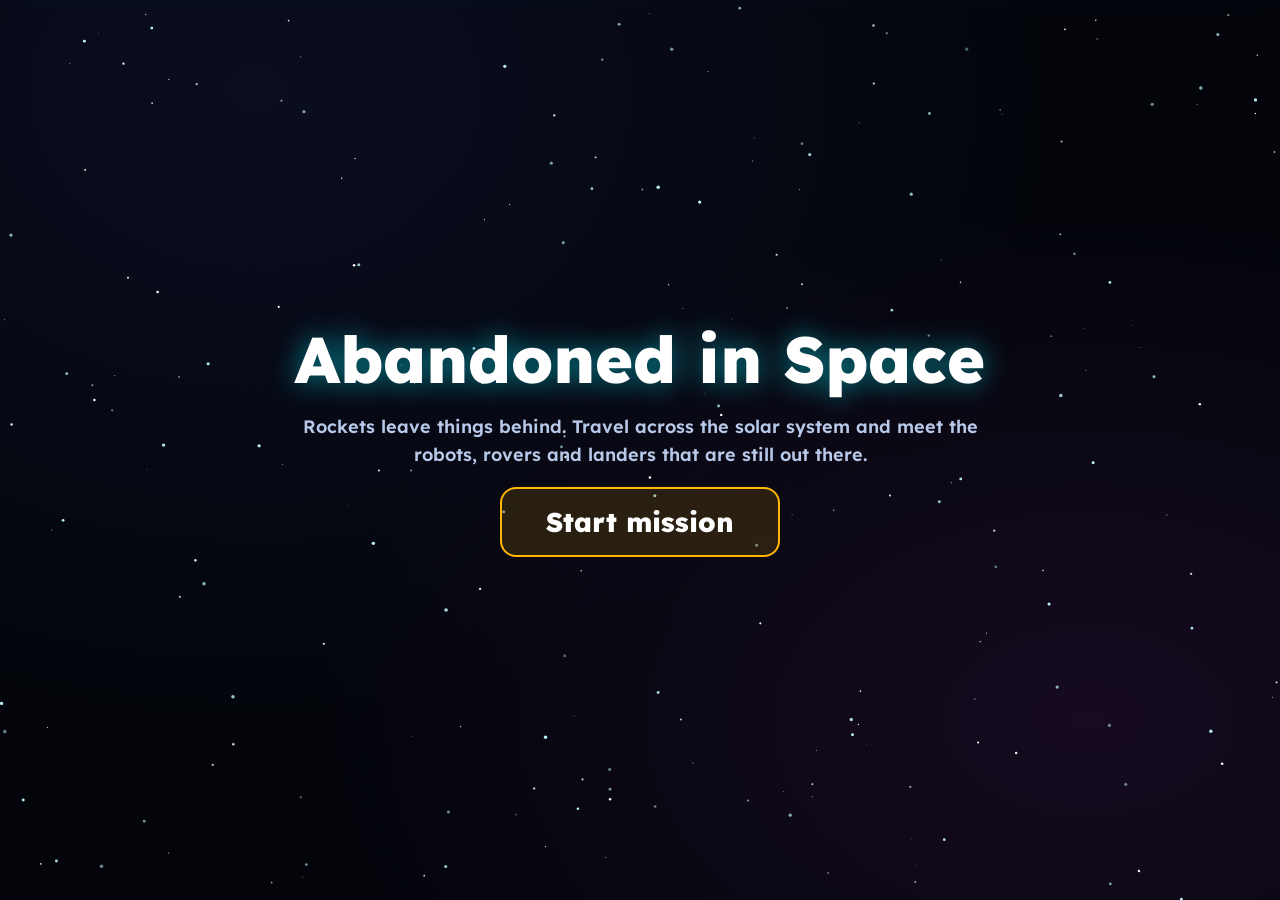
<file: index-5.html>
<!DOCTYPE html>
<html lang="en">
<head>
<meta charset="utf-8">
<meta name="viewport" content="width=device-width,initial-scale=1">
<title>Abandoned in Space – Act 1: The Moon</title>
<link href="https://fonts.googleapis.com/css2?family=Lexend:wght@400;600;800&display=swap" rel="stylesheet">
<style>
:root{--bg:#0b0d17;--deep:#03050b;--cy:#00f3ff;--gold:#ffb703;--ok:#39ff88;--bad:#ff4d6d;--glass:rgba(18,24,48,.6)}
*{box-sizing:border-box;-webkit-tap-highlight-color:transparent}
html,body{margin:0;min-height:100%;background:radial-gradient(ellipse at 20% 10%,#1a1f4a55,transparent 55%),radial-gradient(ellipse at 85% 80%,#4a1a5a44,transparent 50%),var(--deep);color:#eef6ff;font:600 18px/1.55 Lexend,system-ui,sans-serif}
#stars{position:fixed;inset:0;z-index:0;width:100%;height:100%}
.screen{display:none;position:relative;z-index:1;min-height:100vh;padding:20px 16px 40px;max-width:980px;margin:0 auto;flex-direction:column;align-items:center;justify-content:center;gap:18px}
.screen.on{display:flex;animation:slide .6s cubic-bezier(.2,.8,.2,1)}
@keyframes slide{from{opacity:0;transform:translateY(26px) scale(.98)}to{opacity:1;transform:none}}
h1{font-weight:800;font-size:clamp(2rem,6vw,3.6rem);line-height:1.1;margin:0;text-align:center;color:#fff;text-shadow:0 0 28px #00f3ff88}
h2{font-weight:800;font-size:clamp(1.4rem,4vw,2rem);margin:0;color:var(--gold)}
p{margin:0}.sub{color:#b8c8e8;text-align:center;max-width:60ch}
.panel{background:var(--glass);backdrop-filter:blur(14px);-webkit-backdrop-filter:blur(14px);border:1px solid #00f3ff44;border-radius:22px;box-shadow:0 0 30px #00f3ff18,inset 0 0 40px #ffffff08;padding:20px;width:100%}
.btn{font:800 1.1rem Lexend,sans-serif;min-height:58px;padding:12px 26px;border-radius:16px;border:2px solid var(--cy);background:#00f3ff1c;color:#fff;cursor:pointer;touch-action:manipulation;user-select:none;-webkit-user-select:none;transition:transform .15s,box-shadow .2s,background .2s}
.btn:hover,.btn:focus-visible{transform:scale(1.06);box-shadow:0 0 24px var(--cy);background:#00f3ff38;outline:none}
.btn:active{transform:scale(.95)}
.btn.gold{border-color:var(--gold);background:#ffb70322}.btn.gold:hover{box-shadow:0 0 24px var(--gold)}
.btn.ghost{border-color:#ffffff44;background:transparent;min-height:46px;font-size:.95rem}
.row{display:flex;gap:12px;flex-wrap:wrap;justify-content:center;width:100%}
#grid{display:grid;grid-template-columns:repeat(auto-fit,minmax(220px,1fr));gap:16px;width:100%}
.card{position:relative;text-align:left;cursor:pointer;border:1px solid #00f3ff55;background:var(--glass);backdrop-filter:blur(12px);border-radius:22px;padding:20px;color:#fff;font:inherit;transition:transform .2s,box-shadow .25s;min-height:190px}
.card:hover:not(:disabled){transform:translateY(-6px) scale(1.03);box-shadow:0 0 30px #00f3ff77}
.card:disabled{opacity:.45;cursor:not-allowed}
.card .ic{font-size:2.6rem}.card b{display:block;font-size:1.25rem}.card small{color:#b8c8e8;font-weight:400}
.dot{position:absolute;top:16px;right:16px;width:14px;height:14px;border-radius:50%;background:var(--cy);box-shadow:0 0 12px var(--cy);animation:pulse 1.6s infinite}
.card.done .dot{background:var(--gold);box-shadow:0 0 12px var(--gold);animation:none}
.card:disabled .dot{background:#666;box-shadow:none;animation:none}
@keyframes pulse{50%{opacity:.35;transform:scale(.7)}}
#prog{height:12px;border-radius:9px;background:#ffffff18;overflow:hidden;width:min(420px,90%)}
#prog i{display:block;height:100%;width:0;background:linear-gradient(90deg,var(--cy),var(--gold));transition:width .8s}
.term{background:#02060df2;border-color:#39ff8866;box-shadow:0 0 30px #39ff8822}
.term .bar{display:flex;gap:8px;align-items:center;margin-bottom:12px;color:var(--ok);font-weight:600;font-size:.9rem}
.term .bar i{width:12px;height:12px;border-radius:50%;background:var(--ok);box-shadow:0 0 10px var(--ok)}
#st-txt{white-space:pre-wrap;font:400 clamp(1rem,2.6vw,1.2rem)/1.7 Lexend,sans-serif;color:#d9ffe9;max-height:56vh;overflow:auto;min-height:220px;cursor:pointer}
#st-txt::after{content:"▌";color:var(--ok);animation:blink 1s infinite}
@keyframes blink{50%{opacity:0}}
canvas#cv{width:100%;height:auto;border-radius:16px;background:#02040a;border:1px solid #00f3ff44;touch-action:none}
.hud{display:flex;gap:14px;justify-content:center;flex-wrap:wrap;font-size:1.05rem}
.hud span{padding:4px 14px;border-radius:99px;background:#ffffff12}
.ok{color:var(--ok)}.warn{color:var(--bad)}
.ctrl .btn{flex:1 1 90px;min-height:72px;font-size:1.3rem}
#msg{min-height:1.6em;text-align:center;font-weight:800}
.parts,.slots{display:flex;flex-wrap:wrap;gap:12px;justify-content:center}
.part{font-size:2.2rem;min-width:84px;min-height:84px}.part.sel{border-color:var(--gold);box-shadow:0 0 22px var(--gold);transform:scale(1.1)}
.slot{min-width:150px;min-height:110px;border:2px dashed #00f3ff88;border-radius:18px;background:#00f3ff0d;color:#fff;font:600 .95rem Lexend,sans-serif;padding:10px;cursor:pointer;display:flex;flex-direction:column;align-items:center;justify-content:center;gap:4px;transition:transform .15s}
.slot:hover{transform:scale(1.05)}.slot .e{font-size:2.2rem}.slot.full{border-style:solid;border-color:var(--ok);background:#39ff8822}
.shake{animation:shake .4s}@keyframes shake{25%{transform:translateX(-8px)}75%{transform:translateX(8px)}}
.sl{display:flex;align-items:center;gap:12px;width:100%}.sl label{min-width:90px}
input[type=range]{flex:1;height:44px;accent-color:var(--cy)}
svg{width:100%;height:auto;border-radius:16px;background:#02040a;border:1px solid #00f3ff44}
#win{position:fixed;inset:0;z-index:10;display:none;align-items:center;justify-content:center;flex-direction:column;gap:16px;background:#03050bd9;text-align:center;padding:20px}
#win.on{display:flex;animation:slide .5s}
#win h1{color:var(--gold);text-shadow:0 0 30px var(--gold);animation:pop .8s}
@keyframes pop{0%{transform:scale(.3)}60%{transform:scale(1.15)}100%{transform:scale(1)}}
#fx{position:absolute;inset:0;width:100%;height:100%;pointer-events:none}
#win>*:not(canvas){position:relative}
#wipe{position:fixed;inset:0;z-index:30;background:#000;border-bottom:3px solid #00f3ff99;box-shadow:0 10px 40px #00f3ff55;transform:translateY(-105%);pointer-events:none}
#wipe.run{animation:wipe 1.05s cubic-bezier(.65,0,.35,1) forwards}
@keyframes wipe{0%{transform:translateY(-105%)}46%{transform:translateY(0)}54%{transform:translateY(0)}100%{transform:translateY(105%)}}
.ast{position:fixed;left:0;top:0;z-index:0;pointer-events:none}
.ast .tail{position:absolute;right:50%;top:50%;transform:translateY(-50%);border-radius:50%;background:linear-gradient(90deg,transparent,#ffb70366,#fff8)}
.ast svg{position:relative;display:block;animation:spin 5s linear infinite}
@keyframes spin{to{transform:rotate(360deg)}}
@keyframes fade{from{opacity:0}}
@keyframes glow{50%{box-shadow:0 0 95px #ffb703}}
#pop{position:fixed;inset:0;z-index:20;display:none;align-items:center;justify-content:center;padding:20px;background:#03050bcc}
#pop.on{display:flex;animation:fade .25s}
#pop .box{max-width:460px;width:100%;text-align:center;display:flex;flex-direction:column;align-items:center;gap:12px;background:#12183ae6;border:2px solid var(--cy);border-radius:24px;padding:26px;box-shadow:0 0 40px #00f3ff55;animation:pop .5s}
#pop.bad{background:#3a0010cc}
#pop.bad .box{background:#2a0612f0;border-color:var(--bad);box-shadow:0 0 50px #ff4d6d88;animation:shake .5s}
#pop.bad h2{color:var(--bad)}
#p-i{font-size:3.4rem;line-height:1}
.big{font-size:1.5rem;min-height:70px;padding:14px 44px}
.mis{display:block;margin-top:12px;padding:12px 16px;border-radius:14px;background:#ffb70322;border:1px solid var(--gold);color:var(--gold);font-weight:800;text-shadow:0 0 12px #ffb70388}
#game{justify-content:flex-start;gap:10px;padding-top:12px;padding-bottom:16px}#game h2{font-size:1.35rem}#g-i{font-size:.95rem}
.ctl2{display:flex;flex-wrap:wrap;gap:10px 22px;align-items:center}.ctl2 .sl{flex:1 1 240px;width:auto}.ctl2 .btn{flex:none}
@media(max-height:700px){svg{max-height:24vh!important}}
.gh{fill:none;stroke:#00f3ff;stroke-width:2;stroke-dasharray:6 5;animation:gh 1.6s infinite}@keyframes gh{50%{opacity:.3}}
.pt .rl{opacity:0;transform:translateY(-70px) scale(.7);transform-box:fill-box;transform-origin:center;transition:opacity .4s,transform .7s cubic-bezier(.3,1.7,.5,1)}
.pt.on .rl{opacity:1;transform:none}.pt.on .gh{display:none}
.drive #rv-all{animation:drive 1.6s ease-in forwards}@keyframes drive{to{transform:translateX(120px)}}
/* ---- Solar system showcase ---- */
#solar{max-width:none;width:100%;height:100vh;height:100dvh;min-height:0;overflow:hidden;gap:6px;padding:14px 8px;position:relative}
#solar>h2,#solar>.sub{position:relative;z-index:2;transition:opacity .6s}#solar.sel>h2,#solar.sel>.sub{opacity:0}
#solar.inst *{transition:none!important}
.sunbg{position:absolute;left:-21vmin;top:50%;width:34vmin;aspect-ratio:1;transform:translateY(-50%);border-radius:50%;background:radial-gradient(circle,#fff6c4,#ffcf3a 45%,#ffb703 62%,#ff7b00);box-shadow:0 0 80px 20px #ffb70388,0 0 200px 60px #ff7b0033;animation:glow 4s infinite;pointer-events:none;z-index:0}
#stage{--u:clamp(32px,5vw,70px);position:relative;z-index:2;display:flex;flex-wrap:wrap;justify-content:center;align-items:center;width:min(100%,1500px);padding-left:6vw}
.pl{--sz:calc(var(--u)*var(--k));position:relative;flex:0 0 auto;width:calc(var(--u)*2);height:calc(var(--u)*3.4);display:grid;place-items:center;transition:transform .9s cubic-bezier(.65,0,.25,1) calc(var(--i)*25ms),opacity .7s ease calc(var(--i)*25ms)}
#solar.sel .pl:not(.picked){transform:translateX(var(--ex,50vw));opacity:0;pointer-events:none}
#solar.sel .pl.picked{transform:translate(var(--dx),var(--dy)) scale(var(--sc,1.4));z-index:6;transition-delay:.05s}
.hit{position:relative;display:grid;place-items:center;width:max(44px,var(--sz));height:max(44px,var(--sz));background:none;border:0;padding:0;color:#fff;font:inherit;border-radius:50%;cursor:pointer}
.hit:focus-visible{outline:2px solid var(--cy);outline-offset:6px}
.fl{position:relative;display:grid;place-items:center;width:var(--sz);height:var(--sz);animation:float 4.2s ease-in-out infinite;animation-delay:calc(var(--i)*-.55s);transition:scale .25s cubic-bezier(.3,1.6,.5,1)}
@keyframes float{0%,100%{transform:translateY(-6px)}50%{transform:translateY(8px)}}
.hit:hover .fl,.hit:focus-visible .fl,.hit:active .fl{scale:1.2}
.disc,.moon{--tile:var(--sz);position:relative;z-index:2;display:block;width:var(--sz);aspect-ratio:1;border-radius:50%;overflow:hidden;transition:box-shadow .25s,filter .25s}
.disc i,.moon i{position:absolute;inset:0;background-repeat:repeat-x;background-size:var(--tile) 100%;animation:rot var(--rt,16s) linear infinite}
@keyframes rot{to{background-position-x:var(--tile)}}
.disc:after,.moon:after{content:"";position:absolute;inset:0;border-radius:50%;background:radial-gradient(circle at 30% 28%,#ffffff44,transparent 42%,#000b 100%)}
.hit:hover .disc,.hit:focus-visible .disc,.hit:active .disc{box-shadow:0 0 22px 6px rgba(var(--aura),.85),0 0 60px 20px rgba(var(--aura),.4);filter:brightness(1.15)}
.mer .disc{background:#9b9590}.mer i{background-image:radial-gradient(circle at 30% 40%,#0003 0 12%,transparent 13%),radial-gradient(circle at 70% 70%,#0003 0 10%,transparent 11%)}
.ven .disc{background:#e8c27a}.ven i{background-image:repeating-linear-gradient(170deg,#f2d9a0 0 14%,#d9a85c 14% 28%)}
.ear .disc{background:#2a6fd6}.ear i{background-image:radial-gradient(ellipse 22% 28% at 28% 38%,#46a85a 92%,transparent),radial-gradient(ellipse 16% 22% at 72% 66%,#46a85a 92%,transparent),radial-gradient(ellipse 30% 8% at 55% 25%,#fff9 92%,transparent)}
.mar .disc{background:#c1440e}.mar i{background-image:radial-gradient(ellipse 25% 20% at 30% 40%,#7a2a08aa 92%,transparent),radial-gradient(ellipse 18% 14% at 75% 65%,#e9a37a99 92%,transparent)}
.jup .disc{background:#d9b38c}.jup i{background-image:radial-gradient(ellipse 14% 9% at 60% 62%,#c1440ecc 92%,transparent),repeating-linear-gradient(180deg,#e3c4a0 0 12%,#b98763 12% 22%,#d9b38c 22% 34%)}
.sat .disc{background:#e6cf9a}.sat i{background-image:repeating-linear-gradient(180deg,#f0dcae 0 14%,#cdb27a 14% 26%)}
.ura .disc{background:#6fd0d6}.ura i{background-image:repeating-linear-gradient(175deg,#8fe6ea 0 16%,#4fb8c8 16% 30%,#6fd0d6 30% 44%)}
.nep .disc{background:#3f5fc4}.nep i{background-image:radial-gradient(ellipse 16% 10% at 65% 40%,#1c2a78cc 92%,transparent),repeating-linear-gradient(172deg,#5877d6 0 18%,#2f49a6 18% 32%,#3f5fc4 32% 48%)}
.ring{position:absolute;left:50%;top:50%;width:calc(var(--sz)*2.1);height:calc(var(--sz)*.8);transform:translate(-50%,-50%) rotate(-18deg);border-radius:50%;border:max(3px,calc(var(--sz)*.07)) solid #e6d3a0cc;pointer-events:none;z-index:1}
.ring.fr{z-index:3;clip-path:inset(50% 0 0 0)}
.ura .ring{width:calc(var(--sz)*1.9);height:calc(var(--sz)*.55);border-color:#a5e6ecb0;transform:translate(-50%,-50%) rotate(-12deg)}
.morbit{position:absolute;left:50%;top:50%;width:calc(var(--sz)*1.7);height:calc(var(--sz)*1.7);margin:calc(var(--sz)*-.85) 0 0 calc(var(--sz)*-.85);border:1px dotted #ffffff40;border-radius:50%;animation:spin 6s linear infinite;pointer-events:none;z-index:2}
.mw{position:absolute;left:50%;top:0;width:0;height:0;animation:spin 6s linear infinite reverse}
.moon{position:absolute;--tile:calc(var(--sz)*.24);width:calc(var(--sz)*.24);margin:calc(var(--sz)*-.12) 0 0 calc(var(--sz)*-.12);background:#aeb4c2}
.moon i{background-image:radial-gradient(circle at 30% 40%,#0004 0 14%,transparent 15%),radial-gradient(circle at 70% 65%,#0004 0 11%,transparent 12%)}
.lock .disc{filter:grayscale(.6) brightness(.7)}.lkb{position:absolute;right:-4px;top:-8px;font-size:.9rem;z-index:4}
.nm{position:absolute;top:calc(100% + 22px);left:50%;transform:translateX(-50%);white-space:nowrap;padding:2px 10px;border-radius:99px;font:600 clamp(11px,1.3vw,14px) Lexend,sans-serif;color:rgb(var(--aura));background:#0b0d1766;opacity:.6;transition:opacity .08s,background .08s,color .08s,transform .15s;pointer-events:none;z-index:30}
.hit:hover .nm,.hit:focus-visible .nm,.hit:active .nm{opacity:1;background:#fff;color:#0b0d17;font-weight:800;transform:translateX(-50%) scale(1.12);box-shadow:0 0 18px rgba(var(--aura),.9)}
/* Planet detail panel (glassmorphism) */
#plpanel{position:absolute;z-index:7;right:4vw;top:50%;width:min(470px,46vw);max-height:84vh;overflow:auto;display:flex;flex-direction:column;gap:10px;text-align:left;padding:18px 20px;border-radius:26px;background:rgba(18,24,48,.5);backdrop-filter:blur(20px) saturate(150%);-webkit-backdrop-filter:blur(20px) saturate(150%);border:1px solid #ffffff30;box-shadow:0 24px 70px #000a,inset 0 1px 0 #ffffff30,0 0 40px #00f3ff22;transform:translate(70px,calc(-50% + 40px));opacity:0;pointer-events:none;transition:transform .8s cubic-bezier(.2,.9,.2,1) .25s,opacity .6s .25s}
#plpanel:not(.open){transition-delay:0s}
#plpanel.open{transform:translate(0,-50%);opacity:1;pointer-events:auto}
#plpanel h2{font-size:1.6rem}.fact{color:#cfe0ff;font-weight:400;font-size:.95rem}.sub2{color:var(--gold);font-weight:800}
#plpanel #prog{width:100%}
.mlist{display:flex;flex-direction:column;gap:8px}
.mis-btn{display:flex;align-items:center;gap:12px;text-align:left;width:100%;padding:10px 14px;border-radius:16px;border:1px solid #00f3ff55;background:#ffffff0d;color:#fff;font:inherit;cursor:pointer;min-height:52px;transition:transform .15s,box-shadow .2s,background .2s}
.mis-btn:hover:not(:disabled),.mis-btn:focus-visible{transform:translateX(-4px);box-shadow:0 0 20px #00f3ff66;background:#00f3ff22;outline:none}
.mis-btn:disabled{opacity:.45;cursor:not-allowed}.mis-btn.done{border-color:var(--gold)}
.mis-btn .ic{font-size:1.8rem}.mis-btn b{display:block}.mis-btn small{color:#b8c8e8;font-weight:400;font-size:.8rem}
@media(max-width:760px){.sunbg{display:none}#stage{--u:11.5vw;padding-left:0}.pl{width:23vw;height:calc(var(--u)*3.2)}
 #plpanel{left:3vw;right:3vw;bottom:3vw;top:auto;width:auto;max-height:56vh;transform:translateY(110%)}#plpanel.open{transform:none}}
/* Dialogue engine effects */
.term.cam{animation:cam .45s}
@keyframes cam{0%,100%{transform:none}15%{transform:translate(-5px,2px) rotate(-.3deg)}35%{transform:translate(5px,-2px) rotate(.3deg)}55%{transform:translate(-3px,-1px)}75%{transform:translate(3px,1px)}}
.wd{display:inline-block;white-space:nowrap}
.bc{display:inline-block;font-weight:800;color:#ff4d6d;text-shadow:0 0 8px #ff4d6d,0 0 18px #ff4d6d88;animation:bpop .4s cubic-bezier(.3,1.7,.5,1),bglow 1s ease-in-out infinite alternate}
@keyframes bpop{0%{transform:scale(.2);opacity:0}100%{transform:none;opacity:1}}
@keyframes bglow{to{color:#4dfff3;text-shadow:0 0 8px #00f3ff,0 0 18px #00f3ff88}}
.wb{display:inline-block;color:#c7b6ff;text-shadow:0 0 8px #8f6bff88;animation:wobble 1.1s ease-in-out infinite;animation-delay:calc(var(--i)*-90ms)}
@keyframes wobble{0%,100%{transform:translateY(0) rotate(-4deg)}50%{transform:translateY(-4px) rotate(4deg)}}
.bar #snd{margin-left:auto;min-height:34px;padding:0 12px;font-size:.9rem}
@media(prefers-reduced-motion:reduce){*{animation:none!important;transition:none!important}}
</style>
</head>
<body>
<canvas id="stars"></canvas>
<div id="wipe"></div>
<div id="pop"><div class="box"><div id="p-i"></div><h2 id="p-t"></h2><p id="p-r"></p><button class="btn gold" id="p-b"></button></div></div>

<section class="screen on" id="intro">
  <h1>Abandoned in Space</h1>
  <p class="sub">Rockets leave things behind. Travel across the solar system and meet the robots, rovers and landers that are still out there.</p>
  <button class="btn gold big" id="start">Start mission</button>
</section>

<section class="screen" id="solar">
  <i class="sunbg"></i>
  <h2>Choose your destination</h2>
  <p class="sub">Tap a planet to explore it. Tap the Earth to visit the Moon missions. Finish every mini-game on a world to unlock the next one.</p>
  <div id="stage"></div>
  <aside id="plpanel" aria-live="polite"></aside>
</section>

<section class="screen" id="story">
  <div class="panel term">
    <div class="bar"><i></i><span id="st-h"></span><button class="btn ghost" id="snd" aria-label="Toggle typing sound">🔊</button></div>
    <div id="st-txt"></div>
  </div>
  <div class="row">
    <button class="btn ghost" id="st-back">Back to menu</button>
    <button class="btn gold" id="st-go" hidden>Start the mission!</button>
  </div>
</section>

<section class="screen" id="game">
  <h2 id="g-t"></h2>
  <p class="sub" id="g-i"></p>
  <div class="panel" id="gbox" style="display:flex;flex-direction:column;gap:14px"></div>
  <p id="msg"></p>
  <button class="btn ghost" id="g-back">Back to menu</button>
</section>

<div id="win">
  <canvas id="fx"></canvas>
  <h1>Mission Accomplished!</h1>
  <p class="sub" id="w-t" style="font-size:1.2rem"></p>
  <div class="row"><button class="btn ghost" id="w-menu">Mission menu</button><button class="btn gold" id="w-next">Next mission</button></div>
</div>

<script>
const $=s=>document.querySelector(s);
const CH=[
{n:"Surveyor 3",sub:"The Grandfather of All",ic:"🤖",g:"scoop",
 t:"Cast Terra Eye and dig with the magical arm!",
 i:"Move the sliders (or press W / S to tilt the arm and A / D to reach) so the tip touches a gold ring. It glows green when close. Then press SCOOP (or Space).",
 w:"The secrets of the land are revealed! Surveyor 3 badge unlocked.",
 s:`> INCOMING TRANSMISSION...\n\nOnce upon a time, in a mystical world, there were 10 legendary heroes who made a legacy for future warriors. They all helped each other to achieve one goal: help humanity.\n\nEvery hero had to sacrifice one thing: their life here on Earth. The sacrifice was not in vain. They all made important contributions to mankind.\n\nFIRST CHAPTER: THE MOON\nSurveyor 3, the Grandfather of All\n\nThe first hero, the grandfather of all, was Surveyor 3. His journey was long, lasting three days and three nights, until he finally arrived in a ~desolate and forgotten~ land: the Moon.\n\nHe thought about everything he had left behind: the familiar lands, the people he once knew, and the life that would never be his again. But he did not surrender to the sorrow and emptiness of this lonely world.\n\nWith courage in his heart and determination in his soul, he raised his hands and cast a powerful spell.\n\n"!TERRA EYE!" shouted the warrior.\n\nSuddenly, the secrets of the land began to reveal themselves! Surveyor 3 studied the lunar surface, examined the soil, and discovered that the Moon was covered in a layer of loose dust and broken rocks. He even used his magical arm to dig small holes and investigate what lay beneath the surface.\n\nHis discoveries would help future heroes understand the Moon. Surveyor 3 knew that this forgotten land would never be the same. His mission was complete, and he awaited the arrival of the next warrior.\n\nHe had no idea that, one day, someone would come back to visit him.\n\n> YOUR MISSION: use Surveyor 3's magical arm to dig up three soil samples.`},
{n:"Apollo 11",sub:"The Eldest Sibling",ic:"🦅",g:"land",
 t:"Land the Eagle gently on the Moon!",
 i:"Hold THRUST (W, ↑ or Space) to slow down. Touch down softer than 3.5 m/s while you stand over the glowing pad.",
 w:"The Eagle has landed! Apollo 11 badge unlocked.",
 s:`> INCOMING TRANSMISSION...\n\nAPOLLO 11, the Eldest Sibling\n\nBefore anyone could visit the lonely grandfather, someone had to prove that the journey was possible. That hero was Apollo 11, the eldest of the siblings.\n\nOn July 20, 1969, Apollo 11 sent a brave little lander named Eagle down toward a flat, quiet place called Tranquility Base. Two astronauts, Neil Armstrong and Buzz Aldrin, stood inside.\n\nEagle touched down softly, and for the first time in history, humans walked on another world!\n\nBefore leaving, the heroes left gifts behind: a plaque that says they came in peace for all mankind, a laser mirror that still bounces light back to Earth, and a tiny seismometer that listened for moonquakes.\n\n> YOUR MISSION: land the Eagle gently on Tranquility Base.`},
{n:"Apollo 12",sub:"The Middle Sibling",ic:"🎯",g:"land2",
 t:"Surprise Grandfather Surveyor 3!",
 i:"THRUST (W, ↑, Space) slows you down. A / ← and D / → steer. S / ↓ brakes sideways drift. Touch down slowly on the gold target by Surveyor 3.",
 w:"SURPRISE! Apollo 12 badge unlocked.",
 s:`> INCOMING TRANSMISSION...\n\nAPOLLO 12, the Middle Sibling\n\nThe lunar journey was a milestone for humanity, and we owed it all to these brave heroes.\n\nBut humanity missed Surveyor 3. He had been alone on the Moon for more than two years!\n\nHis brothers and friends decided to organize a surprise for their grandfather. Apollo 12 volunteered to make the difficult journey.\n\nOn the day of departure, Apollo gathered his companions and charged up his extraordinary magical powers. With a mighty roar, he leaped away from Earth at incredible speed and began his journey toward the Moon.\n\nAfter several days of travelling through space, Apollo finally arrived. With his keen eye and extraordinary precision, he found Surveyor 3's resting place. He landed just a short distance away!\n\n"!SURPRISE!" everyone shouted with excitement.\n\nSurveyor 3 was in a ~deep, deep sleep~. He woke up as soon as he heard the cheering. His eyes opened wide as he tried to understand what was happening. He couldn't believe it! His family had come all this way just to see him.\n\nAfter talking for a while, they explored the area together and had lots of fun. Apollo 12 even carefully collected some pieces of Surveyor 3, including his camera, to bring them back to Earth. Scientists wanted to study how being on the Moon for so long had affected him.\n\nSurveyor 3 was overjoyed. He had not been forgotten!\n\nBut the time to leave soon arrived. Apollo 12 and his companions said their goodbyes and travelled back to Earth. Surveyor 3 waved as they disappeared into the distance, feeling loved and remembering that even the greatest heroes sometimes need a visit from their family.\n\n> YOUR MISSION: land right next to Surveyor 3 and surprise him!`},
{n:"Apollo 15",sub:"The Adventurous Younger Brother",ic:"🚙",g:"rover",
 t:"Build the Moon buggy!",
 i:"Tap a part, then tap the clue it belongs to. Watch the Moon buggy come together!",
 w:"The Moon buggy is ready to roll! Apollo 15 badge unlocked.",
 s:`> INCOMING TRANSMISSION...\n\nAPOLLO 15, the Adventurous Younger Brother\n\nApollo 15, the youthful and adventurous sibling, was a little jealous. His older brothers had already travelled to the Moon on incredible missions, and he wanted his own adventure!\n\nLuckily, a new mission was being organized, and he quickly volunteered.\n\nThis time, the journey would be different. Apollo 15 brought along a special vehicle: the Lunar Roving Vehicle, also known as the Moon buggy!\n\nAfter arriving on the Moon, Apollo 15 unfolded his extraordinary vehicle and began exploring the lunar landscape.\n\nHe travelled approximately 27.9 kilometres, collecting precious lunar rocks and soil samples along the way. His Moon buggy allowed him to explore places much farther away from his landing site than earlier astronauts could reach on foot.\n\nHe discovered mountains, valleys, and fascinating rocks that helped scientists learn more about how the Moon was formed and how it changed over millions of years.\n\nApollo 15's adventure was a huge success!\n\nWhen he finally returned to Earth, scientists cheered for him. He had brought back treasures from another world and helped humanity understand the Moon a little better.\n\n> YOUR MISSION: put the Moon buggy together, piece by piece.`},
{n:"The Legacy of the Four Heroes",legacy:1,
 s:`> INCOMING TRANSMISSION...\n\nTHE LEGACY OF THE FOUR HEROES\n\nWe owe much of our knowledge about the Moon to these brave heroes. Each one had a special mission, unique abilities, and an important role to play.\n\nSurveyor 3 helped us understand the lunar soil. Apollo 11 proved that humans could walk on another world. Apollo 12 showed us that humans could land with incredible precision and even visit an earlier robotic explorer. Apollo 15 took lunar exploration even further with his amazing Moon buggy.\n\nTogether, these heroes helped humanity discover things about the Moon that we could never have learned by staying here on Earth.\n\nAnd their adventures would inspire generations to keep looking up at the stars and dreaming of what lies beyond.`}
];
let done=[],cur=0,popAt=0,tm,astT,k=0,burst=0,busy=0,full="",loop=0;
try{done=JSON.parse(localStorage.getItem("act1")||"[]")}catch(e){}
function swap(id,cb){
 clearTimeout(tm);clearTimeout(astT);cancelAnimationFrame(loop);
 document.querySelectorAll(".screen").forEach(s=>s.classList.remove("on"));$("#"+id).classList.add("on");scrollTo(0,0);
 kbHook=null;
 cb&&cb()}
function sweep(fn){
 if(busy)return;busy=1;const w=$("#wipe");w.classList.remove("run");void w.offsetWidth;w.classList.add("run");
 setTimeout(fn,520);setTimeout(()=>{w.classList.remove("run");busy=0},1100)}
function show(id,cb){sweep(()=>swap(id,cb))}
function menu(cb){solar(cb,0)}
function story(i,cb){
 cur=i;full=CH[i].s;
 show("story",()=>{cb&&cb();$("#st-h").textContent=(CH[i].legacy?"CHRONICLE: ":"MISSION LOG: ")+CH[i].n;
  $("#st-go").hidden=true;$("#st-go").textContent=CH[i].legacy?"Back to the solar system":"Start the mission!";startType(CH[i].s);
  tm=setTimeout(type,700);astT=setTimeout(asteroid,2500)})}
/* ---- Dialogue engine: pacing, !shake! and ~wobble~ ---- */
let toks=[],ti=0,tMode=null,tWord=null,tMis=null,wi=0,skipFx=0,sndOn=1,AC;
function parse(src,mis){
 const out=[];let mode=null;
 for(let i=0;i<src.length;i++){
  const c=src[i],p=i?src[i-1]:" ",n=src[i+1]||" ";
  if(c=="!"||c=="~"){
   const m=c=="!"?"bang":"wob";
   if(mode==m&&!/\s/.test(p)){mode=null;if(c=="!"&&out.length)out[out.length-1].pz=500;continue}
   if(!mode&&(i==0||c=="~"||/[\s"'(\[]/.test(p))&&!/[\s.,!?~]/.test(n)){
    const j=src.indexOf(c,i+1),seg=j>0?src.slice(i,j):"";
    if(j>0&&!/\n\n/.test(seg)&&!/\s/.test(src[j-1])){mode=m;continue}}
  }
  out.push({c,m:mode,mis})}
 return out}
function startType(src){
 const i=src.indexOf("> YOUR MISSION"),body=i>=0?src.slice(0,i).trimEnd():src;
 toks=parse(body,0).concat(i>=0?parse(src.slice(i),1):[]);
 ti=0;tMode=tWord=tMis=null;wi=0;$("#st-txt").textContent=""}
function shake(){const t=document.querySelector(".term");t.classList.remove("cam");void t.offsetWidth;t.classList.add("cam")}
function put(t){
 const box=$("#st-txt");let par=box;
 if(t.mis){if(!tMis){tMis=document.createElement("span");tMis.className="mis";box.append(tMis);tMode=tWord=null}par=tMis}
 if(t.m!==tMode){tMode=t.m;tWord=null;if(t.m=="bang"&&!skipFx)shake()}
 if(!t.m){const l=par.lastChild;if(l&&l.nodeType==3)l.appendData(t.c);else par.append(t.c)}
 else if(/\s/.test(t.c)){tWord=null;par.append(t.c)}
 else{if(!tWord){tWord=document.createElement("span");tWord.className="wd";par.append(tWord)}
  const e=document.createElement("span");e.className=t.m=="bang"?"bc":"wb";e.textContent=t.c;e.style.setProperty("--i",wi++);tWord.append(e)}
 box.scrollTop=box.scrollHeight}
function blip(c){
 if(!sndOn||skipFx||/\s/.test(c))return;
 try{AC=AC||new(window.AudioContext||window.webkitAudioContext)();if(AC.state=="suspended")AC.resume();
  const o=AC.createOscillator(),g=AC.createGain(),n=AC.currentTime;o.type="square";o.frequency.value=480+Math.random()*140;
  g.gain.setValueAtTime(.012,n);g.gain.exponentialRampToValueAtTime(.0001,n+.05);o.connect(g);g.connect(AC.destination);o.start(n);o.stop(n+.06)}catch(e){sndOn=0}}
function type(){
 if(ti>=toks.length)return fin();
 const t=toks[ti++],nx=toks[ti],c=t.c;put(t);blip(c);
 let d=35;
 const brk=!nx||nx.m!==t.m||/[\s"')\]]/.test(nx.c);
 if(brk){if(/[.!?]/.test(c))d+=500;else if(/[,;:]/.test(c))d+=200}
 if(t.pz)d+=t.pz;
 if(c=="\n")d+=120;
 tm=setTimeout(type,d)}
function skipType(){
 if(ti>=toks.length||!$("#story").classList.contains("on"))return;
 clearTimeout(tm);skipFx=1;while(ti<toks.length)put(toks[ti++]);skipFx=0;fin()}
function fin(){clearTimeout(tm);$("#st-go").hidden=false}
$("#st-txt").onclick=skipType;
$("#snd").onclick=e=>{sndOn=!sndOn;e.currentTarget.textContent=sndOn?"🔊":"🔇"};
function asteroid(){
 if(!$("#story").classList.contains("on"))return;
 if(!matchMedia("(prefers-reduced-motion:reduce)").matches){
  const sz=44+Math.random()*60,W=innerWidth,dx=W+300,dy=dx*.2126,y0=Math.random()*innerHeight*.45,e=document.createElement("div");e.className="ast";
  e.innerHTML=`<i class="tail" style="width:${sz*3.2}px;height:${sz*.45}px"></i><svg width="${sz}" height="${sz}" viewBox="0 0 100 100"><defs><radialGradient id="ag" cx=".35" cy=".3"><stop offset="0" stop-color="#b9bdc9"/><stop offset="1" stop-color="#3d4150"/></radialGradient></defs><polygon points="18,40 35,12 62,10 88,32 90,62 66,90 34,86 12,66" fill="url(#ag)" stroke="#ffb70388" stroke-width="3"/><circle cx="40" cy="38" r="9" fill="#0004"/><circle cx="66" cy="60" r="12" fill="#0004"/><circle cx="36" cy="68" r="6" fill="#0004"/></svg>`;
  document.body.append(e);
  e.animate([{transform:`translate(-150px,${y0}px) rotate(12deg)`},{transform:`translate(${W+150}px,${y0+dy}px) rotate(12deg)`}],{duration:6500+Math.random()*3500,easing:"linear"}).onfinish=()=>e.remove()}
 astT=setTimeout(asteroid,8000+Math.random()*6000)}
$("#st-back").onclick=()=>menu();$("#g-back").onclick=()=>menu();
$("#st-go").onclick=()=>{const c=CH[cur];if(c.legacy)return solar();$("#g-t").textContent=c.t;$("#g-i").textContent=c.i;$("#msg").textContent="";show("game",()=>G[c.g]())};
function msg(t,c){const m=$("#msg");m.textContent=t;m.className=c||""}
function popup(ic,t,r,btn,cb,bad){
 $("#p-i").textContent=ic;$("#p-t").textContent=t;$("#p-r").textContent=r;$("#p-b").textContent=btn;
 popAt=Date.now();$("#pop").className="on"+(bad?" bad":"");$("#p-b").onclick=()=>{$("#pop").className="";cb&&cb()}}
const PL=[
{id:"mer",n:"Mercury",k:.6,aura:"255,200,140",rt:"22s",fact:"Mercury is the smallest planet and the closest to the Sun. One trip around the Sun takes just 88 Earth days!"},
{id:"ven",n:"Venus",k:.9,aura:"255,170,80",rt:"30s",fact:"Venus is the hottest planet, even hotter than Mercury. It also spins backwards compared with most planets."},
{id:"ear",n:"Earth",t:"Earth and the Moon",k:1,aura:"90,200,255",rt:"14s",act:0,fact:"Our home planet. People left robots, rovers and landers on the Moon. Pick a mission!"},
{id:"mar",n:"Mars",k:.76,aura:"255,110,80",rt:"16s",act:1,fact:"The Red Planet is covered in rusty dust and has the biggest volcano in the solar system."},
{id:"jup",n:"Jupiter",k:1.65,aura:"255,190,130",rt:"7s",fact:"Jupiter is the biggest planet. Its Great Red Spot is a storm that has been raging for hundreds of years."},
{id:"sat",n:"Saturn",k:1.3,aura:"250,220,150",rt:"9s",act:2,fact:"Saturn is wrapped in icy rings made of billions of chunks of ice and rock."},
{id:"ura",n:"Uranus",k:1.05,aura:"120,230,240",rt:"12s",fact:"Uranus spins tipped over on its side, so it rolls around the Sun like a ball."},
{id:"nep",n:"Neptune",k:1.05,aura:"110,140,255",rt:"11s",fact:"Neptune is a dark, cold, windy world. Its winds are the fastest in the solar system."}];
let picked=null;
function solar(cb,open){
 const m=done.length==4,st=$("#stage");picked=null;
 $("#solar").classList.remove("sel","inst");$("#plpanel").classList.remove("open");
 st.innerHTML=PL.map((p,i)=>{const lock=p.act==1?!m:p.act==2,rg=p.id=="sat"||p.id=="ura";
  return `<div class="pl ${p.id}" data-i="${i}" style="--k:${p.k};--i:${i};--aura:${p.aura};--rt:${p.rt}"><button class="hit${lock?" lock":""}" aria-label="${p.n}"><span class="fl">${rg?'<i class="ring"></i>':""}<span class="disc"><i></i></span>${rg?'<i class="ring fr"></i>':""}${p.id=="ear"?'<span class="morbit"><span class="mw"><span class="moon"><i></i></span></span></span>':""}${lock?'<b class="lkb">🔒</b>':""}</span><span class="nm">${p.n}</span></button></div>`}).join("");
 st.querySelectorAll(".pl").forEach(el=>el.querySelector(".hit").onclick=()=>{if(picked==null)pick(+el.dataset.i)});
 show("solar",()=>{cb&&cb();if(open!=null)pick(open,1)})}
function pick(i,inst){
 const sol=$("#solar"),els=[...document.querySelectorAll("#stage .pl")],el=els[i];
 if(inst){sol.classList.add("inst");sol.classList.remove("sel");els.forEach(e=>e.classList.remove("picked"));void sol.offsetWidth}
 scrollTo(0,0);
 const nr=innerWidth<760,r=el.getBoundingClientRect(),cx=r.left+r.width/2,cy=r.top+r.height/2;
 el.style.setProperty("--dx",(nr?innerWidth/2:innerWidth*.24)-cx+"px");
 el.style.setProperty("--dy",(nr?innerHeight*.2:innerHeight/2)-cy+"px");
 el.style.setProperty("--sc",nr?1.15:1.4);
 els.forEach((e,j)=>{if(j==i)return;const q=e.getBoundingClientRect();e.style.setProperty("--ex",(q.left+q.width/2<cx?-1:1)*innerWidth*.55+"px")});
 picked=i;fillPanel(i);el.classList.add("picked");sol.classList.add("sel");$("#plpanel").classList.add("open");
 if(inst)requestAnimationFrame(()=>requestAnimationFrame(()=>sol.classList.remove("inst")))}
function back(){
 if(picked==null)return;picked=null;
 $("#solar").classList.remove("sel");$("#plpanel").classList.remove("open");
 document.querySelectorAll("#stage .pl").forEach(e=>e.classList.remove("picked"))}
function fillPanel(i){
 const p=PL[i],m=done.length==4;let b="";
 if(p.act===0)b=`<p class="sub2">Act 1: The Moon</p><div id="prog"><i style="width:${done.length*25}%"></i></div><div class="mlist">`+CH.slice(0,4).map((c,j)=>{
   const ok=j==0||done.includes(j-1),dn=done.includes(j);
   return `<button class="mis-btn${dn?" done":""}" data-m="${j}"${ok?"":" disabled"}><span class="ic">${ok?c.ic:"🔒"}</span><span><b>${c.n}</b><small>${c.sub} · ${dn?"Completed":ok?"Ready to launch":"Finish the last mission first"}</small></span></button>`}).join("")+`</div>`+(m?`<button class="btn gold" data-m="4">📜 Read the legacy</button>`:"");
 else if(p.act===1)b=m?`<p class="sub2">Act 2: Mars</p><p class="fact">Mars is unlocked! Its missions are still being built.</p>`:`<p class="fact">🔒 Finish all four Moon missions to unlock Mars.</p>`;
 else if(p.act===2)b=`<p class="fact">🔒 Act 3: Deep Space is locked. Finish Act 2: Mars first.</p>`;
 else b=`<p class="fact">No missions here yet. Maybe one day!</p>`;
 const P=$("#plpanel");
 P.innerHTML=`<h2>${p.t||p.n}</h2><p class="fact">${p.fact}</p>${b}<button class="btn ghost" id="pl-back">⬅ Back to Solar System</button>`;
 P.querySelectorAll("[data-m]").forEach(x=>x.onclick=()=>story(+x.dataset.m));
 $("#pl-back").onclick=back}
addEventListener("resize",()=>{if(picked!=null&&$("#solar").classList.contains("on"))pick(picked,1)});

/* ---- Mini-game 1 & 2: lunar landing ---- */
const KM={KeyW:"up",ArrowUp:"up",Space:"up",KeyA:"left",ArrowLeft:"left",KeyD:"right",ArrowRight:"right",KeyS:"down",ArrowDown:"down"},held={};
let kbHook=null;
const K=a=>Object.keys(KM).some(c=>KM[c]==a&&held[c]);
addEventListener("keydown",e=>{
 if(e.code=="Escape"&&$("#solar").classList.contains("on"))return back();
 if(e.code=="Space"){
  const on=id=>$(id).classList.contains("on");let b=null;
  if(on("#pop")){if(!e.repeat&&Date.now()-popAt>700)b=$("#p-b");e.preventDefault();if(!b)return}
  else if(on("#win"))b=$("#w-next");
  else if(on("#intro"))b=$("#start");
  else if(on("#story")){if(!$("#st-go").hidden)b=$("#st-go");else{e.preventDefault();if(!e.repeat)skipType();return}}
  if(b&&!e.repeat){e.preventDefault();document.activeElement&&document.activeElement.blur();b.click();return}
 }
 const a=KM[e.code];if(!a||e.ctrlKey||e.metaKey||e.altKey)return;
 held[e.code]=1;
 if($("#game").classList.contains("on")){e.preventDefault();kbHook&&kbHook(a,e)}});
addEventListener("keyup",e=>{held[e.code]=0});
addEventListener("blur",()=>{for(const c in held)held[c]=0});
function lander(hard){
 $("#gbox").innerHTML=`<div class="hud"><span id="h1"></span><span id="h2"></span></div><canvas id="cv" width="720" height="420"></canvas><div class="row ctrl">${hard?'<button class="btn" data-k="l">⬅ Left</button>':''}<button class="btn gold" data-k="t">🔥 THRUST</button>${hard?'<button class="btn" data-k="r">Right ➡</button><button class="btn" data-k="d">⬇ Brake</button>':''}</div>`;
 const c=$("#cv"),x=c.getContext("2d"),W=720,H=420,gy=H-36,tx=hard?W*.72:W/2,hw=hard?34:80,b={};
 document.querySelectorAll("[data-k]").forEach(el=>{const k=el.dataset.k,on=e=>{e.preventDefault();b[k]=1},off=()=>b[k]=0;
  el.onpointerdown=on;el.onpointerup=el.onpointerleave=el.onpointercancel=off});
 let L,last,pause=0;
 const craters=Array.from({length:9},()=>[Math.random()*W,gy+8+Math.random()*20,10+Math.random()*22]);
 function reset(){L={x:hard?90+Math.random()*120:W/2,y:50,vx:hard?Math.random()*40-20:0,vy:0,f:100};pause=0;msg("")}
 reset();last=performance.now();
 function tick(now){
  const dt=Math.min((now-last)/1000,.05);last=now;
  if(!pause){
   const t=(b.t||K("up"))&&L.f>0,l=hard&&(b.l||K("left"))&&L.f>0,r=hard&&(b.r||K("right"))&&L.f>0,dn=hard&&(b.d||K("down"))&&L.f>0;
   L.vy+=30*dt;if(t){L.vy-=80*dt;L.f-=16*dt}
   if(l){L.vx-=50*dt;L.f-=5*dt}if(r){L.vx+=50*dt;L.f-=5*dt}
   if(dn){const m=Math.min(Math.abs(L.vx),40*dt);L.vx-=Math.sign(L.vx)*m;L.f-=4*dt}
   L.x+=L.vx*dt;L.y+=L.vy*dt;L.x=Math.max(14,Math.min(W-14,L.x));L.L=l;L.R=r;L.t=t;
   if(L.y>=gy-16){
    const ok=L.vy<35&&Math.abs(L.vx)<22&&Math.abs(L.x-tx)<hw;pause=1;L.y=gy-16;
    if(ok){msg("Perfect landing!","ok");setTimeout(()=>win(),700);return draw()}
    const fast=L.vy>=35,off=Math.abs(L.x-tx)>=hw,sp=(L.vy/10).toFixed(1),fuel=L.f<=0?"Your fuel ran out! ":"";
    msg("Mission failed","warn");
    popup("💥",fast?"Crash landing!":off?"Missed the target!":"Too much sideways speed!",
     fuel+(fast?`You hit the Moon at ${sp} m/s. The safe limit is 3.5 m/s. Start your thrust earlier.`:off?(hard?"You landed away from the gold target next to Surveyor 3. Steer left or right before you touch down.":"You missed the glowing pad. Steer over it before landing."):`You were still sliding sideways at ${Math.abs(L.vx/10).toFixed(1)} m/s. Use the side thrusters to stop drifting.`),
     "Try again",()=>sweep(()=>{reset();last=performance.now()}),1)}
  }
  draw();loop=requestAnimationFrame(tick)}
 function draw(){
  x.clearRect(0,0,W,H);x.fillStyle="#9aa3b8";x.fillRect(0,gy,W,H-gy);
  craters.forEach(q=>{x.fillStyle="#6b7388";x.beginPath();x.ellipse(q[0],q[1],q[2],q[2]/3,0,0,7);x.fill()});
  x.fillStyle="#00f3ff";x.shadowColor="#00f3ff";x.shadowBlur=18;x.fillRect(tx-hw,gy-4,hw*2,5);x.shadowBlur=0;
  if(hard){x.fillStyle="#cfd6e6";x.fillRect(tx+hw+16,gy-18,16,10);x.fillRect(tx+hw+14,gy-8,3,8);x.fillRect(tx+hw+30,gy-8,3,8);x.fillRect(tx+hw+22,gy-30,3,12);x.fillText&&0}
  x.save();x.translate(L.x,L.y);
  if(L.t&&!pause){x.fillStyle="#ffb703";x.shadowColor="#ff7b00";x.shadowBlur=20;x.beginPath();x.moveTo(-7,10);x.lineTo(7,10);x.lineTo(0,10+22+Math.random()*10);x.fill();x.shadowBlur=0}
  if(L.L){x.fillStyle="#ffb703";x.fillRect(10,-6,12+Math.random()*6,4)}if(L.R){x.fillStyle="#ffb703";x.fillRect(-22-Math.random()*6,-6,12+6,4)}
  x.fillStyle="#d9b24a";x.fillRect(-14,-8,28,16);x.fillStyle="#eef2fa";x.beginPath();x.arc(0,-12,10,Math.PI,0);x.fill();
  x.strokeStyle="#eef2fa";x.lineWidth=3;x.beginPath();x.moveTo(-10,8);x.lineTo(-20,16);x.moveTo(10,8);x.lineTo(20,16);x.stroke();x.restore();
  const safe=L.vy<35;$("#h1").innerHTML=`Speed <b class="${safe?'ok':'warn'}">${(Math.max(L.vy,0)/10).toFixed(1)} m/s</b> ${safe?"✔ safe":"✖ too fast"}`;
  $("#h2").innerHTML=`Fuel <b class="${L.f<25?'warn':''}">${Math.max(0,L.f|0)}%</b>`}
 loop=requestAnimationFrame(tick)}

/* ---- Mini-game 3: rover ---- */
function rover(){
 const P=[["wheel","🛞","Wire wheels"],["bat","🔋","Batteries"],["cam","📷","TV camera"],["ant","📡","Dish antenna"],["seat","💺","Seats"]],
 S={wheel:"Rolls over rocks and dust",bat:"Gives the buggy its power",cam:"Sends TV pictures to Earth",ant:"Lets the buggy talk to Earth",seat:"A place for the astronauts to sit"};
 let sel=null,n=0;
 const wh=cx=>`<g transform="translate(${cx} 150)"><circle r="26" fill="#2b2f3c" stroke="#aab4c8" stroke-width="3"/><circle r="17" fill="none" stroke="#8d95ab" stroke-width="2" stroke-dasharray="3 3"/><path d="M-26 0H26M0-26V26M-18-18L18 18M18-18L-18 18" stroke="#5d667c" stroke-width="1.5"/><circle r="5" fill="#ffb703"/></g>`,
 sh=x=>`<rect x="${x}" y="96" width="30" height="8" rx="3"/><rect x="${x}" y="70" width="8" height="30" rx="3"/>`;
 $("#gbox").innerHTML=`<svg id="rv" viewBox="0 0 400 210" style="max-height:32vh"><rect y="176" width="400" height="34" fill="#8f98ad"/><g id="rv-all"><rect x="85" y="110" width="230" height="16" rx="8" fill="#cfd6e6"/>
 <g class="pt" id="p-wheel"><g class="gh"><circle cx="115" cy="150" r="26"/><circle cx="285" cy="150" r="26"/></g><g class="rl">${wh(115)}${wh(285)}</g></g>
 <g class="pt" id="p-bat"><rect class="gh" x="170" y="128" width="60" height="16" rx="3"/><g class="rl"><rect x="170" y="128" width="60" height="16" rx="3" fill="#2f9e5b"/><rect x="177" y="132" width="10" height="8" fill="#b6ffd4"/><rect x="193" y="132" width="10" height="8" fill="#b6ffd4"/><rect x="209" y="132" width="10" height="8" fill="#b6ffd4"/></g></g>
 <g class="pt" id="p-seat"><g class="gh">${sh(140)}${sh(185)}</g><g class="rl" fill="#d9b24a">${sh(140)}${sh(185)}</g></g>
 <g class="pt" id="p-cam"><rect class="gh" x="288" y="46" width="28" height="18" rx="3"/><g class="rl"><line x1="302" y1="108" x2="302" y2="64" stroke="#cfd6e6" stroke-width="4"/><rect x="288" y="46" width="28" height="18" rx="3" fill="#eef2fa"/><circle cx="316" cy="55" r="6" fill="#00f3ff"/></g></g>
 <g class="pt" id="p-ant"><path class="gh" d="M222 60Q245 90 268 60Z"/><g class="rl"><line x1="245" y1="108" x2="245" y2="72" stroke="#cfd6e6" stroke-width="3"/><path d="M222 60Q245 90 268 60Z" fill="#cfd6e6" stroke="#eef2fa"/><line x1="245" y1="72" x2="245" y2="44" stroke="#9aa3b8" stroke-width="2"/><circle cx="245" cy="42" r="3.5" fill="#ffb703"/></g></g></g></svg><div class="parts" id="pa"></div><div class="slots" id="sl"></div>`;
 P.slice().sort(()=>Math.random()-.5).forEach(p=>{const b=document.createElement("button");b.className="btn part";b.innerHTML=p[1]+`<br><small style="font-size:.7rem">${p[2]}</small>`;b.setAttribute("aria-label",p[2]);
  b.onclick=()=>{document.querySelectorAll(".part").forEach(q=>q.classList.remove("sel"));sel={p,b};b.classList.add("sel");msg("Now tap the clue that fits.")};$("#pa").append(b)});
 P.forEach(p=>{const s=document.createElement("button");s.className="slot";s.innerHTML=`<span class="e">❔</span>${S[p[0]]}`;
  s.onclick=()=>{if(s.classList.contains("full"))return;if(!sel)return msg("Pick a part first!");
   if(sel.p[0]==p[0]){s.classList.add("full");s.querySelector(".e").textContent=p[1];sel.b.style.visibility="hidden";sel=null;$("#p-"+p[0]).classList.add("on");msg("Click! It fits.","ok");if(++n==5){$("#rv").classList.add("drive");setTimeout(win,1800)}}
   else{s.classList.remove("shake");void s.offsetWidth;s.classList.add("shake");msg("Not that one. Read the clue again!","warn")}};$("#sl").append(s)})}

/* ---- Mini-game 4: scoop arm ---- */
function scoop(){
 const T=[[130,0],[190,0],[250,0]],PX=60,PY=50,GY=212;let got=0;
 $("#gbox").innerHTML=`<svg viewBox="0 0 400 260" id="sv" style="max-height:30vh"></svg><div class="ctl2"><div class="sl"><label>Arm angle</label><input id="an" type="range" min="10" max="85" value="30"></div><div class="sl"><label>Arm reach</label><input id="ex" type="range" min="0" max="100" value="20"></div><button class="btn gold" id="sc">🥄 SCOOP</button></div>`;
 const tip=()=>{const a=$("#an").value*Math.PI/180,L=60+$("#ex").value*2.2;return[PX+L*Math.cos(a),PY+L*Math.sin(a)]};
 const near=()=>T.findIndex(t=>!t[1]&&Math.hypot(tip()[0]-t[0],tip()[1]-GY)<16);
 const dots=[...Array(40)].map((_,i)=>`<circle cx="${(i*97)%400}" cy="${GY+8+(i*53)%36}" r="${1+i%3}" fill="#6b7388"/>`).join("");
 const body=`<path d="M28 70L6 212M60 70L74 212M44 70L38 212" stroke="#7b869f" stroke-width="4" fill="none"/><ellipse cx="6" cy="212" rx="12" ry="3" fill="#7b869f"/><ellipse cx="74" cy="212" rx="12" ry="3" fill="#7b869f"/><ellipse cx="38" cy="212" rx="12" ry="3" fill="#7b869f"/><line x1="45" y1="34" x2="45" y2="12" stroke="#9aa3b8" stroke-width="3"/><rect x="18" y="4" width="54" height="8" rx="2" fill="#2b5bd6" stroke="#9fc1ff"/><rect x="22" y="34" width="46" height="36" rx="8" fill="#cfd6e6" stroke="#eef2fa"/><rect x="28" y="42" width="14" height="10" rx="2" fill="#223"/><rect x="36" y="18" width="18" height="12" rx="3" fill="#eef2fa"/><circle cx="54" cy="24" r="3.5" fill="#00f3ff"/><text x="78" y="26" fill="#00f3ff" font-size="9" font-family="Lexend,sans-serif">Terra Eye</text><circle cx="${PX}" cy="${PY}" r="7" fill="#ffb703"/>`;
 function draw(){
  const[tx,ty]=tip(),n=near(),dx=tx-PX,dy=ty-PY,L=Math.hypot(dx,dy),a=Math.atan2(dy,dx)*180/Math.PI,seg=Math.max(2,Math.round(L/24)),sl=L/seg;
  let z1="",z2="",jn="";for(let i=0;i<=seg;i++){z1+=`${i*sl},${i%2?-7:7} `;z2+=`${i*sl},${i%2?7:-7} `;jn+=`<circle cx="${i*sl}" cy="0" r="3" fill="#ffb703"/>`}
  const arm=`<g transform="translate(${PX} ${PY}) rotate(${a})"><polyline points="${z1}" fill="none" stroke="#aeb8cf" stroke-width="3"/><polyline points="${z2}" fill="none" stroke="#aeb8cf" stroke-width="3"/><line x2="${L}" stroke="#eef2fa" stroke-width="4" stroke-linecap="round"/>${jn}<path transform="translate(${L} 0)" d="M0-7L16-6Q24 2 14 9L0 7Z" fill="#ffb703" stroke="#fff3c4"/></g>`;
  $("#sv").innerHTML=`<rect y="${GY}" width="400" height="48" fill="#8f98ad"/>${dots}${T.map(t=>`<ellipse cx="${t[0]}" cy="${GY}" rx="24" ry="${t[1]?3:8}" fill="${t[1]?'#3a4156':'#7f889c'}"/><circle cx="${t[0]}" cy="${GY}" r="15" fill="none" stroke="${t[1]?'#39ff88':'#ffb703'}" stroke-width="3" stroke-dasharray="${t[1]?0:'6 4'}"/>`).join("")}${body}${arm}<circle cx="${tx}" cy="${ty}" r="13" fill="none" stroke="${n>=0?'#39ff88':'#00f3ff'}" stroke-width="3"/>`}
 ["an","ex"].forEach(i=>$("#"+i).oninput=draw);
 $("#sc").onclick=()=>{const n=near();if(n<0)return msg("Nothing under the scoop. Line it up with a gold ring!","warn");T[n][1]=1;got++;msg(`Sample ${got} of 3 collected!`,"ok");draw();if(got==3)setTimeout(win,700)};
 kbHook=(a,e)=>{const an=$("#an"),ex=$("#ex");
  if(e.code=="Space"){if(!e.repeat)$("#sc").click();return}
  if(a=="up")an.value=+an.value-3;else if(a=="down")an.value=+an.value+3;else if(a=="left")ex.value=+ex.value-4;else if(a=="right")ex.value=+ex.value+4;else return;
  draw()};
 draw()}
const G={land:()=>lander(0),land2:()=>lander(1),rover,scoop};

/* ---- Celebration ---- */
function win(){
 if(!done.includes(cur)){done.push(cur);try{localStorage.setItem("act1",JSON.stringify(done))}catch(e){}}
 const lc=cur==3,rm=()=>$("#win").classList.remove("on");
 $("#w-t").textContent=lc&&done.length==4?"Act 1 complete! You visited every Moon site. Mars is now unlocked.":CH[cur].w;
 $("#w-next").textContent=lc?"Read the legacy":"Next mission";
 $("#w-next").onclick=()=>story(cur+1,rm);
 $("#w-menu").onclick=()=>menu(rm);$("#win").classList.add("on");confetti()}
function confetti(){
 const c=$("#fx"),x=c.getContext("2d");c.width=innerWidth;c.height=innerHeight;
 const cols=["#00f3ff","#ffb703","#39ff88","#ff4d6d","#fff"],p=Array.from({length:150},()=>({x:Math.random()*c.width,y:-20-Math.random()*c.height*.6,v:2+Math.random()*4,s:5+Math.random()*8,c:cols[Math.random()*5|0],r:Math.random()*6,d:Math.random()*.2-.1,st:Math.random()<.3}));
 let f=0;(function a(){x.clearRect(0,0,c.width,c.height);p.forEach(q=>{q.y+=q.v;q.x+=Math.sin(q.y/30)*1.5;q.r+=q.d;x.save();x.translate(q.x,q.y);x.rotate(q.r);x.fillStyle=q.c;
  if(q.st){x.font=q.s*2+"px sans-serif";x.fillText("✦",0,0)}else x.fillRect(-q.s/2,-q.s/2,q.s,q.s*.6);x.restore()});
  if(++f<260&&$("#win").classList.contains("on"))requestAnimationFrame(a);else x.clearRect(0,0,c.width,c.height)})()}

/* ---- Starfield ---- */
(function(){const c=$("#stars"),x=c.getContext("2d");let S=[];
 function rs(){c.width=innerWidth;c.height=innerHeight;S=Array.from({length:Math.min(220,innerWidth/4|0)},()=>({x:Math.random()*c.width,y:Math.random()*c.height,r:Math.random()*1.5+.3,t:Math.random()*6,v:.05+Math.random()*.25}))}
 rs();addEventListener("resize",rs);const still=matchMedia("(prefers-reduced-motion:reduce)").matches;
 (function a(){x.clearRect(0,0,c.width,c.height);S.forEach(s=>{s.t+=.03;if(!still){s.y+=s.v;if(s.y>c.height)s.y=0}x.globalAlpha=.4+.6*Math.abs(Math.sin(s.t));x.fillStyle=s.r>1.3?"#bff8ff":"#fff";x.beginPath();x.arc(s.x,s.y,s.r,0,7);x.fill()});requestAnimationFrame(a)})()})();
$("#start").onclick=()=>solar();
</script>
</body>
</html>
</file>
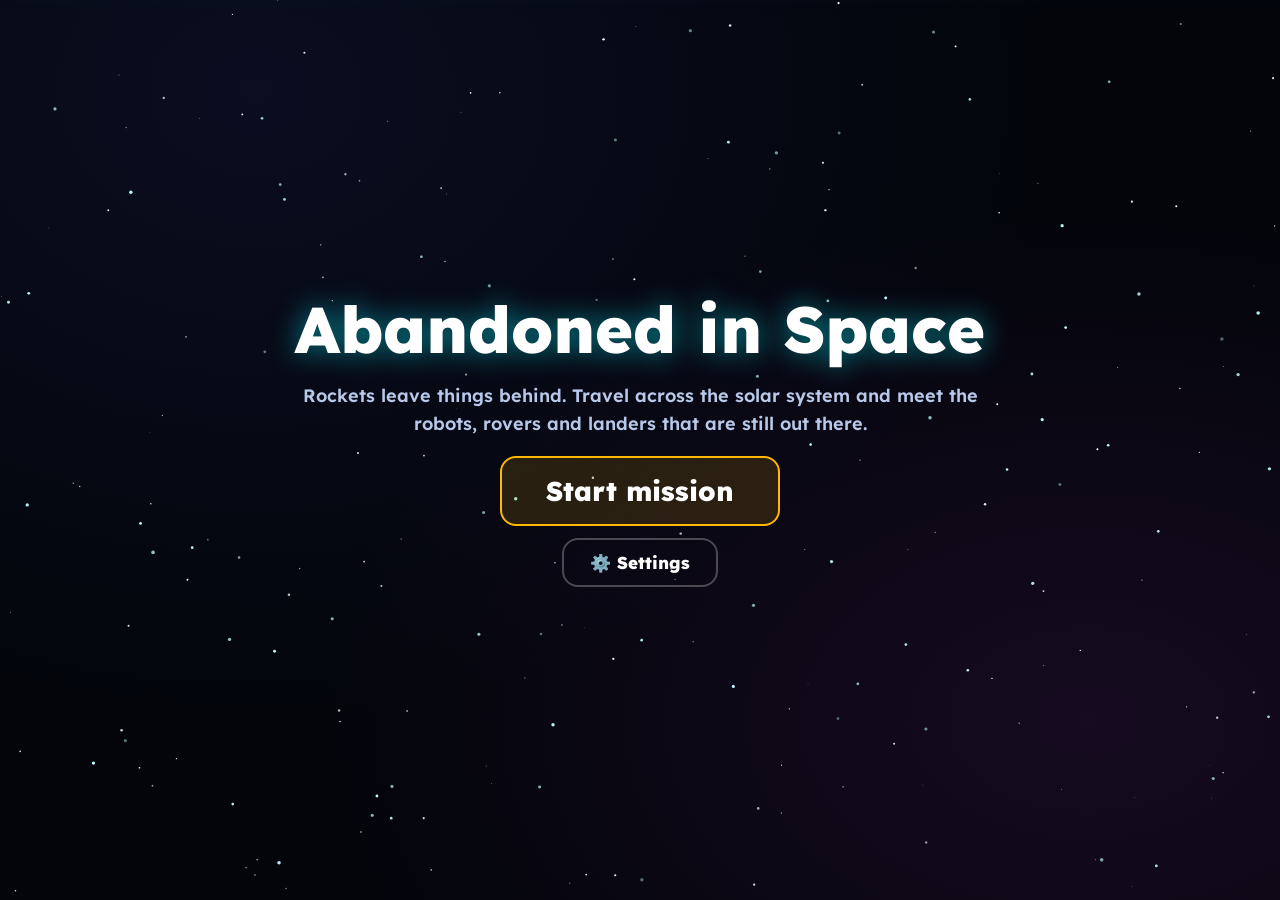
<file: index-8.html>
<!DOCTYPE html>
<html lang="en" translate="no" class="notranslate">
<head>
<meta charset="utf-8">
<meta name="google" content="notranslate">
<meta name="viewport" content="width=device-width,initial-scale=1">
<title>Abandoned in Space – Acts 1 & 2: The Moon and Mars</title>
<link href="https://fonts.googleapis.com/css2?family=Lexend:wght@400;600;800&display=swap" rel="stylesheet">
<style>
:root{--bg:#0b0d17;--deep:#03050b;--cy:#00f3ff;--gold:#ffb703;--ok:#39ff88;--bad:#ff4d6d;--glass:rgba(18,24,48,.6)}
*{box-sizing:border-box;-webkit-tap-highlight-color:transparent}
html,body{margin:0;min-height:100%;background:radial-gradient(ellipse at 20% 10%,#1a1f4a55,transparent 55%),radial-gradient(ellipse at 85% 80%,#4a1a5a44,transparent 50%),var(--deep);color:#eef6ff;font:600 18px/1.55 Lexend,system-ui,sans-serif}
#stars{position:fixed;inset:0;z-index:0;width:100%;height:100%}
.screen{display:none;position:relative;z-index:1;min-height:100vh;padding:20px 16px 40px;max-width:980px;margin:0 auto;flex-direction:column;align-items:center;justify-content:center;gap:18px}
.screen.on{display:flex;animation:slide .6s cubic-bezier(.2,.8,.2,1)}
@keyframes slide{from{opacity:0;transform:translateY(26px) scale(.98)}to{opacity:1;transform:none}}
h1{font-weight:800;font-size:clamp(2rem,6vw,3.6rem);line-height:1.1;margin:0;text-align:center;color:#fff;text-shadow:0 0 28px #00f3ff88}
h2{font-weight:800;font-size:clamp(1.4rem,4vw,2rem);margin:0;color:var(--gold)}
p{margin:0}.sub{color:#b8c8e8;text-align:center;max-width:60ch}
.panel{background:rgba(2,6,13,.45);backdrop-filter:blur(6px);-webkit-backdrop-filter:blur(6px);border:1px solid #00f3ff44;border-radius:22px;box-shadow:0 0 30px #00f3ff18,inset 0 0 40px #ffffff08;padding:20px;width:100%}
.btn{font:800 1.1rem Lexend,sans-serif;min-height:58px;padding:12px 26px;border-radius:16px;border:2px solid var(--cy);background:#00f3ff1c;color:#fff;cursor:pointer;touch-action:manipulation;user-select:none;-webkit-user-select:none;transition:transform .15s,box-shadow .2s,background .2s}
.btn:hover,.btn:focus-visible{transform:scale(1.06);box-shadow:0 0 24px var(--cy);background:#00f3ff38;outline:none}
.btn:active{transform:scale(.95)}
.btn.gold{border-color:var(--gold);background:#ffb70322}.btn.gold:hover{box-shadow:0 0 24px var(--gold)}
.btn.ghost{border-color:#ffffff44;background:transparent;min-height:46px;font-size:.95rem}
.row{display:flex;gap:12px;flex-wrap:wrap;justify-content:center;width:100%}
#grid{display:grid;grid-template-columns:repeat(auto-fit,minmax(220px,1fr));gap:16px;width:100%}
.card{position:relative;text-align:left;cursor:pointer;border:1px solid #00f3ff55;background:var(--glass);backdrop-filter:blur(12px);border-radius:22px;padding:20px;color:#fff;font:inherit;transition:transform .2s,box-shadow .25s;min-height:190px}
.card:hover:not(:disabled){transform:translateY(-6px) scale(1.03);box-shadow:0 0 30px #00f3ff77}
.card:disabled{opacity:.45;cursor:not-allowed}
.card .ic{font-size:2.6rem}.card b{display:block;font-size:1.25rem}.card small{color:#b8c8e8;font-weight:400}
.dot{position:absolute;top:16px;right:16px;width:14px;height:14px;border-radius:50%;background:var(--cy);box-shadow:0 0 12px var(--cy);animation:pulse 1.6s infinite}
.card.done .dot{background:var(--gold);box-shadow:0 0 12px var(--gold);animation:none}
.card:disabled .dot{background:#666;box-shadow:none;animation:none}
@keyframes pulse{50%{opacity:.35;transform:scale(.7)}}
#prog{height:12px;border-radius:9px;background:#ffffff18;overflow:hidden;width:min(420px,90%)}
#prog i{display:block;height:100%;width:0;background:linear-gradient(90deg,var(--cy),var(--gold));transition:width .8s}
.term{background:rgba(2,6,13,.45);backdrop-filter:blur(6px);-webkit-backdrop-filter:blur(6px);border-color:#39ff8866;box-shadow:0 0 30px #39ff8822}
.term .bar{display:flex;gap:8px;align-items:center;margin-bottom:12px;color:var(--ok);font-weight:600;font-size:.9rem}
.term .bar i{width:12px;height:12px;border-radius:50%;background:var(--ok);box-shadow:0 0 10px var(--ok)}
#st-txt{white-space:pre-wrap;font:400 clamp(1rem,2.6vw,1.2rem)/1.7 Lexend,sans-serif;color:#d9ffe9;max-height:56vh;overflow:auto;min-height:220px;cursor:pointer}
#st-txt::after{content:"▌";color:var(--ok);animation:blink 1s infinite}
@keyframes blink{50%{opacity:0}}
canvas#cv{width:100%;height:auto;border-radius:16px;background:#02040a;border:1px solid #00f3ff44;touch-action:none}
.hud{display:flex;gap:14px;justify-content:center;flex-wrap:wrap;font-size:1.05rem}
.hud span{padding:4px 14px;border-radius:99px;background:#ffffff12}
.ok{color:var(--ok)}.warn{color:var(--bad)}
.ctrl .btn{flex:1 1 90px;min-height:72px;font-size:1.3rem}
#msg{min-height:1.6em;text-align:center;font-weight:800}
.parts,.slots{display:flex;flex-wrap:wrap;gap:12px;justify-content:center}
.part{font-size:2.2rem;min-width:84px;min-height:84px}.part.sel{border-color:var(--gold);box-shadow:0 0 22px var(--gold);transform:scale(1.1)}
.slot{min-width:150px;min-height:110px;border:2px dashed #00f3ff88;border-radius:18px;background:#00f3ff0d;color:#fff;font:600 .95rem Lexend,sans-serif;padding:10px;cursor:pointer;display:flex;flex-direction:column;align-items:center;justify-content:center;gap:4px;transition:transform .15s}
.slot:hover{transform:scale(1.05)}.slot .e{font-size:2.2rem}.slot.full{border-style:solid;border-color:var(--ok);background:#39ff8822}
.shake{animation:shake .4s}@keyframes shake{25%{transform:translateX(-8px)}75%{transform:translateX(8px)}}
.sl{display:flex;align-items:center;gap:12px;width:100%}.sl label{min-width:90px}
input[type=range]{flex:1;height:44px;accent-color:var(--cy)}
svg{width:100%;height:auto;border-radius:16px;background:#02040a;border:1px solid #00f3ff44}
#win{position:fixed;inset:0;z-index:10;display:none;align-items:center;justify-content:center;flex-direction:column;gap:16px;background:#03050bd9;text-align:center;padding:20px}
#win.on{display:flex;animation:slide .5s}
#win h1{color:var(--gold);text-shadow:0 0 30px var(--gold);animation:pop .8s}
@keyframes pop{0%{transform:scale(.3)}60%{transform:scale(1.15)}100%{transform:scale(1)}}
#fx{position:absolute;inset:0;width:100%;height:100%;pointer-events:none}
#win>*:not(canvas){position:relative}
#wipe{position:fixed;inset:0;z-index:30;background:#000;border-bottom:3px solid #00f3ff99;box-shadow:0 10px 40px #00f3ff55;transform:translateY(-105%);pointer-events:none}
#wipe.run{animation:wipe 1.05s cubic-bezier(.65,0,.35,1) forwards}
@keyframes wipe{0%{transform:translateY(-105%)}46%{transform:translateY(0)}54%{transform:translateY(0)}100%{transform:translateY(105%)}}
.ast{position:fixed;left:0;top:0;z-index:0;pointer-events:none}
.ast .tail{position:absolute;right:50%;top:50%;transform:translateY(-50%);border-radius:50%;background:linear-gradient(90deg,transparent,#ffb70366,#fff8)}
.ast svg{position:relative;display:block;animation:spin 5s linear infinite}
@keyframes spin{to{transform:rotate(360deg)}}
@keyframes fade{from{opacity:0}}
@keyframes glow{50%{box-shadow:0 0 95px #ffb703}}
#pop{position:fixed;inset:0;z-index:20;display:none;align-items:center;justify-content:center;padding:20px;background:#03050bcc}
#pop.on{display:flex;animation:fade .25s}
#pop .box{max-width:460px;width:100%;text-align:center;display:flex;flex-direction:column;align-items:center;gap:12px;background:#12183ae6;border:2px solid var(--cy);border-radius:24px;padding:26px;box-shadow:0 0 40px #00f3ff55;animation:pop .5s}
#pop.bad{background:#3a0010cc}
#pop.bad .box{background:#2a0612f0;border-color:var(--bad);box-shadow:0 0 50px #ff4d6d88;animation:shake .5s}
#pop.bad h2{color:var(--bad)}
#p-i{font-size:3.4rem;line-height:1}
.big{font-size:1.5rem;min-height:70px;padding:14px 44px}
.mis{display:block;margin-top:12px;padding:12px 16px;border-radius:14px;background:#ffb70322;border:1px solid var(--gold);color:var(--gold);font-weight:800;text-shadow:0 0 12px #ffb70388}
#game{justify-content:flex-start;gap:10px;padding-top:12px;padding-bottom:16px}#game h2{font-size:1.35rem}#g-i{font-size:.95rem}
.ctl2{display:flex;flex-wrap:wrap;gap:10px 22px;align-items:center}.ctl2 .sl{flex:1 1 240px;width:auto}.ctl2 .btn{flex:none}
@media(max-height:700px){svg{max-height:24vh!important}}
.gh{fill:none;stroke:#00f3ff;stroke-width:2;stroke-dasharray:6 5;animation:gh 1.6s infinite}@keyframes gh{50%{opacity:.3}}
.pt .rl{opacity:0;transform:translateY(-70px) scale(.7);transform-box:fill-box;transform-origin:center;transition:opacity .4s,transform .7s cubic-bezier(.3,1.7,.5,1)}
.pt.on .rl{opacity:1;transform:none}.pt.on .gh{display:none}
.drive #rv-all{animation:drive 1.6s ease-in forwards}@keyframes drive{to{transform:translateX(120px)}}
/* ---- Solar system showcase ---- */
#solar{max-width:none;width:100%;height:100vh;height:100dvh;min-height:0;overflow:hidden;gap:6px;padding:14px 8px;position:relative}
#solar>h2,#solar>.sub{position:relative;z-index:2;transition:opacity .6s}#solar.sel>h2,#solar.sel>.sub{opacity:0}
#solar.inst *{transition:none!important}
.sunbg{position:absolute;left:-21vmin;top:50%;width:34vmin;aspect-ratio:1;transform:translateY(-50%);border-radius:50%;background:radial-gradient(circle,#fff6c4,#ffcf3a 45%,#ffb703 62%,#ff7b00);box-shadow:0 0 80px 20px #ffb70388,0 0 200px 60px #ff7b0033;animation:glow 4s infinite;pointer-events:none;z-index:0}
#stage{--u:clamp(30px,4.6vw,66px);position:relative;z-index:2;display:flex;flex-wrap:wrap;justify-content:center;align-items:center;width:min(100%,1500px);padding-left:6vw}
.pl{--sz:calc(var(--u)*var(--k));position:relative;flex:0 0 auto;width:calc(var(--u)*1.85);height:calc(var(--u)*3.4);display:grid;place-items:center;transition:transform .9s cubic-bezier(.65,0,.25,1) calc(var(--i)*25ms),opacity .7s ease calc(var(--i)*25ms)}
#solar.sel .pl:not(.picked){transform:translateX(var(--ex,50vw));opacity:0;pointer-events:none}
#solar.sel .pl.picked{transform:translate(var(--dx),var(--dy)) scale(var(--sc,1.4));z-index:6;transition-delay:.05s}
.hit{position:relative;display:grid;place-items:center;width:max(44px,var(--sz));height:max(44px,var(--sz));background:none;border:0;padding:0;color:#fff;font:inherit;border-radius:50%;cursor:pointer}
.hit:focus-visible{outline:2px solid var(--cy);outline-offset:6px}
.fl{position:relative;display:grid;place-items:center;width:var(--sz);height:var(--sz);animation:float 4.2s ease-in-out infinite;animation-delay:calc(var(--i)*-.55s);transition:scale .25s cubic-bezier(.3,1.6,.5,1)}
@keyframes float{0%,100%{transform:translateY(-6px)}50%{transform:translateY(8px)}}
.hit:hover .fl,.hit:focus-visible .fl,.hit:active .fl{scale:1.2}
.disc,.moon{--tile:var(--sz);position:relative;z-index:2;display:block;width:var(--sz);aspect-ratio:1;border-radius:50%;overflow:hidden;transition:box-shadow .25s,filter .25s}
.disc i,.moon i{position:absolute;inset:0;background-repeat:repeat-x;background-size:var(--tile) 100%;animation:rot var(--rt,16s) linear infinite}
@keyframes rot{to{background-position-x:var(--tile)}}
.disc:after,.moon:after{content:"";position:absolute;inset:0;border-radius:50%;background:radial-gradient(circle at 30% 28%,#ffffff44,transparent 42%,#000b 100%)}
.hit:hover .disc,.hit:focus-visible .disc,.hit:active .disc{box-shadow:0 0 22px 6px rgba(var(--aura),.85),0 0 60px 20px rgba(var(--aura),.4);filter:brightness(1.15)}
.mer .disc{background:#9b9590}.mer i{background-image:radial-gradient(circle at 30% 40%,#0003 0 12%,transparent 13%),radial-gradient(circle at 70% 70%,#0003 0 10%,transparent 11%)}
.ven .disc{background:#e8c27a}.ven i{background-image:repeating-linear-gradient(170deg,#f2d9a0 0 14%,#d9a85c 14% 28%)}
.ear .disc{background:#2a6fd6}.ear i{background-image:radial-gradient(ellipse 22% 28% at 28% 38%,#46a85a 92%,transparent),radial-gradient(ellipse 16% 22% at 72% 66%,#46a85a 92%,transparent),radial-gradient(ellipse 30% 8% at 55% 25%,#fff9 92%,transparent)}
.mar .disc{background:#c1440e}.mar i{background-image:radial-gradient(ellipse 25% 20% at 30% 40%,#7a2a08aa 92%,transparent),radial-gradient(ellipse 18% 14% at 75% 65%,#e9a37a99 92%,transparent)}
.jup .disc{background:#d9b38c}.jup i{background-image:radial-gradient(ellipse 14% 9% at 60% 62%,#c1440ecc 92%,transparent),repeating-linear-gradient(180deg,#e3c4a0 0 12%,#b98763 12% 22%,#d9b38c 22% 34%)}
.sat .disc{background:#e6cf9a}.sat i{background-image:repeating-linear-gradient(180deg,#f0dcae 0 14%,#cdb27a 14% 26%)}
.ura .disc{background:#6fd0d6}.ura i{background-image:repeating-linear-gradient(175deg,#8fe6ea 0 16%,#4fb8c8 16% 30%,#6fd0d6 30% 44%)}
.nep .disc{background:#3f5fc4}.nep i{background-image:radial-gradient(ellipse 16% 10% at 65% 40%,#1c2a78cc 92%,transparent),repeating-linear-gradient(172deg,#5877d6 0 18%,#2f49a6 18% 32%,#3f5fc4 32% 48%)}
.ring{position:absolute;left:50%;top:50%;width:calc(var(--sz)*2.1);height:calc(var(--sz)*.8);transform:translate(-50%,-50%) rotate(-18deg);border-radius:50%;border:max(3px,calc(var(--sz)*.07)) solid #e6d3a0cc;pointer-events:none;z-index:1}
.ring.fr{z-index:3;clip-path:inset(50% 0 0 0)}
.ura .ring{width:calc(var(--sz)*1.9);height:calc(var(--sz)*.55);border-color:#a5e6ecb0;transform:translate(-50%,-50%) rotate(-12deg)}
.morbit{position:absolute;left:50%;top:50%;width:calc(var(--sz)*1.7);height:calc(var(--sz)*1.7);margin:calc(var(--sz)*-.85) 0 0 calc(var(--sz)*-.85);border:1px dotted #ffffff40;border-radius:50%;animation:spin 6s linear infinite;pointer-events:none;z-index:2}
.mw{position:absolute;left:50%;top:0;width:0;height:0;animation:spin 6s linear infinite reverse}
.moon{position:absolute;--tile:calc(var(--sz)*.24);width:calc(var(--sz)*.24);margin:calc(var(--sz)*-.12) 0 0 calc(var(--sz)*-.12);background:#aeb4c2}
.moon i{background-image:radial-gradient(circle at 30% 40%,#0004 0 14%,transparent 15%),radial-gradient(circle at 70% 65%,#0004 0 11%,transparent 12%)}
.lock .disc,.lock .ring{filter:grayscale(.85) brightness(.55)}.lkb{position:absolute;right:-4px;top:-8px;font-size:.9rem;z-index:4}
.nm{position:absolute;top:calc(100% + 22px);left:50%;transform:translateX(-50%);white-space:nowrap;padding:2px 10px;border-radius:99px;font:600 clamp(11px,1.3vw,14px) Lexend,sans-serif;color:rgb(var(--aura));background:#0b0d1766;opacity:.6;transition:opacity .08s,background .08s,color .08s,transform .15s;pointer-events:none;z-index:30}
.hit:hover .nm,.hit:focus-visible .nm,.hit:active .nm{opacity:1;background:#fff;color:#0b0d17;font-weight:800;transform:translateX(-50%) scale(1.12);box-shadow:0 0 18px rgba(var(--aura),.9)}
#to-intro{position:absolute;left:12px;top:12px;z-index:8;min-height:44px}
/* Planet detail panel (glassmorphism) */
#plpanel{position:absolute;z-index:7;right:4vw;top:50%;width:min(470px,46vw);max-height:84vh;overflow:auto;display:flex;flex-direction:column;gap:10px;text-align:left;padding:18px 20px;border-radius:26px;background:rgba(18,24,48,.5);backdrop-filter:blur(20px) saturate(150%);-webkit-backdrop-filter:blur(20px) saturate(150%);border:1px solid #ffffff30;box-shadow:0 24px 70px #000a,inset 0 1px 0 #ffffff30,0 0 40px #00f3ff22;transform:translate(70px,calc(-50% + 40px));opacity:0;pointer-events:none;transition:transform .8s cubic-bezier(.2,.9,.2,1) .25s,opacity .6s .25s}
#plpanel:not(.open){transition-delay:0s}
#plpanel.open{transform:translate(0,-50%);opacity:1;pointer-events:auto}
#plpanel h2{font-size:1.6rem}.fact{color:#cfe0ff;font-weight:400;font-size:.95rem}.sub2{color:var(--gold);font-weight:800}
#plpanel #prog{width:100%}
.mlist{display:flex;flex-direction:column;gap:8px}
.mis-btn{display:flex;align-items:center;gap:12px;text-align:left;width:100%;padding:10px 14px;border-radius:16px;border:1px solid #00f3ff55;background:#ffffff0d;color:#fff;font:inherit;cursor:pointer;min-height:52px;transition:transform .15s,box-shadow .2s,background .2s}
.mis-btn:hover:not(:disabled),.mis-btn:focus-visible{transform:translateX(-4px);box-shadow:0 0 20px #00f3ff66;background:#00f3ff22;outline:none}
.mis-btn:disabled{opacity:.45;cursor:not-allowed}.mis-btn.done{border-color:var(--gold)}
.mis-btn .ic{font-size:1.8rem}.mis-btn b{display:block}.mis-btn small{color:#b8c8e8;font-weight:400;font-size:.8rem}
@media(max-width:760px){.sunbg{display:none}#stage{--u:11.5vw;padding-left:0}.pl{width:23vw;height:calc(var(--u)*3.2)}
 #plpanel{left:3vw;right:3vw;bottom:3vw;top:auto;width:auto;max-height:56vh;transform:translateY(110%)}#plpanel.open{transform:none}}
/* Dialogue engine effects */
.term.cam{animation:cam .45s}
@keyframes cam{0%,100%{transform:none}15%{transform:translate(-5px,2px) rotate(-.3deg)}35%{transform:translate(5px,-2px) rotate(.3deg)}55%{transform:translate(-3px,-1px)}75%{transform:translate(3px,1px)}}
.wd{display:inline-block;white-space:nowrap}
.bc{display:inline-block;font-weight:800;color:#ff4d6d;text-shadow:0 0 8px #ff4d6d,0 0 18px #ff4d6d88;animation:bpop .4s cubic-bezier(.3,1.7,.5,1),bglow 1s ease-in-out infinite alternate}
@keyframes bpop{0%{transform:scale(.2);opacity:0}100%{transform:none;opacity:1}}
@keyframes bglow{to{color:#4dfff3;text-shadow:0 0 8px #00f3ff,0 0 18px #00f3ff88}}
.wb{display:inline-block;color:#c7b6ff;text-shadow:0 0 8px #8f6bff88;animation:wobble 1.1s ease-in-out infinite;animation-delay:calc(var(--i)*-90ms)}
@keyframes wobble{0%,100%{transform:translateY(0) rotate(-4deg)}50%{transform:translateY(-4px) rotate(4deg)}}
.bar #snd{margin-left:auto;min-height:34px;padding:0 12px;font-size:.9rem}
/* v3 additions */
#st-txt{text-shadow:0 1px 4px #000c}
#set,#fm{position:fixed;inset:0;z-index:25;display:none;align-items:center;justify-content:center;padding:20px;background:#03050bcc}
#set.on,#fm.on{display:flex;animation:fade .25s}
#set .box,#fm .box{max-width:480px;width:100%;max-height:90vh;overflow:auto;display:flex;flex-direction:column;gap:12px;text-align:left;background:#12183ae6;border:2px solid var(--cy);border-radius:24px;padding:24px;box-shadow:0 0 40px #00f3ff55;animation:pop .45s}
.srow{display:flex;justify-content:space-between;align-items:center;gap:12px}.tg{min-width:110px}.tg:disabled{opacity:.45;cursor:not-allowed}
.btn.dng{border-color:var(--bad);background:#ff4d6d1f}.btn.dng:hover{box-shadow:0 0 24px var(--bad);background:#ff4d6d33}
.qgrid{display:grid;gap:6px}.qgrid div{background:#ffffff0f;border-radius:12px;padding:8px 12px}.qgrid small{display:block;color:var(--cy);font-weight:600}.qgrid b{font-weight:600;font-size:.95rem}
#fm-f{font-weight:400;background:#00f3ff12;border-left:3px solid var(--cy);padding:10px 14px;border-radius:0 12px 12px 0;animation:slide .4s}
.lockb{display:flex;gap:8px;align-items:center;padding:10px 14px;border-radius:14px;background:#ffb70022;border:1px solid var(--gold);color:var(--gold);font-weight:800}
.stars{font-size:3.2rem;line-height:1}.stars span{display:inline-block;margin:0 4px;animation:pop .6s both;animation-delay:calc(var(--n)*.22s)}.stars span.off{filter:grayscale(1) brightness(.5);opacity:.5}
.mis-btn small{display:block}.stl{letter-spacing:.12em}
.bhd{position:relative;display:block;width:var(--sz);aspect-ratio:1;transition:filter .25s}
.bhd .lens{position:absolute;inset:-45%;border-radius:50%;background:radial-gradient(circle,transparent 34%,#00f3ff2e 44%,#ffb7032e 56%,transparent 70%);animation:pulse 3s ease-in-out infinite}
.bhd .core{position:absolute;inset:14%;border-radius:50%;background:#000;box-shadow:0 0 0 2px #ffcf3a99,0 0 24px 8px #00f3ff88,0 0 60px 18px #ffb70044;z-index:2}
.acc{position:absolute;left:50%;top:50%;width:calc(var(--sz)*2);height:calc(var(--sz)*.66);margin:calc(var(--sz)*-.33) 0 0 calc(var(--sz)*-1);border-radius:50%;overflow:hidden;transform:rotate(-14deg);-webkit-mask:radial-gradient(ellipse closest-side,transparent 50%,#000 58%,#000 86%,transparent 100%);mask:radial-gradient(ellipse closest-side,transparent 50%,#000 58%,#000 86%,transparent 100%);z-index:1;filter:drop-shadow(0 0 8px #00f3ff)}
.acc b{position:absolute;left:50%;top:50%;width:calc(var(--sz)*3);height:calc(var(--sz)*3);margin:calc(var(--sz)*-1.5) 0 0 calc(var(--sz)*-1.5);background:conic-gradient(#00f3ff,#ffb703,#fff3c4,#ffb703,#00f3ff,#0b6f8f,#00f3ff);animation:spin 3.5s linear infinite}
.acc.fr{z-index:3;clip-path:inset(50% 0 0 0)}
.hit:hover .bhd,.hit:focus-visible .bhd,.hit:active .bhd{filter:brightness(1.3) drop-shadow(0 0 16px #00f3ff)}
.lock .bhd{filter:saturate(.6) brightness(.8)}
/* Black hole: crescent peeking in from the right edge (mirrors the Sun) */
.pl.bh{--sz:34vmin;position:absolute;right:-21vmin;top:calc(50% - 17vmin);width:var(--sz);height:var(--sz);z-index:1}
.bhx{position:relative;display:block;width:var(--sz);aspect-ratio:1;transition:filter .25s}
.bhx .core{position:absolute;inset:4%;border-radius:50%;background:radial-gradient(circle at 35% 50%,#000 55%,#14032b 100%);box-shadow:0 0 0 3px #3c096c,0 0 36px 12px #9d4edd99,0 0 110px 36px #3c096ccc,inset 0 0 50px #000;z-index:2}
.bhx .w{position:absolute;inset:4%;border-radius:50%;border:3px solid #9d4edd;box-shadow:0 0 24px #9d4edd,inset 0 0 24px #3c096c;opacity:0;animation:bhw 3.6s ease-out infinite;pointer-events:none}
.bhx .w2{animation-delay:1.2s}.bhx .w3{animation-delay:2.4s}
@keyframes bhw{0%{transform:scale(1);opacity:.9}100%{transform:scale(1.7);opacity:0}}
.hit:hover .bhx,.hit:focus-visible .bhx,.hit:active .bhx{filter:brightness(1.35) drop-shadow(0 0 18px #9d4edd)}
.lock .bhx{filter:saturate(.85) brightness(.9)}
#bhslot{display:contents}.bh .nm{left:6.5vmin}
.bh .lkb{right:auto;left:1vmin;top:calc(50% - 14px);font-size:1.5rem}
@media(max-width:760px){.pl.bh{--sz:26vmin;right:-17vmin;top:calc(50% - 13vmin);width:var(--sz);height:var(--sz)}.bh .nm{left:5vmin}}
@media(prefers-reduced-motion:reduce){*{animation:none!important;transition:none!important}}
</style>
</head>
<body>
<canvas id="stars"></canvas>
<div id="wipe"></div>
<div id="pop"><div class="box"><div id="p-i"></div><h2 id="p-t"></h2><p id="p-r"></p><button class="btn gold" id="p-b"></button></div></div>

<section class="screen on" id="intro">
  <h1>Abandoned in Space</h1>
  <p class="sub">Rockets leave things behind. Travel across the solar system and meet the robots, rovers and landers that are still out there.</p>
  <div class="row" style="flex-direction:column;align-items:center"><button class="btn gold big" id="start">Start mission</button><button class="btn ghost" id="open-set">⚙️ Settings</button></div>
</section>

<section class="screen" id="solar">
  <i class="sunbg"></i>
  <button class="btn ghost" id="to-intro">🏠 Main menu</button>
  <h2>Choose your destination</h2>
  <p class="sub">Tap any planet to learn about it. Earth (the Moon) and Mars have missions. Locked worlds still share their facts. Finish every mini-game on a world to unlock the next one.</p>
  <div id="stage" class="notranslate" translate="no"></div>
  <div id="bhslot" class="notranslate" translate="no"></div>
  <aside id="plpanel" class="notranslate" translate="no" aria-live="polite"></aside>
</section>

<section class="screen notranslate" id="story" translate="no">
  <div class="panel term notranslate" translate="no">
    <div class="bar"><i></i><span id="st-h"></span><button class="btn ghost" id="snd" aria-label="Toggle typing sound">🔊</button></div>
    <div id="st-txt" class="notranslate" translate="no"></div>
  </div>
  <div class="row">
    <button class="btn ghost" id="st-back">Back to menu</button>
    <button class="btn gold" id="st-go" hidden>Start the mission!</button>
  </div>
</section>

<section class="screen notranslate" id="game" translate="no">
  <h2 id="g-t"></h2>
  <p class="sub" id="g-i"></p>
  <div class="panel" id="gbox" style="display:flex;flex-direction:column;gap:14px"></div>
  <p id="msg"></p>
  <button class="btn ghost" id="g-back">Back to menu</button>
</section>

<div id="win">
  <canvas id="fx"></canvas>
  <h1>Mission Accomplished!</h1>
  <div class="stars" id="w-stars" aria-live="polite"></div>
  <p class="sub" id="w-t" style="font-size:1.2rem"></p>
  <div class="row"><button class="btn ghost" id="w-menu">Mission menu</button><button class="btn gold" id="w-next">Next mission</button></div>
</div>

<div id="set" role="dialog" aria-modal="true" aria-labelledby="set-t"><div class="box">
  <h2 id="set-t">⚙️ Settings</h2>
  <div class="srow"><span>Typing sound</span><button class="btn ghost tg" id="set-snd"></button></div>
  <div class="srow"><span>Music <small>(coming soon)</small></span><button class="btn ghost tg" disabled>Off</button></div>
  <button class="btn dng" id="set-reset">Reset All Mission Progress</button>
  <p class="fact" id="set-note"></p>
  <button class="btn gold" id="set-close">Close</button>
</div></div>
<div id="fm" role="dialog" aria-modal="true" aria-labelledby="fm-t"><div class="box notranslate" translate="no">
  <h2 id="fm-t"></h2>
  <div class="qgrid" id="fm-q"></div>
  <p id="fm-f"></p>
  <button class="btn ghost" id="fm-n"></button>
  <div class="lockb" id="fm-b"></div>
  <button class="btn gold" id="fm-c">Close</button>
</div></div>

<script>
const $=s=>document.querySelector(s);
const CH=[
{n:"Surveyor 3",sub:"The Grandfather of All",ic:"🤖",g:"scoop",
 t:"Cast Terra Eye and dig with the magical arm!",
 i:"Move the sliders (or press W / S to tilt the arm and A / D to reach) so the tip touches a gold ring. It glows green when close. Then press SCOOP (or Space).",
 w:"The secrets of the land are revealed! Surveyor 3 badge unlocked.",
 s:`> INCOMING TRANSMISSION...\n\nOnce upon a time, in a mystical world, there were 10 legendary heroes who made a legacy for future warriors. They all helped each other to achieve one goal: help humanity.\n\nEvery hero had to sacrifice one thing: their life here on Earth. The sacrifice was not in vain. They all made important contributions to mankind.\n\nFIRST CHAPTER: THE MOON\nSurveyor 3, the Grandfather of All\n\nThe first hero, the grandfather of all, was Surveyor 3. His journey was long, lasting three days and three nights, until he finally arrived in a ~desolate and forgotten~ land: the Moon.\n\nHe thought about everything he had left behind: the familiar lands, the people he once knew, and the life that would never be his again. But he did not surrender to the sorrow and emptiness of this lonely world.\n\nWith courage in his heart and determination in his soul, he raised his hands and cast a powerful spell.\n\n"!TERRA EYE!" shouted the warrior.\n\nSuddenly, the secrets of the land began to reveal themselves! Surveyor 3 studied the lunar surface, examined the soil, and discovered that the Moon was covered in a layer of loose dust and broken rocks. He even used his magical arm to dig small holes and investigate what lay beneath the surface.\n\nHis discoveries would help future heroes understand the Moon. Surveyor 3 knew that this forgotten land would never be the same. His mission was complete, and he awaited the arrival of the next warrior.\n\nHe had no idea that, one day, someone would come back to visit him.\n\n> YOUR MISSION: use Surveyor 3's magical arm to dig up three soil samples.`},
{n:"Apollo 11",sub:"The Eldest Sibling",ic:"🦅",g:"land",
 t:"Land the Eagle gently on the Moon!",
 i:"Hold THRUST (W, ↑ or Space) to slow down. Touch down softer than 3.5 m/s while you stand over the glowing pad.",
 w:"The Eagle has landed! Apollo 11 badge unlocked.",
 s:`> INCOMING TRANSMISSION...\n\nAPOLLO 11, the Eldest Sibling\n\nBefore anyone could visit the lonely grandfather, someone had to prove that the journey was possible. That hero was Apollo 11, the eldest of the siblings.\n\nOn July 20, 1969, Apollo 11 sent a brave little lander named Eagle down toward a flat, quiet place called Tranquility Base. Two astronauts, Neil Armstrong and Buzz Aldrin, stood inside.\n\nEagle touched down softly, and for the first time in history, humans walked on another world!\n\nBefore leaving, the heroes left gifts behind: a plaque that says they came in peace for all mankind, a laser mirror that still bounces light back to Earth, and a tiny seismometer that listened for moonquakes.\n\n> YOUR MISSION: land the Eagle gently on Tranquility Base.`},
{n:"Apollo 12",sub:"The Middle Sibling",ic:"🎯",g:"land2",
 t:"Surprise Grandfather Surveyor 3!",
 i:"THRUST (W, ↑, Space) slows you down. A / ← and D / → steer. S / ↓ brakes sideways drift. Touch down slowly on the gold target by Surveyor 3.",
 w:"SURPRISE! Apollo 12 badge unlocked.",
 s:`> INCOMING TRANSMISSION...\n\nAPOLLO 12, the Middle Sibling\n\nThe lunar journey was a milestone for humanity, and we owed it all to these brave heroes.\n\nBut humanity missed Surveyor 3. He had been alone on the Moon for more than two years!\n\nHis brothers and friends decided to organize a surprise for their grandfather. Apollo 12 volunteered to make the difficult journey.\n\nOn the day of departure, Apollo gathered his companions and charged up his extraordinary magical powers. With a mighty roar, he leaped away from Earth at incredible speed and began his journey toward the Moon.\n\nAfter several days of travelling through space, Apollo finally arrived. With his keen eye and extraordinary precision, he found Surveyor 3's resting place. He landed just a short distance away!\n\n"!SURPRISE!" everyone shouted with excitement.\n\nSurveyor 3 was in a ~deep, deep sleep~. He woke up as soon as he heard the cheering. His eyes opened wide as he tried to understand what was happening. He couldn't believe it! His family had come all this way just to see him.\n\nAfter talking for a while, they explored the area together and had lots of fun. Apollo 12 even carefully collected some pieces of Surveyor 3, including his camera, to bring them back to Earth. Scientists wanted to study how being on the Moon for so long had affected him.\n\nSurveyor 3 was overjoyed. He had not been forgotten!\n\nBut the time to leave soon arrived. Apollo 12 and his companions said their goodbyes and travelled back to Earth. Surveyor 3 waved as they disappeared into the distance, feeling loved and remembering that even the greatest heroes sometimes need a visit from their family.\n\n> YOUR MISSION: land right next to Surveyor 3 and surprise him!`},
{n:"Apollo 15",sub:"The Adventurous Younger Brother",ic:"🚙",g:"rover",
 t:"Build the Moon buggy!",
 i:"Tap a part, then tap the clue it belongs to. Watch the Moon buggy come together!",
 w:"The Moon buggy is ready to roll! Apollo 15 badge unlocked.",
 s:`> INCOMING TRANSMISSION...\n\nAPOLLO 15, the Adventurous Younger Brother\n\nApollo 15, the youthful and adventurous sibling, was a little jealous. His older brothers had already travelled to the Moon on incredible missions, and he wanted his own adventure!\n\nLuckily, a new mission was being organized, and he quickly volunteered.\n\nThis time, the journey would be different. Apollo 15 brought along a special vehicle: the Lunar Roving Vehicle, also known as the Moon buggy!\n\nAfter arriving on the Moon, Apollo 15 unfolded his extraordinary vehicle and began exploring the lunar landscape.\n\nHe travelled approximately 27.9 kilometres, collecting precious lunar rocks and soil samples along the way. His Moon buggy allowed him to explore places much farther away from his landing site than earlier astronauts could reach on foot.\n\nHe discovered mountains, valleys, and fascinating rocks that helped scientists learn more about how the Moon was formed and how it changed over millions of years.\n\nApollo 15's adventure was a huge success!\n\nWhen he finally returned to Earth, scientists cheered for him. He had brought back treasures from another world and helped humanity understand the Moon a little better.\n\n> YOUR MISSION: put the Moon buggy together, piece by piece.`},
{n:"The Legacy of the Four Heroes",legacy:1,
 s:`> INCOMING TRANSMISSION...\n\nTHE LEGACY OF THE FOUR HEROES\n\nWe owe much of our knowledge about the Moon to these brave heroes. Each one had a special mission, unique abilities, and an important role to play.\n\nSurveyor 3 helped us understand the lunar soil. Apollo 11 proved that humans could walk on another world. Apollo 12 showed us that humans could land with incredible precision and even visit an earlier robotic explorer. Apollo 15 took lunar exploration even further with his amazing Moon buggy.\n\nTogether, these heroes helped humanity discover things about the Moon that we could never have learned by staying here on Earth.\n\nAnd their adventures would inspire generations to keep looking up at the stars and dreaming of what lies beyond.`},
{n:"Mars Pathfinder",sub:"The Two Brothers",ic:"🎈",g:"airbag_land",
 t:"Bounce Pathfinder safely across Mars!",
 i:"Wait for the countdown, then tap the screen (or press Space, W or ↑) once during every bounce to puff up the airbags. Keep it going for 15 bounces and Sojourner rolls out!",
 w:"Pathfinder survived 15 bounces and Sojourner is rolling on Mars! Pathfinder badge unlocked.",
 s:`> INCOMING TRANSMISSION...\n\nSECOND ACT: MARS\nThe Heroes of Mars\n\nCHAPTER 1: MARS PATHFINDER\nThe Two Brothers\n\nAfter the Moon, the heroes looked farther into the sky, toward a dusty red kingdom called Mars. It was cold, silent, and very, very far away.\n\nThe first to arrive were two brothers.\n\nThe older brother was Pathfinder. He was big and strong, and he wore a strange suit of armor made of giant airbags, like a ball of enormous white bubbles. Inside, safely tucked away, rode his younger brother Sojourner. Sojourner was small, but he had six wheels and a big dream: to drive on another world.\n\nOn July 4, 1997, Pathfinder reached Mars. He did not land softly. He dropped from the sky, and his armor hit the ground with a "!BOOM!" and bounced back up into the air.\n\nBounce after bounce after bounce, about 15 times in all, the giant airbags rolled across the rocky ground until they ~finally rolled to a stop~.\n\nSlowly the airbags shrank, and the lander's three metal petals opened like a flower. Down a little ramp rolled Sojourner, right onto the red soil of Mars!\n\nSojourner crept up to the rocks, one careful wheel at a time. He touched them with a special instrument to learn what they were made of, and he studied the soil around them. Meanwhile, Pathfinder stayed on his lander, taking pictures, watching the weather, and sending everything back to Earth.\n\nThe brothers worked far longer than anyone had planned. They proved that humans could land and drive a robot on Mars, and they opened the road for every hero who would follow.\n\n> YOUR MISSION: keep the airbags puffed up for 15 bounces, then watch Sojourner roll out.`},
{n:"Spirit & Opportunity",sub:"The Inseparable Twins",ic:"🚜",g:"water_search",
 t:"Hunt for hematite and keep the panels clean!",
 i:"Drive both twins together with W A S D or the arrow keys. Press SCAN (Space) when a signal glows near a rover. Press WIPE (or Space when no rock is close) to clean the dustiest solar panel. Find 4 hematite deposits.",
 w:"Hematite found, so Mars once had water! Spirit & Opportunity badge unlocked.",
 s:`> INCOMING TRANSMISSION...\n\nCHAPTER 2: SPIRIT & OPPORTUNITY\nThe Inseparable Twins\n\nYears later, two twin rovers set out for Mars. Spirit and Opportunity looked almost exactly alike, and although they landed on opposite sides of the planet in January 2004, they always worked as one team.\n\nThey had a big question to answer: did liquid water once flow on Mars?\n\nTheir plan was to work for just 90 days. That was the whole mission. But the twins were stubborn, and they kept going.\n\nSpirit and Opportunity drove across rocky plains, each carrying a robotic arm, cameras, and tools to read the rocks. Opportunity found tiny round pebbles full of a mineral called hematite, which usually forms where there is water. "!WATER!" the scientists cheered. Mars used to be wet!\n\nTheir biggest enemy was dust. It piled up on their solar panels and blocked the Sun. But sometimes a friendly gust of wind swept the panels clean, and the twins rolled on, ~day after day after day~.\n\nSpirit explored until 2010, when he got stuck in soft sand. Opportunity kept going until 2018, when a giant dust storm covered the sky and blocked his sunlight. A mission planned for 90 days had lasted for years.\n\n> YOUR MISSION: scan the rocks for hematite with both rovers, and wipe the dust off their solar panels before they run out of power.`},
{n:"Ingenuity",sub:"The Little Inventor Who Could Fly",ic:"🚁",g:"rotor_fly",
 t:"Make history: fly on Mars!",
 i:"Hold ⬆ (W, ↑ or Space) to spin the rotor faster and ⬇ (S) to slow it. Tilt with ← → (A / D) to fly. About 1,560 rpm holds him in the air. Dodge the gusts and land softly on the far pad.",
 w:"Ingenuity flew! The first helicopter on another world. Ingenuity badge unlocked.",
 s:`> INCOMING TRANSMISSION...\n\nCHAPTER 3: INGENUITY\nThe Little Inventor Who Could Fly\n\nThe smallest hero of all was a tiny helicopter named Ingenuity. He was lighter than a house cat, and he arrived in February 2021 tucked under the belly of a big rover named Perseverance.\n\nBut Ingenuity had a wild idea: he wanted to fly.\n\nFlying on Mars is ~really, really hard~. The air there is only about 1% as thick as the air on Earth, so his blades had to spin incredibly fast, nearly 2,400 times every minute, just to grab enough air to lift.\n\nOn April 19, 2021, Ingenuity rose into the sky, hovered for a moment, and gently came back down. It was the first powered, controlled flight on another planet. "!HE FLEW!" the whole team shouted.\n\nHe was only supposed to fly five times. Instead he kept going, scouting the ground ahead for Perseverance and showing the way, until he had completed 72 flights in all.\n\nIn 2024 one of his blades was damaged and his flying days came to an end. But the little inventor had proved something huge: even on another world, we can take to the sky.\n\n> YOUR MISSION: control Ingenuity's rotor speed and tilt, dodge the wind gusts, and land on the far pad.`},
{n:"The Legacy of the Heroes of Mars",legacy:1,
 s:`> INCOMING TRANSMISSION...\n\nTHE LEGACY OF THE HEROES OF MARS\n\nThe red planet is a harder place than the Moon, but these heroes showed that it can be explored.\n\nPathfinder and Sojourner proved that a lander could bounce down safely and a small rover could drive away from it. Spirit and Opportunity searched for water and found clues that Mars was once wet, working for years when they were built for only 90 days. Ingenuity took to the sky and showed that, even in air a hundred times thinner than ours, a flying machine can soar.\n\nOne by one, the heroes went quiet. But their wheel tracks and discoveries still guide the explorers who came after them, and the ones who are still to come.\n\nSomewhere out there, the next adventure is already waiting.`}
];
let attempt=1,stars={},done=[],cur=0,popAt=0,tm,astT,k=0,burst=0,busy=0,full="",loop=0;
try{done=JSON.parse(localStorage.getItem("act1")||"[]")}catch(e){}
try{stars=JSON.parse(localStorage.getItem("stars")||"{}")}catch(e){}
function swap(id,cb){
 clearTimeout(tm);clearTimeout(astT);cancelAnimationFrame(loop);
 document.querySelectorAll(".screen").forEach(s=>s.classList.remove("on"));$("#"+id).classList.add("on");scrollTo(0,0);
 kbHook=null;
 cb&&cb()}
function sweep(fn){
 if(busy)return;busy=1;const w=$("#wipe");w.classList.remove("run");void w.offsetWidth;w.classList.add("run");
 setTimeout(fn,520);setTimeout(()=>{w.classList.remove("run");busy=0},1100)}
function show(id,cb){sweep(()=>swap(id,cb))}
function menu(cb){attempt=1;solar(cb)}
function story(i,cb){
 cur=i;full=CH[i].s;
 show("story",()=>{cb&&cb();$("#st-h").textContent=(CH[i].legacy?"CHRONICLE: ":"MISSION LOG: ")+CH[i].n;
  $("#st-go").hidden=true;$("#st-go").textContent=CH[i].legacy?"Back to the solar system":"Start the mission!";startType(CH[i].s);
  tm=setTimeout(type,700);astT=setTimeout(asteroid,1200)})}
/* ---- Dialogue engine: pacing, !shake! and ~wobble~ ---- */
let toks=[],ti=0,tMode=null,tWord=null,tMis=null,wi=0,skipFx=0,sndOn=1,AC;
function parse(src,mis){
 const out=[];let mode=null;
 for(let i=0;i<src.length;i++){
  const c=src[i],p=i?src[i-1]:" ",n=src[i+1]||" ";
  if(c=="!"||c=="~"){
   const m=c=="!"?"bang":"wob";
   if(mode==m&&!/\s/.test(p)){mode=null;if(c=="!"&&out.length)out[out.length-1].pz=500;continue}
   if(!mode&&(i==0||c=="~"||/[\s"'(\[]/.test(p))&&!/[\s.,!?~]/.test(n)){
    const j=src.indexOf(c,i+1),seg=j>0?src.slice(i,j):"";
    if(j>0&&!/\n\n/.test(seg)&&!/\s/.test(src[j-1])){mode=m;continue}}
  }
  out.push({c,m:mode,mis})}
 return out}
function startType(src){
 const i=src.indexOf("> YOUR MISSION"),body=i>=0?src.slice(0,i).trimEnd():src;
 toks=parse(body,0).concat(i>=0?parse(src.slice(i),1):[]);
 ti=0;tMode=tWord=tMis=null;wi=0;$("#st-txt").textContent=""}
function shake(){const t=document.querySelector(".term");t.classList.remove("cam");void t.offsetWidth;t.classList.add("cam")}
function put(t){
 const box=$("#st-txt");let par=box;
 if(t.mis){if(!tMis){tMis=document.createElement("span");tMis.className="mis";box.append(tMis);tMode=tWord=null}par=tMis}
 if(t.m!==tMode){tMode=t.m;tWord=null;if(t.m=="bang"&&!skipFx)shake()}
 if(!t.m){const l=par.lastChild;if(l&&l.nodeType==3)l.appendData(t.c);else par.append(t.c)}
 else if(/\s/.test(t.c)){tWord=null;par.append(t.c)}
 else{if(!tWord){tWord=document.createElement("span");tWord.className="wd";par.append(tWord)}
  const e=document.createElement("span");e.className=t.m=="bang"?"bc":"wb";e.textContent=t.c;e.style.setProperty("--i",wi++);tWord.append(e)}
 box.scrollTop=box.scrollHeight}
function blip(c){
 if(!sndOn||skipFx||/\s/.test(c))return;
 try{AC=AC||new(window.AudioContext||window.webkitAudioContext)();if(AC.state=="suspended")AC.resume();
  const o=AC.createOscillator(),g=AC.createGain(),n=AC.currentTime;o.type="square";o.frequency.value=480+Math.random()*140;
  g.gain.setValueAtTime(.012,n);g.gain.exponentialRampToValueAtTime(.0001,n+.05);o.connect(g);g.connect(AC.destination);o.start(n);o.stop(n+.06)}catch(e){sndOn=0}}
function type(){
 if(ti>=toks.length)return fin();
 const t=toks[ti++],nx=toks[ti],c=t.c;put(t);blip(c);
 let d=35;
 const brk=!nx||nx.m!==t.m||/[\s"')\]]/.test(nx.c);
 if(brk){if(/[.!?]/.test(c))d+=500;else if(/[,;:]/.test(c))d+=200}
 if(t.pz)d+=t.pz;
 if(c=="\n")d+=120;
 tm=setTimeout(type,d)}
function skipType(){
 if(ti>=toks.length||!$("#story").classList.contains("on"))return;
 clearTimeout(tm);skipFx=1;while(ti<toks.length)put(toks[ti++]);skipFx=0;fin()}
function fin(){clearTimeout(tm);$("#st-go").hidden=false}
$("#st-txt").onclick=skipType;
$("#snd").onclick=()=>setSnd(sndOn?0:1);
function asteroid(){
 if(!$("#story").classList.contains("on"))return;
 if(!matchMedia("(prefers-reduced-motion:reduce)").matches){
  const sz=44+Math.random()*60,W=innerWidth,dx=W+300,dy=dx*.2126,y0=Math.random()*innerHeight*.45,e=document.createElement("div");e.className="ast";
  e.innerHTML=`<i class="tail" style="width:${sz*3.2}px;height:${sz*.45}px"></i><svg width="${sz}" height="${sz}" viewBox="0 0 100 100"><defs><radialGradient id="ag" cx=".35" cy=".3"><stop offset="0" stop-color="#b9bdc9"/><stop offset="1" stop-color="#3d4150"/></radialGradient></defs><polygon points="18,40 35,12 62,10 88,32 90,62 66,90 34,86 12,66" fill="url(#ag)" stroke="#ffb70388" stroke-width="3"/><circle cx="40" cy="38" r="9" fill="#0004"/><circle cx="66" cy="60" r="12" fill="#0004"/><circle cx="36" cy="68" r="6" fill="#0004"/></svg>`;
  document.body.append(e);
  e.animate([{transform:`translate(-150px,${y0}px) rotate(12deg)`},{transform:`translate(${W+150}px,${y0+dy}px) rotate(12deg)`}],{duration:6500+Math.random()*3500,easing:"linear"}).onfinish=()=>e.remove()}
 astT=setTimeout(asteroid,4500+Math.random()*4500)}
$("#st-back").onclick=()=>menu();$("#g-back").onclick=()=>menu();
$("#st-go").onclick=()=>{const c=CH[cur];if(c.legacy)return solar();attempt=1;$("#g-t").textContent=c.t;$("#g-i").textContent=c.i;$("#msg").textContent="";show("game",()=>G[c.g]())};
function msg(t,c){const m=$("#msg");m.textContent=t;m.className=c||""}
function popup(ic,t,r,btn,cb,bad){
 $("#p-i").textContent=ic;$("#p-t").textContent=t;$("#p-r").textContent=r;$("#p-b").textContent=btn;
 popAt=Date.now();$("#pop").className="on"+(bad?" bad":"");$("#p-b").onclick=()=>{$("#pop").className="";cb&&cb()}}
const PL=[
{id:"mer",n:"Mercury",e:"🌑",k:.6,aura:"255,200,140",rt:"22s",u:"No missions here yet. A future expedition is planned",
 q:[["Atmosphere","Almost none, just a thin exosphere"],["Surface temp","About −180 °C at night to 430 °C by day"],["Moons","None"]],
 f:["NASA's MESSENGER orbited Mercury from 2011 to 2015 and found water ice hiding in shadowed craters near its poles.","One trip around the Sun takes only 88 Earth days.","Mercury is slowly shrinking as its iron core cools."]},
{id:"ven",n:"Venus",e:"🟡",k:.9,aura:"255,170,80",rt:"30s",u:"No missions here yet. A future expedition is planned",
 q:[["Atmosphere","Thick carbon dioxide with sulfuric-acid clouds"],["Surface temp","About 465 °C, hot enough to melt lead"],["Moons","None"]],
 f:["NASA's Magellan spacecraft mapped almost the whole surface of Venus with radar in the early 1990s.","The air pressure on Venus is about 90 times Earth's.","A day on Venus is longer than its year."]},
{id:"ear",n:"Earth",t:"Earth and the Moon",e:"🌍",k:1,aura:"90,200,255",rt:"14s",
 q:[["Atmosphere","Nitrogen and oxygen"],["Surface temp","Average about 15 °C"],["Moons","1"]],
 f:["Our home planet. People left robots, rovers and landers on the Moon. Pick a mission!"]},
{id:"mar",n:"Mars",e:"🔴",k:.76,aura:"255,110,80",rt:"16s",
 q:[["Atmosphere","Thin carbon dioxide, less than 1% of Earth's pressure"],["Surface temp","Around −60 °C on average"],["Moons","2 (Phobos and Deimos)"]],
 f:["NASA's Perseverance rover is collecting rock samples that may one day come back to Earth.","In 2021 Ingenuity became the first helicopter to fly on another planet.","Olympus Mons, a volcano on Mars, is about two and a half times taller than Mount Everest."]},
{id:"jup",n:"Jupiter",e:"🟠",k:1.65,aura:"255,190,130",rt:"7s",u:"No playable missions here. Jupiter is a facts-only stop!",
 q:[["Atmosphere","Hydrogen and helium"],["Cloud-top temp","About −110 °C"],["Moons","More than 90 known moons"]],
 f:["NASA's Juno spacecraft has orbited Jupiter since 2016.","The Great Red Spot is a storm wider than Earth.","Jupiter's moon Europa hides an ocean under its icy shell."]},
{id:"sat",n:"Saturn",e:"🪐",k:1.3,aura:"250,220,150",rt:"9s",u:"No playable missions here. Saturn is a facts-only stop!",
 q:[["Atmosphere","Hydrogen and helium"],["Cloud-top temp","About −140 °C"],["Moons","More than 140 known moons"]],
 f:["NASA's Cassini spent 13 years at Saturn before its Grand Finale in 2017.","Saturn is the least dense planet. A big enough bathtub would let it float!","The Huygens probe landed on Saturn's moon Titan in 2005."]},
{id:"ura",n:"Uranus",e:"🔵",k:1.05,aura:"120,230,240",rt:"12s",u:"No missions here yet. A future expedition is planned",
 q:[["Atmosphere","Hydrogen, helium and methane, which makes it blue-green"],["Cloud-top temp","About −195 °C"],["Moons","About 28 known moons"]],
 f:["Voyager 2 is the only spacecraft that has ever visited Uranus, back in 1986.","Uranus is tilted about 98 degrees, so it spins on its side.","It has 13 faint, dark rings."]},
{id:"nep",n:"Neptune",e:"🔷",k:1.05,aura:"110,140,255",rt:"11s",u:"No missions here yet. A future expedition is planned",
 q:[["Atmosphere","Hydrogen, helium and methane"],["Cloud-top temp","About −200 °C"],["Moons","16 known moons"]],
 f:["Voyager 2 visited Neptune in 1989, the only spacecraft to do so.","Neptune's winds can reach about 2,000 km/h.","Neptune was found with math before anyone saw it through a telescope."]},
{id:"bh",n:"Black Hole",t:"Black Hole: Gateway to Deep Space",e:"🕳️",k:.95,aura:"0,243,255",rt:"0s",u:"Complete Act 2: Mars to open the gateway to Act 3: Deep Space",
 q:[["Atmosphere","None. Not even light escapes past the event horizon"],["Temperature","The glowing disk around it can reach millions of degrees"],["Moons","Stars and gas swirl around it instead"]],
 f:["In 2019 the Event Horizon Telescope shared the first image of a black hole's shadow.","NASA's Chandra X-ray Observatory and Webb telescope study black holes across the universe.","Matter spiraling in heats up and glows, forming the bright accretion disk."]}];
let picked=null,fi=0,fk=0;
const d1=()=>done.filter(j=>j<4),d2=()=>done.filter(j=>j>4&&j<8);
const unlocked=p=>p.id=="ear"||(p.id=="mar"&&d1().length==4);
const need=p=>p.id=="mar"?`Complete Act 1: finish all 4 Moon missions (${d1().length}/4 done)`:p.id=="bh"&&d2().length==3?"Act 2 complete! Act 3: Deep Space is coming soon":p.u;
const sStr=j=>{const n=stars[j]||0;return "⭐".repeat(n)+"☆".repeat(3-n)};
function solar(cb,open){
 const st=$("#stage");picked=null;
 $("#solar").classList.remove("sel","inst");$("#plpanel").classList.remove("open");
 const H=PL.map((p,i)=>{const lock=!unlocked(p),rg=p.id=="sat"||p.id=="ura";
  const body=p.id=="bh"?'<span class="bhx"><i class="w"></i><i class="w w2"></i><i class="w w3"></i><i class="core"></i></span>'
   :`${rg?'<i class="ring"></i>':""}<span class="disc"><i></i></span>${rg?'<i class="ring fr"></i>':""}${p.id=="ear"?'<span class="morbit"><span class="mw"><span class="moon"><i></i></span></span></span>':""}`;
  return `<div class="pl ${p.id}" data-i="${i}" style="--k:${p.k};--i:${i};--aura:${p.aura};--rt:${p.rt}"><button class="hit${lock?" lock":""}" aria-label="${p.n}${lock?" (locked, tap for facts)":""}"><span class="fl">${body}${lock?'<b class="lkb">🔒</b>':""}</span><span class="nm">${p.n}</span></button></div>`});
 st.innerHTML=H.slice(0,-1).join("");$("#bhslot").innerHTML=H[H.length-1];
 document.querySelectorAll("#solar .pl").forEach(el=>el.querySelector(".hit").onclick=()=>{if(picked!=null)return;pick(+el.dataset.i)});
 show("solar",()=>{cb&&cb();if(open!=null)pick(open,1)})}
function facts(i){
 fi=i;fk=0;const p=PL[i];
 $("#fm-t").textContent=p.e+" "+(p.t||p.n);
 $("#fm-q").innerHTML=p.q.map(([a,b])=>`<div><small>${a}</small><b>${b}</b></div>`).join("");
 $("#fm-b").innerHTML=`<span>🔒</span><span>${need(p)}</span>`;
 showFact();openM("#fm")}
function showFact(){
 const p=PL[fi],e=$("#fm-f"),n=fk%p.f.length;
 e.textContent=p.f[n];e.style.animation="none";void e.offsetWidth;e.style.animation="";
 $("#fm-n").textContent=`Next fun fact (${n+1}/${p.f.length}) ▶`;$("#fm-n").hidden=p.f.length<2}
function pick(i,inst){
 const sol=$("#solar"),els=[...document.querySelectorAll("#solar .pl")],el=els[i];
 if(inst){sol.classList.add("inst");sol.classList.remove("sel");els.forEach(e=>e.classList.remove("picked"));void sol.offsetWidth}
 scrollTo(0,0);
 const nr=innerWidth<760,r=el.getBoundingClientRect(),cx=r.left+r.width/2,cy=r.top+r.height/2;
 el.style.setProperty("--dx",(nr?innerWidth/2:innerWidth*.24)-cx+"px");
 el.style.setProperty("--dy",(nr?innerHeight*.2:innerHeight/2)-cy+"px");
 el.style.setProperty("--sc",PL[i].id=="bh"?.9:nr?1.15:1.4);
 els.forEach((e,j)=>{if(j==i)return;const q=e.getBoundingClientRect();e.style.setProperty("--ex",(q.left+q.width/2<cx?-1:1)*innerWidth*.55+"px")});
 picked=i;fillPanel(i);el.classList.add("picked");sol.classList.add("sel");$("#plpanel").classList.add("open");
 if(inst)requestAnimationFrame(()=>requestAnimationFrame(()=>sol.classList.remove("inst")))}
function back(){
 if(picked==null)return;picked=null;
 $("#solar").classList.remove("sel");$("#plpanel").classList.remove("open");
 document.querySelectorAll("#solar .pl").forEach(e=>e.classList.remove("picked"))}
const mbtns=(a,z,op)=>CH.slice(a,z).map((c,k)=>{
 const j=a+k,ok=k==0?op:done.includes(j-1),dn=done.includes(j);
 return `<button class="mis-btn notranslate${dn?" done":""}" translate="no" data-m="${j}"${ok?"":" disabled"}><span class="ic">${ok?c.ic:"🔒"}</span><span><b>${c.n}</b><small>${c.sub}</small><small class="stl">${sStr(j)} ${dn?"Completed":ok?"Ready to launch":"Finish the last mission first"}</small></span></button>`}).join("");
const sumS=(a,z)=>{let s=0;for(let j=a;j<z;j++)s+=stars[j]||0;return s};
function plFact(){
 const p=PL[fi],e=$("#pl-f"),n=fk%p.f.length;
 e.textContent=p.f[n];e.style.animation="none";void e.offsetWidth;e.style.animation="";
 const nb=$("#pl-n");nb.textContent=`Next fun fact (${n+1}/${p.f.length}) ▶`;nb.hidden=p.f.length<2}
function fillPanel(i){
 fi=i;fk=0;const p=PL[i],lk=!unlocked(p);let b="";
 if(lk)b=`<div class="qgrid">`+p.q.map(([a,c])=>`<div><small>${a}</small><b>${c}</b></div>`).join("")+`</div><div class="lockb"><span>🔒</span><span>${need(p)}</span></div>`;
 else if(p.id=="ear")b=`<p class="sub2">Act 1: The Moon · ⭐ ${sumS(0,4)}/12</p><div id="prog"><i style="width:${d1().length*25}%"></i></div><div class="mlist">${mbtns(0,4,1)}</div>`+(d1().length==4?`<button class="btn gold" data-m="4">📜 Read the legacy</button>`:"");
 else b=`<p class="sub2">Act 2: Mars · The Heroes of Mars · ⭐ ${sumS(5,8)}/9</p><div id="prog"><i style="width:${d2().length*33.34}%"></i></div><div class="mlist">${mbtns(5,8,1)}</div>`+(d2().length==3?`<button class="btn gold" data-m="8">📜 Read the legacy</button>`:"");
 const P=$("#plpanel");
 P.innerHTML=`<h2>${p.e} ${p.t||p.n}</h2><p class="fact" id="pl-f"></p><button class="btn ghost" id="pl-n"></button>${b}<button class="btn ghost" id="pl-back">⬅ Back to Solar System</button>`;
 plFact();
 P.querySelectorAll("[data-m]").forEach(x=>x.onclick=()=>story(+x.dataset.m));
 $("#pl-n").onclick=()=>{fk++;plFact()};
 $("#pl-back").onclick=back}
addEventListener("resize",()=>{if(picked!=null&&$("#solar").classList.contains("on"))pick(picked,1)});

/* ---- Mini-game 1 & 2: lunar landing ---- */
const KM={KeyW:"up",ArrowUp:"up",Space:"up",KeyA:"left",ArrowLeft:"left",KeyD:"right",ArrowRight:"right",KeyS:"down",ArrowDown:"down"},held={};
let kbHook=null;
const K=a=>Object.keys(KM).some(c=>KM[c]==a&&held[c]);
addEventListener("keydown",e=>{
 if($("#set").classList.contains("on")||$("#fm").classList.contains("on")){if(e.code=="Escape"){closeM("#set");closeM("#fm");unarm()}return}
 if(e.code=="Escape"&&$("#solar").classList.contains("on"))return back();
 if(e.code=="Space"){
  const on=id=>$(id).classList.contains("on");let b=null;
  if(on("#pop")){if(!e.repeat&&Date.now()-popAt>700)b=$("#p-b");e.preventDefault();if(!b)return}
  else if(on("#win"))b=$("#w-next");
  else if(on("#intro"))b=$("#start");
  else if(on("#story")){if(!$("#st-go").hidden)b=$("#st-go");else{e.preventDefault();if(!e.repeat)skipType();return}}
  if(b&&!e.repeat){e.preventDefault();document.activeElement&&document.activeElement.blur();b.click();return}
 }
 const a=KM[e.code];if(!a||e.ctrlKey||e.metaKey||e.altKey)return;
 held[e.code]=1;
 if($("#game").classList.contains("on")){e.preventDefault();kbHook&&kbHook(a,e)}});
addEventListener("keyup",e=>{held[e.code]=0});
addEventListener("blur",()=>{for(const c in held)held[c]=0});
function lander(hard){
 $("#gbox").innerHTML=`<div class="hud"><span id="h1"></span><span id="h2"></span><span id="h3"></span></div><canvas id="cv" width="720" height="420"></canvas><div class="row ctrl">${hard?'<button class="btn" data-k="l">⬅ Left</button>':''}<button class="btn gold" data-k="t">🔥 THRUST</button>${hard?'<button class="btn" data-k="r">Right ➡</button><button class="btn" data-k="d">⬇ Brake</button>':''}</div>`;
 const c=$("#cv"),x=c.getContext("2d"),W=720,H=420,gy=H-36,tx=hard?W*.72:W/2,hw=hard?34:80,b={};
 document.querySelectorAll("[data-k]").forEach(el=>{const k=el.dataset.k,on=e=>{e.preventDefault();b[k]=1},off=()=>b[k]=0;
  el.onpointerdown=on;el.onpointerup=el.onpointerleave=el.onpointercancel=off});
 let L,last,pause=0;
 const craters=Array.from({length:9},()=>[Math.random()*W,gy+8+Math.random()*20,10+Math.random()*22]);
 function reset(){L={x:hard?90+Math.random()*120:W/2,y:50,vx:hard?Math.random()*40-20:0,vy:0,f:100};pause=0;msg("")}
 reset();last=performance.now();
 function tick(now){
  const dt=Math.min((now-last)/1000,.05);last=now;
  if(!pause){
   const t=(b.t||K("up"))&&L.f>0,l=hard&&(b.l||K("left"))&&L.f>0,r=hard&&(b.r||K("right"))&&L.f>0,dn=hard&&(b.d||K("down"))&&L.f>0;
   L.vy+=30*dt;if(t){L.vy-=80*dt;L.f-=16*dt}
   if(l){L.vx-=50*dt;L.f-=5*dt}if(r){L.vx+=50*dt;L.f-=5*dt}
   if(dn){const m=Math.min(Math.abs(L.vx),40*dt);L.vx-=Math.sign(L.vx)*m;L.f-=4*dt}
   L.x+=L.vx*dt;L.y+=L.vy*dt;L.x=Math.max(14,Math.min(W-14,L.x));L.L=l;L.R=r;L.t=t;
   if(L.y>=gy-16){
    const ok=L.vy<35&&Math.abs(L.vx)<22&&Math.abs(L.x-tx)<hw;pause=1;L.y=gy-16;
    if(ok){msg("Perfect landing!","ok");setTimeout(()=>win(),700);return draw()}
    const fast=L.vy>=35,off=Math.abs(L.x-tx)>=hw,sp=(L.vy/10).toFixed(1),fuel=L.f<=0?"Your fuel ran out! ":"";
    msg("Mission failed","warn");attempt++;
    popup("💥",fast?"Crash landing!":off?"Missed the target!":"Too much sideways speed!",
     fuel+(fast?`You hit the Moon at ${sp} m/s. The safe limit is 3.5 m/s. Start your thrust earlier.`:off?(hard?"You landed away from the gold target next to Surveyor 3. Steer left or right before you touch down.":"You missed the glowing pad. Steer over it before landing."):`You were still sliding sideways at ${Math.abs(L.vx/10).toFixed(1)} m/s. Use the side thrusters to stop drifting.`),
     "Try again",()=>sweep(()=>{reset();last=performance.now()}),1);$("#p-r").textContent+=" A win now earns "+(attempt==2?"2 stars.":"1 star.")}
  }
  draw();loop=requestAnimationFrame(tick)}
 function draw(){
  x.clearRect(0,0,W,H);x.fillStyle="#9aa3b8";x.fillRect(0,gy,W,H-gy);
  craters.forEach(q=>{x.fillStyle="#6b7388";x.beginPath();x.ellipse(q[0],q[1],q[2],q[2]/3,0,0,7);x.fill()});
  x.fillStyle="#00f3ff";x.shadowColor="#00f3ff";x.shadowBlur=18;x.fillRect(tx-hw,gy-4,hw*2,5);x.shadowBlur=0;
  if(hard){x.fillStyle="#cfd6e6";x.fillRect(tx+hw+16,gy-18,16,10);x.fillRect(tx+hw+14,gy-8,3,8);x.fillRect(tx+hw+30,gy-8,3,8);x.fillRect(tx+hw+22,gy-30,3,12);x.fillText&&0}
  x.save();x.translate(L.x,L.y);
  if(L.t&&!pause){x.fillStyle="#ffb703";x.shadowColor="#ff7b00";x.shadowBlur=20;x.beginPath();x.moveTo(-7,10);x.lineTo(7,10);x.lineTo(0,10+22+Math.random()*10);x.fill();x.shadowBlur=0}
  if(L.L){x.fillStyle="#ffb703";x.fillRect(10,-6,12+Math.random()*6,4)}if(L.R){x.fillStyle="#ffb703";x.fillRect(-22-Math.random()*6,-6,12+6,4)}
  x.fillStyle="#d9b24a";x.fillRect(-14,-8,28,16);x.fillStyle="#eef2fa";x.beginPath();x.arc(0,-12,10,Math.PI,0);x.fill();
  x.strokeStyle="#eef2fa";x.lineWidth=3;x.beginPath();x.moveTo(-10,8);x.lineTo(-20,16);x.moveTo(10,8);x.lineTo(20,16);x.stroke();x.restore();
  const safe=L.vy<35;$("#h1").innerHTML=`Speed <b class="${safe?'ok':'warn'}">${(Math.max(L.vy,0)/10).toFixed(1)} m/s</b> ${safe?"✔ safe":"✖ too fast"}`;
  $("#h3").textContent="Attempt "+attempt+" · "+"⭐".repeat(Math.max(1,4-attempt));$("#h2").innerHTML=`Fuel <b class="${L.f<25?'warn':''}">${Math.max(0,L.f|0)}%</b>`}
 loop=requestAnimationFrame(tick)}

/* ---- Mini-game 3: rover ---- */
function rover(){
 const P=[["wheel","🛞","Wire wheels"],["bat","🔋","Batteries"],["cam","📷","TV camera"],["ant","📡","Dish antenna"],["seat","💺","Seats"]],
 S={wheel:"Rolls over rocks and dust",bat:"Gives the buggy its power",cam:"Sends TV pictures to Earth",ant:"Lets the buggy talk to Earth",seat:"A place for the astronauts to sit"};
 let sel=null,n=0;
 const wh=cx=>`<g transform="translate(${cx} 150)"><circle r="26" fill="#2b2f3c" stroke="#aab4c8" stroke-width="3"/><circle r="17" fill="none" stroke="#8d95ab" stroke-width="2" stroke-dasharray="3 3"/><path d="M-26 0H26M0-26V26M-18-18L18 18M18-18L-18 18" stroke="#5d667c" stroke-width="1.5"/><circle r="5" fill="#ffb703"/></g>`,
 sh=x=>`<rect x="${x}" y="96" width="30" height="8" rx="3"/><rect x="${x}" y="70" width="8" height="30" rx="3"/>`;
 $("#gbox").innerHTML=`<svg id="rv" viewBox="0 0 400 210" style="max-height:32vh"><rect y="176" width="400" height="34" fill="#8f98ad"/><g id="rv-all"><rect x="85" y="110" width="230" height="16" rx="8" fill="#cfd6e6"/>
 <g class="pt" id="p-wheel"><g class="gh"><circle cx="115" cy="150" r="26"/><circle cx="285" cy="150" r="26"/></g><g class="rl">${wh(115)}${wh(285)}</g></g>
 <g class="pt" id="p-bat"><rect class="gh" x="170" y="128" width="60" height="16" rx="3"/><g class="rl"><rect x="170" y="128" width="60" height="16" rx="3" fill="#2f9e5b"/><rect x="177" y="132" width="10" height="8" fill="#b6ffd4"/><rect x="193" y="132" width="10" height="8" fill="#b6ffd4"/><rect x="209" y="132" width="10" height="8" fill="#b6ffd4"/></g></g>
 <g class="pt" id="p-seat"><g class="gh">${sh(140)}${sh(185)}</g><g class="rl" fill="#d9b24a">${sh(140)}${sh(185)}</g></g>
 <g class="pt" id="p-cam"><rect class="gh" x="288" y="46" width="28" height="18" rx="3"/><g class="rl"><line x1="302" y1="108" x2="302" y2="64" stroke="#cfd6e6" stroke-width="4"/><rect x="288" y="46" width="28" height="18" rx="3" fill="#eef2fa"/><circle cx="316" cy="55" r="6" fill="#00f3ff"/></g></g>
 <g class="pt" id="p-ant"><path class="gh" d="M222 60Q245 90 268 60Z"/><g class="rl"><line x1="245" y1="108" x2="245" y2="72" stroke="#cfd6e6" stroke-width="3"/><path d="M222 60Q245 90 268 60Z" fill="#cfd6e6" stroke="#eef2fa"/><line x1="245" y1="72" x2="245" y2="44" stroke="#9aa3b8" stroke-width="2"/><circle cx="245" cy="42" r="3.5" fill="#ffb703"/></g></g></g></svg><div class="parts" id="pa"></div><div class="slots" id="sl"></div>`;
 P.slice().sort(()=>Math.random()-.5).forEach(p=>{const b=document.createElement("button");b.className="btn part";b.innerHTML=p[1]+`<br><small style="font-size:.7rem">${p[2]}</small>`;b.setAttribute("aria-label",p[2]);
  b.onclick=()=>{document.querySelectorAll(".part").forEach(q=>q.classList.remove("sel"));sel={p,b};b.classList.add("sel");msg("Now tap the clue that fits.")};$("#pa").append(b)});
 P.forEach(p=>{const s=document.createElement("button");s.className="slot";s.innerHTML=`<span class="e">❔</span>${S[p[0]]}`;
  s.onclick=()=>{if(s.classList.contains("full"))return;if(!sel)return msg("Pick a part first!");
   if(sel.p[0]==p[0]){s.classList.add("full");s.querySelector(".e").textContent=p[1];sel.b.style.visibility="hidden";sel=null;$("#p-"+p[0]).classList.add("on");msg("Click! It fits.","ok");if(++n==5){$("#rv").classList.add("drive");setTimeout(win,1800)}}
   else{s.classList.remove("shake");void s.offsetWidth;s.classList.add("shake");msg("Not that one. Read the clue again!","warn")}};$("#sl").append(s)})}

/* ---- Mini-game 4: scoop arm ---- */
function scoop(){
 const T=[[130,0],[190,0],[250,0]],PX=60,PY=50,GY=212;let got=0;
 $("#gbox").innerHTML=`<svg viewBox="0 0 400 260" id="sv" style="max-height:30vh"></svg><div class="ctl2"><div class="sl"><label>Arm angle</label><input id="an" type="range" min="10" max="85" value="30"></div><div class="sl"><label>Arm reach</label><input id="ex" type="range" min="0" max="100" value="20"></div><button class="btn gold" id="sc">🥄 SCOOP</button></div>`;
 const tip=()=>{const a=$("#an").value*Math.PI/180,L=60+$("#ex").value*2.2;return[PX+L*Math.cos(a),PY+L*Math.sin(a)]};
 const near=()=>T.findIndex(t=>!t[1]&&Math.hypot(tip()[0]-t[0],tip()[1]-GY)<16);
 const dots=[...Array(40)].map((_,i)=>`<circle cx="${(i*97)%400}" cy="${GY+8+(i*53)%36}" r="${1+i%3}" fill="#6b7388"/>`).join("");
 const body=`<path d="M28 70L6 212M60 70L74 212M44 70L38 212" stroke="#7b869f" stroke-width="4" fill="none"/><ellipse cx="6" cy="212" rx="12" ry="3" fill="#7b869f"/><ellipse cx="74" cy="212" rx="12" ry="3" fill="#7b869f"/><ellipse cx="38" cy="212" rx="12" ry="3" fill="#7b869f"/><line x1="45" y1="34" x2="45" y2="12" stroke="#9aa3b8" stroke-width="3"/><rect x="18" y="4" width="54" height="8" rx="2" fill="#2b5bd6" stroke="#9fc1ff"/><rect x="22" y="34" width="46" height="36" rx="8" fill="#cfd6e6" stroke="#eef2fa"/><rect x="28" y="42" width="14" height="10" rx="2" fill="#223"/><rect x="36" y="18" width="18" height="12" rx="3" fill="#eef2fa"/><circle cx="54" cy="24" r="3.5" fill="#00f3ff"/><text x="78" y="26" fill="#00f3ff" font-size="9" font-family="Lexend,sans-serif">Terra Eye</text><circle cx="${PX}" cy="${PY}" r="7" fill="#ffb703"/>`;
 function draw(){
  const[tx,ty]=tip(),n=near(),dx=tx-PX,dy=ty-PY,L=Math.hypot(dx,dy),a=Math.atan2(dy,dx)*180/Math.PI,seg=Math.max(2,Math.round(L/24)),sl=L/seg;
  let z1="",z2="",jn="";for(let i=0;i<=seg;i++){z1+=`${i*sl},${i%2?-7:7} `;z2+=`${i*sl},${i%2?7:-7} `;jn+=`<circle cx="${i*sl}" cy="0" r="3" fill="#ffb703"/>`}
  const arm=`<g transform="translate(${PX} ${PY}) rotate(${a})"><polyline points="${z1}" fill="none" stroke="#aeb8cf" stroke-width="3"/><polyline points="${z2}" fill="none" stroke="#aeb8cf" stroke-width="3"/><line x2="${L}" stroke="#eef2fa" stroke-width="4" stroke-linecap="round"/>${jn}<path transform="translate(${L} 0)" d="M0-7L16-6Q24 2 14 9L0 7Z" fill="#ffb703" stroke="#fff3c4"/></g>`;
  $("#sv").innerHTML=`<rect y="${GY}" width="400" height="48" fill="#8f98ad"/>${dots}${T.map(t=>`<ellipse cx="${t[0]}" cy="${GY}" rx="24" ry="${t[1]?3:8}" fill="${t[1]?'#3a4156':'#7f889c'}"/><circle cx="${t[0]}" cy="${GY}" r="15" fill="none" stroke="${t[1]?'#39ff88':'#ffb703'}" stroke-width="3" stroke-dasharray="${t[1]?0:'6 4'}"/>`).join("")}${body}${arm}<circle cx="${tx}" cy="${ty}" r="13" fill="none" stroke="${n>=0?'#39ff88':'#00f3ff'}" stroke-width="3"/>`}
 ["an","ex"].forEach(i=>$("#"+i).oninput=draw);
 $("#sc").onclick=()=>{const n=near();if(n<0)return msg("Nothing under the scoop. Line it up with a gold ring!","warn");T[n][1]=1;got++;msg(`Sample ${got} of 3 collected!`,"ok");draw();if(got==3)setTimeout(win,700)};
 kbHook=(a,e)=>{const an=$("#an"),ex=$("#ex");
  if(e.code=="Space"){if(!e.repeat)$("#sc").click();return}
  if(a=="up")an.value=+an.value-3;else if(a=="down")an.value=+an.value+3;else if(a=="left")ex.value=+ex.value-4;else if(a=="right")ex.value=+ex.value+4;else return;
  draw()};
 draw()}
/* ---- Act 2 shared helpers ---- */
function failM(ic,t,r,retry){attempt++;msg("Mission failed","warn");popup(ic,t,r,"Try again",()=>sweep(retry),1);$("#p-r").textContent+=" A win now earns "+(attempt==2?"2 stars.":"1 star.")}
const hudA=()=>"Attempt "+attempt+" · "+"⭐".repeat(Math.max(1,4-attempt));
const mv=a=>Object.keys(KM).some(c=>c!="Space"&&KM[c]==a&&held[c]);
function bindPad(b,fn){document.querySelectorAll("[data-k]").forEach(el=>{const k=el.dataset.k;
 if(fn&&fn[k]){el.onpointerdown=e=>{e.preventDefault();fn[k]()};return}
 el.onpointerdown=e=>{e.preventDefault();b[k]=1};el.onpointerup=el.onpointerleave=el.onpointercancel=()=>b[k]=0})}

/* ---- Mars game 1: airbag landing (Pathfinder) - simple, uniform bounces ---- */
function airbag(){
 $("#gbox").innerHTML=`<div class="hud"><span id="h1"></span><span id="h2"></span><span id="h3"></span></div><canvas id="cv" width="720" height="420" style="cursor:pointer"></canvas><div class="row ctrl"><button class="btn gold" data-k="t" id="brk">🎈 PUFF UP! (tap or Space)</button></div>`;
 const x=$("#cv").getContext("2d"),W=720,H=420,gy=H-50,R=30,N=15,T=1.1,HT=130,X0=70,ST=(W-140)/N,CD=3.7,b={};
 let S,last,pause=0;
 function reset(){S={c:0,t:0,n:0,x:X0,y:gy-R,infl:0,glow:0,miss:0,sq:0,ph:0,pet:0,rv:0,part:[]};pause=0;msg("Get ready!")}
 function brace(){if(pause||S.c<CD||S.ph!=0)return;S.infl=1;S.glow=.45}
 bindPad(b,{t:brace});
 $("#cv").onpointerdown=e=>{e.preventDefault();brace()};
 kbHook=(a,e)=>{if(!e.repeat)brace()};
 function dust(){for(let i=0;i<16;i++){const a=Math.PI*(1+Math.random()),v=40+Math.random()*90;S.part.push({x:S.x+(Math.random()-.5)*40,y:gy,vx:Math.cos(a)*v,vy:Math.sin(a)*v*.8,l:.7+Math.random()*.4,r:2+Math.random()*4})}}
 function tick(now){
  const dt=Math.min((now-last)/1000,.05);last=now;
  if(!pause){
   S.part.forEach(p=>{p.x+=p.vx*dt;p.y+=p.vy*dt;p.vy+=160*dt;p.l-=dt});S.part=S.part.filter(p=>p.l>0);
   S.glow=Math.max(0,S.glow-dt);S.sq=Math.max(0,S.sq-dt*4);
   if(S.c<CD)S.c+=dt;
   else if(S.ph==0){
    S.t+=dt;
    if(S.t>=T){
     S.t-=T;S.n++;const ok=S.infl;S.infl=0;S.miss=ok?0:S.miss+1;S.x=X0+S.n*ST;S.sq=1;dust();
     if(S.miss>=3){pause=1;draw();failM("🎈","The airbags went flat!","You didn't puff them up for 3 bounces in a row. Tap the screen or press Space once during each bounce. You made it through "+S.n+" of "+N+" bounces.",()=>{reset();last=performance.now()});return}
     if(S.n>=N){S.ph=1;S.t=0;msg("All 15 bounces done! Opening the petals...","ok")}
     else msg(ok?"Bounce "+S.n+" of "+N+" ✔":"Tap or press Space during the bounce!",ok?"ok":"warn")}
    else{const u=S.t/T;S.x=X0+(S.n+u)*ST;S.y=gy-R-4*HT*u*(1-u)}
    if(S.ph==0&&S.t<T)S.y=S.y}
   else if(S.ph==1){S.t+=dt;S.y=gy-R;if(S.t>.7)S.ph=2}
   else if(S.ph==2){
    S.pet=Math.min(1,S.pet+dt*1.1);
    if(S.pet>=1){S.rv+=dt*.55;if(S.rv>=1){S.rv=1;pause=1;msg("Sojourner is rolling on Mars!","ok");setTimeout(win,900);draw();return}}}
  }
  draw();loop=requestAnimationFrame(tick)}
 function draw(){
  const sk=x.createLinearGradient(0,0,0,gy);sk.addColorStop(0,"#1d0d12");sk.addColorStop(1,"#a8603f");x.fillStyle=sk;x.fillRect(0,0,W,gy);
  x.fillStyle="#b5532a";x.fillRect(0,gy,W,H-gy);x.fillStyle="#8c3d1c";for(let i=0;i<14;i++)x.fillRect((i*131)%W,gy+10+(i*37)%30,26,4);
  for(let i=0;i<=N;i++){x.fillStyle=i<=S.n?"#6e301a":"#ffb703";x.beginPath();x.arc(X0+i*ST,gy+5,i<=S.n?3:4,0,7);x.fill()}
  S.part.forEach(p=>{x.fillStyle="rgba(222,150,105,"+Math.min(1,p.l*1.4)+")";x.beginPath();x.arc(p.x,p.y,p.r,0,7);x.fill()});
  x.save();x.translate(S.x,S.y);
  if(S.ph==0){
   const sx=1+.22*S.sq,sy=1-.22*S.sq,k=S.infl?1:.84;x.save();x.translate(0,R*(1-sy));x.scale(sx*k,sy*k);
   x.fillStyle="#f1f1f8";x.strokeStyle="#9aa3c0";x.lineWidth=2.5;x.beginPath();x.arc(0,0,R,0,7);x.fill();x.stroke();
   x.beginPath();x.moveTo(-R,0);x.quadraticCurveTo(0,-14,R,0);x.moveTo(-R,0);x.quadraticCurveTo(0,14,R,0);x.moveTo(0,-R);x.quadraticCurveTo(-12,0,0,R);x.moveTo(0,-R);x.quadraticCurveTo(12,0,0,R);x.stroke();
   x.fillStyle="#8d95ab";x.beginPath();x.arc(0,0,6,0,7);x.fill();x.restore();
   if(S.infl||S.glow>0){x.strokeStyle="#39ff88";x.lineWidth=4;x.shadowColor="#39ff88";x.shadowBlur=18;x.beginPath();x.arc(0,0,R+10,0,7);x.stroke();x.shadowBlur=0}
  }else{
   x.translate(0,R);
   x.fillStyle="rgba(241,241,248,"+(1-S.pet*.8)+")";[[-44,-6],[0,-4],[44,-6]].forEach(q=>{x.beginPath();x.ellipse(q[0],q[1],34,11,0,0,7);x.fill()});
   x.fillStyle="#9aa3b8";x.fillRect(-36,-14,72,10);
   x.fillStyle="#cfd6e6";
   x.save();x.translate(-36,-12);x.rotate((-90-S.pet*90)*Math.PI/180);x.fillRect(0,-4,50,8);x.restore();
   x.save();x.translate(36,-12);x.rotate((-90+S.pet*90)*Math.PI/180);x.fillRect(0,-4,50,8);x.restore();
   const rx=S.rv*160,ry=-21+14*Math.max(0,Math.min(1,(rx-70)/40));
   x.save();x.translate(rx,ry);x.fillStyle="#d9b24a";x.fillRect(-14,-9,28,11);x.fillStyle="#2b5bd6";x.fillRect(-12,-13,24,4);
   x.fillStyle="#2b2f3c";[-12,0,12].forEach(w=>{x.beginPath();x.arc(w,3,4.5,0,7);x.fill()});x.restore()}
  x.restore();
  x.textAlign="center";
  if(S.c>=CD&&S.ph==0&&!S.infl&&S.n<N){x.fillStyle="rgba(255,255,255,"+(.6+.4*Math.sin(performance.now()/150))+")";x.font="800 24px Lexend,sans-serif";x.fillText("👆 Tap or press Space!",W/2,52)}
  if(S.c<CD){
   const c=S.c,fr=c%1,txt=c<1?"3":c<2?"2":c<3?"1":"GO!";
   x.fillStyle="rgba(3,5,11,.5)";x.fillRect(0,0,W,H);
   x.save();x.translate(W/2,H/2-10);const sc=1.35-.35*Math.min(1,fr*(c<3?1:1.4));x.scale(sc,sc);x.globalAlpha=c<3?1-fr*.4:Math.max(0,1-(c-3)/.7);
   x.fillStyle=c<3?"#00f3ff":"#39ff88";x.shadowColor=x.fillStyle;x.shadowBlur=30;x.font="800 140px Lexend,sans-serif";x.textBaseline="middle";x.fillText(txt,0,0);x.restore();x.textBaseline="alphabetic"}
  x.textAlign="start";
  $("#h1").textContent="Bounce "+Math.min(S.n+(S.ph==0?1:0),N)+" / "+N;
  $("#h2").innerHTML=S.c<CD?"Get ready…":S.ph?"Landing complete":S.infl?'Airbags <b class="ok">puffed ✔</b>':'Airbags <b class="warn">tap now!</b>';
  $("#h3").textContent=hudA()}
 reset();last=performance.now();loop=requestAnimationFrame(tick)}

/* ---- Mars game 2: hematite scanner & panel wiper (Spirit & Opportunity) ---- */
function waterSearch(){
 $("#gbox").innerHTML=`<div class="hud"><span id="h1"></span><span id="h2"></span><span id="h3"></span></div><canvas id="cv" width="720" height="420"></canvas><div class="row ctrl"><button class="btn" data-k="l">⬅</button><button class="btn" data-k="u">⬆</button><button class="btn" data-k="d">⬇</button><button class="btn" data-k="r">➡</button><button class="btn gold" data-k="s">🔍 SCAN</button><button class="btn" data-k="w">🧹 WIPE</button></div>`;
 const x=$("#cv").getContext("2d"),W=720,H=420,GAP=96,NEED=4,RNG=28,b={};
 let S,last,pause=0;
 const rv=()=>[[S.x,S.y],[S.x+GAP,S.y]],near=o=>rv().some(r=>Math.hypot(r[0]-o.x,r[1]-o.y)<RNG);
 function reset(){
  const all=[],hem=[],dec=[];
  const mk=(n,f)=>{let c=0;while(c<n){const p={x:50+Math.random()*(W-100),y:60+Math.random()*(H-120),f:0};
   if(all.every(q=>Math.hypot(q.x-p.x,q.y-p.y)>80)&&Math.hypot(p.x-190,p.y-210)>110){all.push(p);f.push(p);c++}}};
  mk(NEED,hem);mk(6,dec);
  S={x:90,y:210,d:[0,0],cd:0,found:0,hem,dec,sp:Array.from({length:40},(_,i)=>[(i*89)%W,(i*47)%H,2+i%4])};
  pause=0;msg("Drive both rovers together. A glowing ring means hematite is close. Press SCAN on it!")}
 function scan(){
  if(pause)return;const h=S.hem.find(o=>!o.f&&near(o));
  if(h){h.f=1;S.found++;msg(`Hematite found! (${S.found}/${NEED}) Water once shaped this rock.`,"ok");if(S.found>=NEED){pause=1;setTimeout(win,800)}return}
  if(S.dec.some(near))return msg("Just a plain rock. Follow the glowing rings!","warn");
  msg("Nothing here. Drive closer to a glowing ring.","warn")}
 function wipe(){
  if(pause)return;if(S.cd>0)return msg("The wipers are recharging...","warn");
  const i=S.d[0]>=S.d[1]?0:1;if(S.d[i]<8)return msg("The panels are already clean.","");
  S.d[i]=Math.max(0,S.d[i]-45);S.cd=1;msg((i?"Opportunity":"Spirit")+"'s panels are clean again!","ok")}
 const act=()=>{(S.hem.some(h=>!h.f&&near(h))||S.dec.some(near))?scan():wipe()};
 bindPad(b,{s:scan,w:wipe});
 kbHook=(a,e)=>{if(e.code=="Space"&&!e.repeat)act()};
 function tick(now){
  const dt=Math.min((now-last)/1000,.05);last=now;
  if(!pause){
   const dx=(b.r||mv("right")?1:0)-(b.l||mv("left")?1:0),dy=(b.d||mv("down")?1:0)-(b.u||mv("up")?1:0),m=dx||dy?1:0;
   if(m){const n=Math.hypot(dx,dy),sp=150*dt/n;S.x=Math.max(30,Math.min(W-30-GAP,S.x+dx*sp));S.y=Math.max(34,Math.min(H-34,S.y+dy*sp))}
   S.cd=Math.max(0,S.cd-dt);
   S.d[0]=Math.min(100,S.d[0]+3.2*(m?1.6:1)*dt);S.d[1]=Math.min(100,S.d[1]+2.6*(m?1.6:1)*dt);
   const i=S.d.findIndex(v=>v>=100);
   if(i>=0){pause=1;failM("🪫",(i?"Opportunity":"Spirit")+" ran out of power!","Dust covered the solar panels completely. Press WIPE (or Space away from rocks) before the power bar gets low.",()=>{reset();last=performance.now()})}
  }
  draw();loop=requestAnimationFrame(tick)}
 function rock(o){x.fillStyle="#6b3a26";x.beginPath();x.ellipse(o.x,o.y,15,11,.4,0,7);x.fill();x.strokeStyle="#4e2616";x.lineWidth=2;x.stroke()}
 function draw(){
  x.fillStyle="#9a4f2c";x.fillRect(0,0,W,H);
  S.sp.forEach(s=>{x.fillStyle="#7d3d20";x.beginPath();x.arc(s[0],s[1],s[2],0,7);x.fill()});
  S.dec.forEach(rock);
  S.hem.forEach(o=>{
   if(o.f){x.fillStyle="#8fa3c9";x.shadowColor="#39ff88";x.shadowBlur=14;[[-6,-3],[5,-5],[0,6]].forEach(q=>{x.beginPath();x.arc(o.x+q[0],o.y+q[1],6,0,7);x.fill()});x.shadowBlur=0;x.fillStyle="#39ff88";x.font="700 16px Lexend,sans-serif";x.fillText("✔",o.x-7,o.y-16);return}
   rock(o);
   const d=Math.min(...rv().map(r=>Math.hypot(r[0]-o.x,r[1]-o.y))),a=Math.max(0,1-d/110);
   if(a>0){x.strokeStyle=`rgba(0,243,255,${a})`;x.lineWidth=3;x.beginPath();x.arc(o.x,o.y,20+(1-a)*10+Math.sin(performance.now()/200)*3,0,7);x.stroke()}});
  rv().forEach((r,i)=>{
   x.strokeStyle="#ffffff22";x.lineWidth=1;x.beginPath();x.arc(r[0],r[1],RNG,0,7);x.stroke();
   x.save();x.translate(r[0],r[1]);
   x.fillStyle="#2b2f3c";[-15,0,15].forEach(w=>{x.fillRect(w-5,-19,10,6);x.fillRect(w-5,13,10,6)});
   x.fillStyle="#cfd6e6";x.fillRect(-14,-11,28,22);x.fillStyle=i?"#ffb703":"#ff6b6b";x.fillRect(-14,-3,28,5);
   [-34,16].forEach(px0=>{x.fillStyle="#2b5bd6";x.fillRect(px0,-13,18,26);x.fillStyle=`rgba(212,140,80,${S.d[i]/100*.92})`;x.fillRect(px0,-13,18,26)});
   x.fillStyle="#eef2fa";x.fillRect(-2,-22,4,10);x.restore();
   x.fillStyle=i?"#ffb703":"#ff6b6b";x.font="600 12px Lexend,sans-serif";x.textAlign="center";x.fillText(i?"Opportunity":"Spirit",r[0],r[1]-28);x.textAlign="start"});
  const p=i=>100-Math.round(S.d[i]);
  $("#h1").textContent="Hematite "+S.found+" / "+NEED;
  $("#h2").innerHTML=`🔴 Spirit <b class="${p(0)<25?"warn":"ok"}">${p(0)}%</b> · 🟡 Opportunity <b class="${p(1)<25?"warn":"ok"}">${p(1)}%</b> ⚡`;
  $("#h3").textContent=hudA()}
 reset();last=performance.now();loop=requestAnimationFrame(tick)}

/* ---- Mars game 3: rotor flight (Ingenuity) ---- */
function rotorFly(){
 $("#gbox").innerHTML=`<div class="hud"><span id="h1"></span><span id="h2"></span><span id="h3"></span><span>Air: 1% of Earth's</span></div><canvas id="cv" width="720" height="420"></canvas><div class="row ctrl"><button class="btn" data-k="l">⬅ Tilt</button><button class="btn" data-k="d">⬇ Slower</button><button class="btn gold" data-k="t">⬆ Faster</button><button class="btn" data-k="r">Tilt ➡</button></div>`;
 const x=$("#cv").getContext("2d"),W=720,H=420,gy=H-44,GR=40,A=95,PX=[90,625],PH=46,b={};
 let S,last,pause=0;
 function reset(){S={x:PX[0],y:gy-14,vx:0,vy:0,R:0,th:0,air:0,max:0,rot:0,gp:0,gc:3,dir:1};pause=0;msg("Hold ⬆ / W / Space to spin the rotor up. Tilt to fly right and land on the far pad.")}
 function gust(dt){
  const g=S;g.gc-=dt;
  if(g.gc<=0){
   if(g.gp==0){g.gp=1;g.gc=1.2;g.dir=Math.random()<.5?-1:1;msg((g.dir>0?"💨 Gust from the left! → ":"💨 Gust from the right! ← ")+"Tilt against it!","warn")}
   else if(g.gp==1){g.gp=2;g.gc=1.4}
   else{g.gp=0;g.gc=3+Math.random()*3;msg("")}}
  return g.gp==2?g.dir*60:0}
 bindPad(b);
 function tick(now){
  const dt=Math.min((now-last)/1000,.05);last=now;
  if(!pause){
   const up=b.t||K("up"),dn=b.d||K("down"),tl=b.l||K("left"),tr=b.r||K("right");
   S.R=Math.max(0,Math.min(1,S.R+((up?1:0)-(dn?1:0))*.5*dt));
   S.th+=(((tr?1:0)-(tl?1:0))*22-S.th)*Math.min(1,6*dt);
   const th=S.th*Math.PI/180,lift=S.y<30?0:A*S.R*S.R,gs=gust(dt),gu=S.air?gs:0;
   S.vx+=(lift*Math.sin(th)*2.2+gu)*dt;S.vy+=(GR-lift*Math.cos(th))*dt;
   S.vx*=1-.6*dt;S.vy*=1-.7*dt;S.x+=S.vx*dt;S.y+=S.vy*dt;S.rot+=S.R*dt*40;
   if(S.x<24){S.x=24;S.vx=0}if(S.x>W-24){S.x=W-24;S.vx=0}
   if(S.y<22){S.y=22;if(S.vy<0)S.vy=0}
   const alt=(gy-14-S.y)/18;S.max=Math.max(S.max,alt);if(alt>2.2)S.air=1;
   if(S.y>=gy-14){
    S.y=gy-14;
    if(!S.air){if(S.vy>0)S.vy=0;S.vx*=.8}
    else{
     const okV=S.vy<40&&Math.abs(S.vx)<25&&Math.abs(S.th)<12,onP=Math.abs(S.x-PX[1])<PH;
     if(okV&&onP){pause=1;msg("Touchdown! Flight complete.","ok");setTimeout(win,800)}
     else if(okV){S.air=0;S.vy=0;S.vx=0;msg("Soft landing, but not on the far pad. Take off again!","warn")}
     else{pause=1;failM("💥",S.vy>=40?"Hard landing!":Math.abs(S.th)>=12?"Landed tilted!":"Too much sideways speed!",
      (S.vy>=40?`You touched down at ${(S.vy/18).toFixed(1)} m/s. Slow your rotor gently before landing. `:"")+(Math.abs(S.vx)>=25?"You were still drifting sideways. Level out first. ":"")+(Math.abs(S.th)>=12?"Level the helicopter before touching down. ":""),()=>{reset();last=performance.now()})}}}
  }
  draw();loop=requestAnimationFrame(tick)}
 function draw(){
  const sk=x.createLinearGradient(0,0,0,gy);sk.addColorStop(0,"#2a1612");sk.addColorStop(1,"#c98a60");x.fillStyle=sk;x.fillRect(0,0,W,gy);
  x.fillStyle="#b5532a";x.fillRect(0,gy,W,H-gy);
  x.fillStyle="#7d3d20";[[300,26],[430,18],[520,30]].forEach(r=>{x.beginPath();x.moveTo(r[0]-r[1],gy);x.lineTo(r[0]-r[1]*.3,gy-r[1]*.7);x.lineTo(r[0]+r[1]*.5,gy-r[1]*.5);x.lineTo(r[0]+r[1],gy);x.fill()});
  x.fillStyle="#ffb703";x.fillRect(PX[0]-PH,gy-3,PH*2,5);
  x.fillStyle="#00f3ff";x.shadowColor="#00f3ff";x.shadowBlur=18;x.fillRect(PX[1]-PH,gy-3,PH*2,5);x.shadowBlur=0;
  x.fillStyle="#00f3ff";x.font="700 12px Lexend,sans-serif";x.textAlign="center";x.fillText("LAND HERE",PX[1],gy+18);x.fillStyle="#ffb703";x.fillText("TAKE-OFF",PX[0],gy+18);x.textAlign="start";
  if(S.gp){x.strokeStyle=S.gp==2?"rgba(255,255,255,.5)":"rgba(255,183,3,.35)";x.lineWidth=2;const t=performance.now()*.5*S.dir;for(let k=0;k<6;k++){const gx=(((t+k*130)%W)+W)%W,gyy=50+k*48;x.beginPath();x.moveTo(gx,gyy);x.lineTo(gx+S.dir*55,gyy);x.stroke()}}
  if(S.R>.3&&S.y>gy-70){x.fillStyle="rgba(220,160,110,"+(.35*S.R)+")";x.beginPath();x.ellipse(S.x,gy-4,40+S.R*20,8,0,0,7);x.fill()}
  x.save();x.translate(S.x,S.y);x.rotate(S.th*Math.PI/180);
  x.strokeStyle="#cfd6e6";x.lineWidth=3;x.beginPath();x.moveTo(-12,10);x.lineTo(-16,14);x.moveTo(12,10);x.lineTo(16,14);x.stroke();
  x.fillStyle="#d9b24a";x.fillRect(-12,-6,24,16);x.fillStyle="#2b5bd6";x.fillRect(-14,-16,28,5);
  x.strokeStyle="#9aa3b8";x.lineWidth=2;x.beginPath();x.moveTo(0,-6);x.lineTo(0,-20);x.stroke();
  const bl=Math.abs(Math.cos(S.rot))*30;x.strokeStyle="#eef2fa";x.lineWidth=3;x.lineCap="round";x.beginPath();x.moveTo(-bl,-21);x.lineTo(bl,-21);x.moveTo(-bl*.8,-26);x.lineTo(bl*.8,-26);x.stroke();
  x.restore();
  const alt=Math.max(0,(gy-14-S.y)/18),rpm=Math.round(S.R*2400/10)*10;
  $("#h1").innerHTML=`Rotor <b class="${S.R>.6&&S.R<.72?"ok":""}">${rpm} rpm</b>`;
  $("#h2").innerHTML=`Altitude <b>${alt.toFixed(1)} m</b>${S.y<30?' <b class="warn">max height</b>':""}`;
  $("#h3").textContent=hudA()}
 reset();last=performance.now();loop=requestAnimationFrame(tick)}
const G={land:()=>lander(0),land2:()=>lander(1),rover,scoop,airbag_land:airbag,water_search:waterSearch,rotor_fly:rotorFly};

/* ---- Celebration ---- */
function win(){
 if(!done.includes(cur)){done.push(cur);try{localStorage.setItem("act1",JSON.stringify(done))}catch(e){}}
 const sr=attempt==1?3:attempt==2?2:1,best=Math.max(stars[cur]||0,sr);stars[cur]=best;try{localStorage.setItem("stars",JSON.stringify(stars))}catch(e){}
 $("#w-stars").innerHTML=[1,2,3].map(n=>`<span style="--n:${n}" class="${n<=sr?"":"off"}">⭐</span>`).join("")+`<br><small class="stl">${best>sr?"Best so far: "+best+" ⭐":"New best!"} · Attempt ${attempt}</small>`;
 const lc=cur==3||cur==7,rm=()=>$("#win").classList.remove("on");
 $("#w-t").textContent=cur==3&&d1().length==4?"Act 1 complete! You visited every Moon site. Mars is now unlocked.":cur==7&&d2().length==3?"Act 2 complete! You met every hero of Mars. Read their legacy.":CH[cur].w;
 $("#w-next").textContent=lc?"Read the legacy":"Next mission";
 $("#w-next").onclick=()=>story(cur+1,rm);
 $("#w-menu").onclick=()=>menu(rm);$("#win").classList.add("on");confetti()}
function confetti(){
 const c=$("#fx"),x=c.getContext("2d");c.width=innerWidth;c.height=innerHeight;
 const cols=["#00f3ff","#ffb703","#39ff88","#ff4d6d","#fff"],p=Array.from({length:150},()=>({x:Math.random()*c.width,y:-20-Math.random()*c.height*.6,v:2+Math.random()*4,s:5+Math.random()*8,c:cols[Math.random()*5|0],r:Math.random()*6,d:Math.random()*.2-.1,st:Math.random()<.3}));
 let f=0;(function a(){x.clearRect(0,0,c.width,c.height);p.forEach(q=>{q.y+=q.v;q.x+=Math.sin(q.y/30)*1.5;q.r+=q.d;x.save();x.translate(q.x,q.y);x.rotate(q.r);x.fillStyle=q.c;
  if(q.st){x.font=q.s*2+"px sans-serif";x.fillText("✦",0,0)}else x.fillRect(-q.s/2,-q.s/2,q.s,q.s*.6);x.restore()});
  if(++f<260&&$("#win").classList.contains("on"))requestAnimationFrame(a);else x.clearRect(0,0,c.width,c.height)})()}

/* ---- Starfield ---- */
(function(){const c=$("#stars"),x=c.getContext("2d");let S=[];
 function rs(){c.width=innerWidth;c.height=innerHeight;S=Array.from({length:Math.min(220,innerWidth/4|0)},()=>({x:Math.random()*c.width,y:Math.random()*c.height,r:Math.random()*1.5+.3,t:Math.random()*6,v:.05+Math.random()*.25}))}
 rs();addEventListener("resize",rs);const still=matchMedia("(prefers-reduced-motion:reduce)").matches;
 (function a(){x.clearRect(0,0,c.width,c.height);S.forEach(s=>{s.t+=.03;if(!still){s.y+=s.v;if(s.y>c.height)s.y=0}x.globalAlpha=.4+.6*Math.abs(Math.sin(s.t));x.fillStyle=s.r>1.3?"#bff8ff":"#fff";x.beginPath();x.arc(s.x,s.y,s.r,0,7);x.fill()});requestAnimationFrame(a)})()})();
/* ---- Modals & settings ---- */
function openM(id){$(id).classList.add("on")}
function closeM(id){$(id).classList.remove("on")}
function setSnd(v){sndOn=v;try{localStorage.setItem("set",JSON.stringify({snd:v?1:0}))}catch(e){}
 $("#snd").textContent=v?"🔊":"🔇";$("#set-snd").textContent=v?"On 🔊":"Off 🔇"}
try{if((JSON.parse(localStorage.getItem("set")||"{}")).snd===0)sndOn=0}catch(e){}
setSnd(sndOn?1:0);
let armed=0,armT;
function unarm(){armed=0;clearTimeout(armT);$("#set-reset").textContent="Reset All Mission Progress"}
$("#set-snd").onclick=()=>setSnd(sndOn?0:1);
$("#set-reset").onclick=()=>{
 if(!armed){armed=1;$("#set-reset").textContent="⚠️ Tap again to confirm";armT=setTimeout(unarm,4000);return}
 unarm();done=[];stars={};try{localStorage.removeItem("act1");localStorage.removeItem("stars")}catch(e){}
 $("#set-note").textContent="All mission progress and stars were cleared."};
$("#open-set").onclick=()=>{$("#set-note").textContent="";unarm();openM("#set")};
$("#set-close").onclick=()=>{unarm();closeM("#set")};
$("#fm-n").onclick=()=>{fk++;showFact()};
$("#fm-c").onclick=()=>closeM("#fm");
["#set","#fm"].forEach(id=>$(id).onclick=e=>{if(e.target.id==id.slice(1)){closeM(id);unarm()}});
$("#start").onclick=()=>solar();
$("#to-intro").onclick=()=>show("intro");
</script>
</body>
</html>
</file>
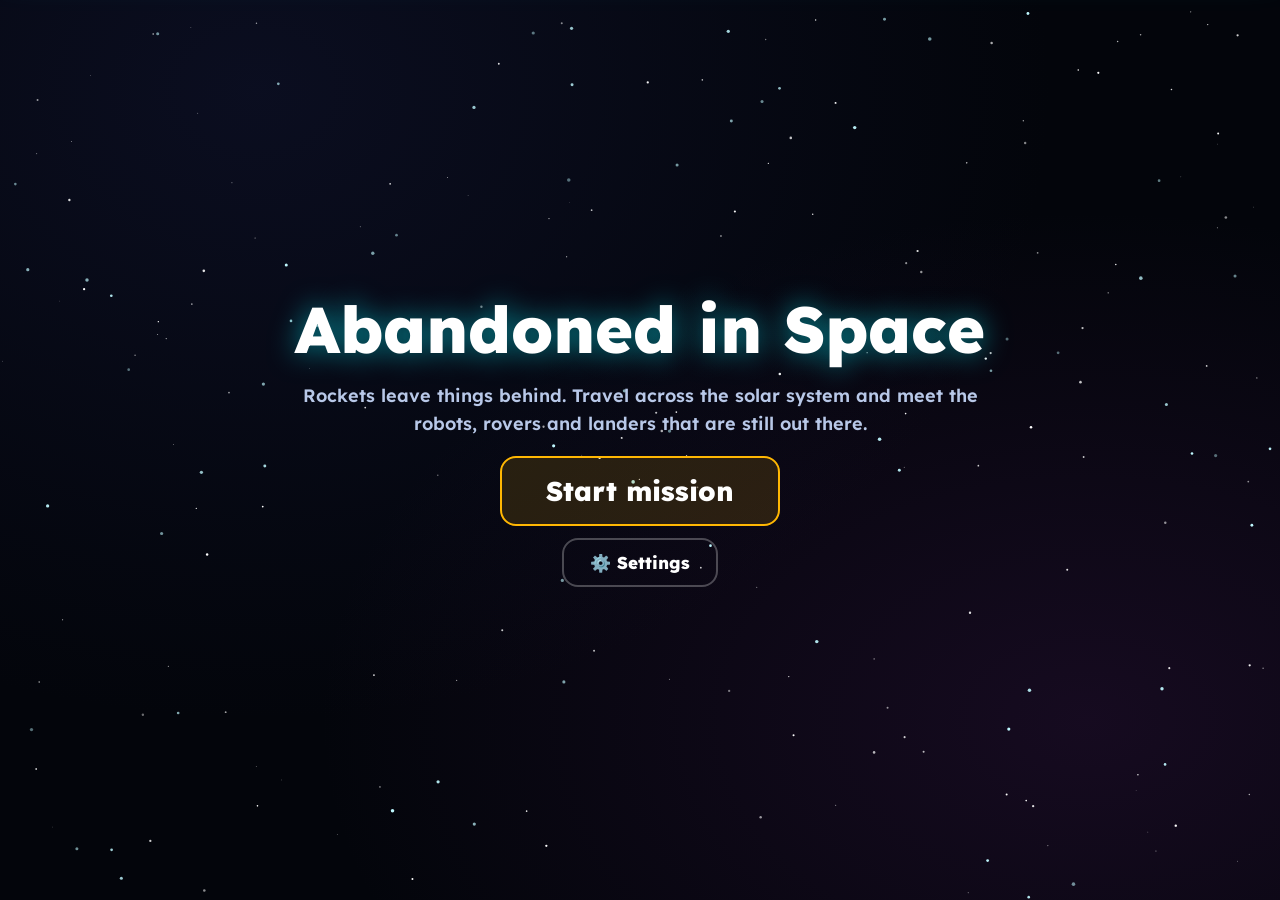
<file: index-9.html>
<!DOCTYPE html>
<html lang="en" translate="no" class="notranslate">
<head>
<meta charset="utf-8">
<meta name="google" content="notranslate">
<meta name="viewport" content="width=device-width,initial-scale=1">
<title>Abandoned in Space – Acts 1–3: The Moon, Mars and Beyond</title>
<link href="https://fonts.googleapis.com/css2?family=Lexend:wght@400;600;800&display=swap" rel="stylesheet">
<style>
:root{--bg:#0b0d17;--deep:#03050b;--cy:#00f3ff;--gold:#ffb703;--ok:#39ff88;--bad:#ff4d6d;--glass:rgba(18,24,48,.6)}
*{box-sizing:border-box;-webkit-tap-highlight-color:transparent}
html,body{margin:0;min-height:100%;background:radial-gradient(ellipse at 20% 10%,#1a1f4a55,transparent 55%),radial-gradient(ellipse at 85% 80%,#4a1a5a44,transparent 50%),var(--deep);color:#eef6ff;font:600 18px/1.55 Lexend,system-ui,sans-serif}
#stars{position:fixed;inset:0;z-index:0;width:100%;height:100%}
.screen{display:none;position:relative;z-index:1;min-height:100vh;padding:20px 16px 40px;max-width:980px;margin:0 auto;flex-direction:column;align-items:center;justify-content:center;gap:18px}
.screen.on{display:flex;animation:slide .6s cubic-bezier(.2,.8,.2,1)}
@keyframes slide{from{opacity:0;transform:translateY(26px) scale(.98)}to{opacity:1;transform:none}}
h1{font-weight:800;font-size:clamp(2rem,6vw,3.6rem);line-height:1.1;margin:0;text-align:center;color:#fff;text-shadow:0 0 28px #00f3ff88}
h2{font-weight:800;font-size:clamp(1.4rem,4vw,2rem);margin:0;color:var(--gold)}
p{margin:0}.sub{color:#b8c8e8;text-align:center;max-width:60ch}
.panel{background:rgba(2,6,13,.45);backdrop-filter:blur(6px);-webkit-backdrop-filter:blur(6px);border:1px solid #00f3ff44;border-radius:22px;box-shadow:0 0 30px #00f3ff18,inset 0 0 40px #ffffff08;padding:20px;width:100%}
.btn{font:800 1.1rem Lexend,sans-serif;min-height:58px;padding:12px 26px;border-radius:16px;border:2px solid var(--cy);background:#00f3ff1c;color:#fff;cursor:pointer;touch-action:manipulation;user-select:none;-webkit-user-select:none;transition:transform .15s,box-shadow .2s,background .2s}
.btn:hover,.btn:focus-visible{transform:scale(1.06);box-shadow:0 0 24px var(--cy);background:#00f3ff38;outline:none}
.btn:active{transform:scale(.95)}
.btn.gold{border-color:var(--gold);background:#ffb70322}.btn.gold:hover{box-shadow:0 0 24px var(--gold)}
.btn.ghost{border-color:#ffffff44;background:transparent;min-height:46px;font-size:.95rem}
.row{display:flex;gap:12px;flex-wrap:wrap;justify-content:center;width:100%}
#grid{display:grid;grid-template-columns:repeat(auto-fit,minmax(220px,1fr));gap:16px;width:100%}
.card{position:relative;text-align:left;cursor:pointer;border:1px solid #00f3ff55;background:var(--glass);backdrop-filter:blur(12px);border-radius:22px;padding:20px;color:#fff;font:inherit;transition:transform .2s,box-shadow .25s;min-height:190px}
.card:hover:not(:disabled){transform:translateY(-6px) scale(1.03);box-shadow:0 0 30px #00f3ff77}
.card:disabled{opacity:.45;cursor:not-allowed}
.card .ic{font-size:2.6rem}.card b{display:block;font-size:1.25rem}.card small{color:#b8c8e8;font-weight:400}
.dot{position:absolute;top:16px;right:16px;width:14px;height:14px;border-radius:50%;background:var(--cy);box-shadow:0 0 12px var(--cy);animation:pulse 1.6s infinite}
.card.done .dot{background:var(--gold);box-shadow:0 0 12px var(--gold);animation:none}
.card:disabled .dot{background:#666;box-shadow:none;animation:none}
@keyframes pulse{50%{opacity:.35;transform:scale(.7)}}
#prog{height:12px;border-radius:9px;background:#ffffff18;overflow:hidden;width:min(420px,90%)}
#prog i{display:block;height:100%;width:0;background:linear-gradient(90deg,var(--cy),var(--gold));transition:width .8s}
.term{background:rgba(2,6,13,.45);backdrop-filter:blur(6px);-webkit-backdrop-filter:blur(6px);border-color:#39ff8866;box-shadow:0 0 30px #39ff8822}
.term .bar{display:flex;gap:8px;align-items:center;margin-bottom:12px;color:var(--ok);font-weight:600;font-size:.9rem}
.term .bar i{width:12px;height:12px;border-radius:50%;background:var(--ok);box-shadow:0 0 10px var(--ok)}
#st-txt{white-space:pre-wrap;font:400 clamp(1rem,2.6vw,1.2rem)/1.7 Lexend,sans-serif;color:#d9ffe9;max-height:56vh;overflow:auto;min-height:220px;cursor:pointer}
#st-txt::after{content:"▌";color:var(--ok);animation:blink 1s infinite}
@keyframes blink{50%{opacity:0}}
canvas#cv{width:100%;height:auto;border-radius:16px;background:#02040a;border:1px solid #00f3ff44;touch-action:none}
.hud{display:flex;gap:14px;justify-content:center;flex-wrap:wrap;font-size:1.05rem}
.hud span{padding:4px 14px;border-radius:99px;background:#ffffff12}
.ok{color:var(--ok)}.warn{color:var(--bad)}
.ctrl .btn{flex:1 1 90px;min-height:72px;font-size:1.3rem}
#msg{min-height:1.6em;text-align:center;font-weight:800}
.parts,.slots{display:flex;flex-wrap:wrap;gap:12px;justify-content:center}
.part{font-size:2.2rem;min-width:84px;min-height:84px}.part.sel{border-color:var(--gold);box-shadow:0 0 22px var(--gold);transform:scale(1.1)}
.slot{min-width:150px;min-height:110px;border:2px dashed #00f3ff88;border-radius:18px;background:#00f3ff0d;color:#fff;font:600 .95rem Lexend,sans-serif;padding:10px;cursor:pointer;display:flex;flex-direction:column;align-items:center;justify-content:center;gap:4px;transition:transform .15s}
.slot:hover{transform:scale(1.05)}.slot .e{font-size:2.2rem}.slot.full{border-style:solid;border-color:var(--ok);background:#39ff8822}
.shake{animation:shake .4s}@keyframes shake{25%{transform:translateX(-8px)}75%{transform:translateX(8px)}}
.sl{display:flex;align-items:center;gap:12px;width:100%}.sl label{min-width:90px}
input[type=range]{flex:1;height:44px;accent-color:var(--cy)}
svg{width:100%;height:auto;border-radius:16px;background:#02040a;border:1px solid #00f3ff44}
#win{position:fixed;inset:0;z-index:10;display:none;align-items:center;justify-content:center;flex-direction:column;gap:16px;background:#03050bd9;text-align:center;padding:20px}
#win.on{display:flex;animation:slide .5s}
#win h1{color:var(--gold);text-shadow:0 0 30px var(--gold);animation:pop .8s}
@keyframes pop{0%{transform:scale(.3)}60%{transform:scale(1.15)}100%{transform:scale(1)}}
#fx{position:absolute;inset:0;width:100%;height:100%;pointer-events:none}
#win>*:not(canvas){position:relative}
#wipe{position:fixed;inset:0;z-index:30;background:#000;border-bottom:3px solid #00f3ff99;box-shadow:0 10px 40px #00f3ff55;transform:translateY(-105%);pointer-events:none}
#wipe.run{animation:wipe 1.05s cubic-bezier(.65,0,.35,1) forwards}
@keyframes wipe{0%{transform:translateY(-105%)}46%{transform:translateY(0)}54%{transform:translateY(0)}100%{transform:translateY(105%)}}
.ast{position:fixed;left:0;top:0;z-index:0;pointer-events:none}
.ast .tail{position:absolute;right:50%;top:50%;transform:translateY(-50%);border-radius:50%;background:linear-gradient(90deg,transparent,#ffb70366,#fff8)}
.ast svg{position:relative;display:block;animation:spin 5s linear infinite}
@keyframes spin{to{transform:rotate(360deg)}}
@keyframes fade{from{opacity:0}}
@keyframes glow{50%{box-shadow:0 0 95px #ffb703}}
#pop{position:fixed;inset:0;z-index:20;display:none;align-items:center;justify-content:center;padding:20px;background:#03050bcc}
#pop.on{display:flex;animation:fade .25s}
#pop .box{max-width:460px;width:100%;text-align:center;display:flex;flex-direction:column;align-items:center;gap:12px;background:#12183ae6;border:2px solid var(--cy);border-radius:24px;padding:26px;box-shadow:0 0 40px #00f3ff55;animation:pop .5s}
#pop.bad{background:#3a0010cc}
#pop.bad .box{background:#2a0612f0;border-color:var(--bad);box-shadow:0 0 50px #ff4d6d88;animation:shake .5s}
#pop.bad h2{color:var(--bad)}
#p-i{font-size:3.4rem;line-height:1}
.big{font-size:1.5rem;min-height:70px;padding:14px 44px}
.mis{display:block;margin-top:12px;padding:12px 16px;border-radius:14px;background:#ffb70322;border:1px solid var(--gold);color:var(--gold);font-weight:800;text-shadow:0 0 12px #ffb70388}
#game{justify-content:flex-start;gap:10px;padding-top:12px;padding-bottom:16px}#game h2{font-size:1.35rem}#g-i{font-size:.95rem}
.ctl2{display:flex;flex-wrap:wrap;gap:10px 22px;align-items:center}.ctl2 .sl{flex:1 1 240px;width:auto}.ctl2 .btn{flex:none}
@media(max-height:700px){svg{max-height:24vh!important}}
.gh{fill:none;stroke:#00f3ff;stroke-width:2;stroke-dasharray:6 5;animation:gh 1.6s infinite}@keyframes gh{50%{opacity:.3}}
.pt .rl{opacity:0;transform:translateY(-70px) scale(.7);transform-box:fill-box;transform-origin:center;transition:opacity .4s,transform .7s cubic-bezier(.3,1.7,.5,1)}
.pt.on .rl{opacity:1;transform:none}.pt.on .gh{display:none}
.drive #rv-all{animation:drive 1.6s ease-in forwards}@keyframes drive{to{transform:translateX(120px)}}
/* ---- Solar system showcase ---- */
#solar{max-width:none;width:100%;height:100vh;height:100dvh;min-height:0;overflow:hidden;gap:6px;padding:14px 8px;position:relative}
#solar>h2,#solar>.sub{position:relative;z-index:2;transition:opacity .6s}#solar.sel>h2,#solar.sel>.sub{opacity:0}
#solar.inst *{transition:none!important}
.sunbg{position:absolute;left:-21vmin;top:50%;width:34vmin;aspect-ratio:1;transform:translateY(-50%);border-radius:50%;background:radial-gradient(circle,#fff6c4,#ffcf3a 45%,#ffb703 62%,#ff7b00);box-shadow:0 0 80px 20px #ffb70388,0 0 200px 60px #ff7b0033;animation:glow 4s infinite;pointer-events:none;z-index:0}
#stage{--u:clamp(30px,4.6vw,66px);position:relative;z-index:2;display:flex;flex-wrap:wrap;justify-content:center;align-items:center;width:min(100%,1500px);padding-left:6vw}
.pl{--sz:calc(var(--u)*var(--k));position:relative;flex:0 0 auto;width:calc(var(--u)*1.85);height:calc(var(--u)*3.4);display:grid;place-items:center;transition:transform .9s cubic-bezier(.65,0,.25,1) calc(var(--i)*25ms),opacity .7s ease calc(var(--i)*25ms)}
#solar.sel .pl:not(.picked){transform:translateX(var(--ex,50vw));opacity:0;pointer-events:none}
#solar.sel .pl.picked{transform:translate(var(--dx),var(--dy)) scale(var(--sc,1.4));z-index:6;transition-delay:.05s}
.hit{position:relative;display:grid;place-items:center;width:max(44px,var(--sz));height:max(44px,var(--sz));background:none;border:0;padding:0;color:#fff;font:inherit;border-radius:50%;cursor:pointer}
.hit:focus-visible{outline:2px solid var(--cy);outline-offset:6px}
.fl{position:relative;display:grid;place-items:center;width:var(--sz);height:var(--sz);animation:float 4.2s ease-in-out infinite;animation-delay:calc(var(--i)*-.55s);transition:scale .25s cubic-bezier(.3,1.6,.5,1)}
@keyframes float{0%,100%{transform:translateY(-6px)}50%{transform:translateY(8px)}}
.hit:hover .fl,.hit:focus-visible .fl,.hit:active .fl{scale:1.2}
.disc,.moon{--tile:var(--sz);position:relative;z-index:2;display:block;width:var(--sz);aspect-ratio:1;border-radius:50%;overflow:hidden;transition:box-shadow .25s,filter .25s}
.disc i,.moon i{position:absolute;inset:0;background-repeat:repeat-x;background-size:var(--tile) 100%;animation:rot var(--rt,16s) linear infinite}
@keyframes rot{to{background-position-x:var(--tile)}}
.disc:after,.moon:after{content:"";position:absolute;inset:0;border-radius:50%;background:radial-gradient(circle at 30% 28%,#ffffff44,transparent 42%,#000b 100%)}
.hit:hover .disc,.hit:focus-visible .disc,.hit:active .disc{box-shadow:0 0 22px 6px rgba(var(--aura),.85),0 0 60px 20px rgba(var(--aura),.4);filter:brightness(1.15)}
.mer .disc{background:#9b9590}.mer i{background-image:radial-gradient(circle at 30% 40%,#0003 0 12%,transparent 13%),radial-gradient(circle at 70% 70%,#0003 0 10%,transparent 11%)}
.ven .disc{background:#e8c27a}.ven i{background-image:repeating-linear-gradient(170deg,#f2d9a0 0 14%,#d9a85c 14% 28%)}
.ear .disc{background:#2a6fd6}.ear i{background-image:radial-gradient(ellipse 22% 28% at 28% 38%,#46a85a 92%,transparent),radial-gradient(ellipse 16% 22% at 72% 66%,#46a85a 92%,transparent),radial-gradient(ellipse 30% 8% at 55% 25%,#fff9 92%,transparent)}
.mar .disc{background:#c1440e}.mar i{background-image:radial-gradient(ellipse 25% 20% at 30% 40%,#7a2a08aa 92%,transparent),radial-gradient(ellipse 18% 14% at 75% 65%,#e9a37a99 92%,transparent)}
.jup .disc{background:#d9b38c}.jup i{background-image:radial-gradient(ellipse 14% 9% at 60% 62%,#c1440ecc 92%,transparent),repeating-linear-gradient(180deg,#e3c4a0 0 12%,#b98763 12% 22%,#d9b38c 22% 34%)}
.sat .disc{background:#e6cf9a}.sat i{background-image:repeating-linear-gradient(180deg,#f0dcae 0 14%,#cdb27a 14% 26%)}
.ura .disc{background:#6fd0d6}.ura i{background-image:repeating-linear-gradient(175deg,#8fe6ea 0 16%,#4fb8c8 16% 30%,#6fd0d6 30% 44%)}
.nep .disc{background:#3f5fc4}.nep i{background-image:radial-gradient(ellipse 16% 10% at 65% 40%,#1c2a78cc 92%,transparent),repeating-linear-gradient(172deg,#5877d6 0 18%,#2f49a6 18% 32%,#3f5fc4 32% 48%)}
.ring{position:absolute;left:50%;top:50%;width:calc(var(--sz)*2.1);height:calc(var(--sz)*.8);transform:translate(-50%,-50%) rotate(-18deg);border-radius:50%;border:max(3px,calc(var(--sz)*.07)) solid #e6d3a0cc;pointer-events:none;z-index:1}
.ring.fr{z-index:3;clip-path:inset(50% 0 0 0)}
.ura .ring{width:calc(var(--sz)*1.9);height:calc(var(--sz)*.55);border-color:#a5e6ecb0;transform:translate(-50%,-50%) rotate(-12deg)}
.morbit{position:absolute;left:50%;top:50%;width:calc(var(--sz)*1.7);height:calc(var(--sz)*1.7);margin:calc(var(--sz)*-.85) 0 0 calc(var(--sz)*-.85);border:1px dotted #ffffff40;border-radius:50%;animation:spin 6s linear infinite;pointer-events:none;z-index:2}
.mw{position:absolute;left:50%;top:0;width:0;height:0;animation:spin 6s linear infinite reverse}
.moon{position:absolute;--tile:calc(var(--sz)*.24);width:calc(var(--sz)*.24);margin:calc(var(--sz)*-.12) 0 0 calc(var(--sz)*-.12);background:#aeb4c2}
.moon i{background-image:radial-gradient(circle at 30% 40%,#0004 0 14%,transparent 15%),radial-gradient(circle at 70% 65%,#0004 0 11%,transparent 12%)}
.lock .disc,.lock .ring{filter:grayscale(.85) brightness(.55)}.lkb{position:absolute;right:-4px;top:-8px;font-size:.9rem;z-index:4}
.nm{position:absolute;top:calc(100% + 22px);left:50%;transform:translateX(-50%);white-space:nowrap;padding:2px 10px;border-radius:99px;font:600 clamp(11px,1.3vw,14px) Lexend,sans-serif;color:rgb(var(--aura));background:#0b0d1766;opacity:.6;transition:opacity .08s,background .08s,color .08s,transform .15s;pointer-events:none;z-index:30}
.hit:hover .nm,.hit:focus-visible .nm,.hit:active .nm{opacity:1;background:#fff;color:#0b0d17;font-weight:800;transform:translateX(-50%) scale(1.12);box-shadow:0 0 18px rgba(var(--aura),.9)}
#to-intro{position:absolute;left:12px;top:12px;z-index:8;min-height:44px}
/* Planet detail panel (glassmorphism) */
#plpanel{position:absolute;z-index:7;right:4vw;top:50%;width:min(470px,46vw);max-height:84vh;overflow:auto;display:flex;flex-direction:column;gap:10px;text-align:left;padding:18px 20px;border-radius:26px;background:rgba(18,24,48,.5);backdrop-filter:blur(20px) saturate(150%);-webkit-backdrop-filter:blur(20px) saturate(150%);border:1px solid #ffffff30;box-shadow:0 24px 70px #000a,inset 0 1px 0 #ffffff30,0 0 40px #00f3ff22;transform:translate(70px,calc(-50% + 40px));opacity:0;pointer-events:none;transition:transform .8s cubic-bezier(.2,.9,.2,1) .25s,opacity .6s .25s}
#plpanel:not(.open){transition-delay:0s}
#plpanel.open{transform:translate(0,-50%);opacity:1;pointer-events:auto}
#plpanel h2{font-size:1.6rem}.fact{color:#cfe0ff;font-weight:400;font-size:.95rem}.sub2{color:var(--gold);font-weight:800}
#plpanel #prog{width:100%}
.mlist{display:flex;flex-direction:column;gap:8px}
.mis-btn{display:flex;align-items:center;gap:12px;text-align:left;width:100%;padding:10px 14px;border-radius:16px;border:1px solid #00f3ff55;background:#ffffff0d;color:#fff;font:inherit;cursor:pointer;min-height:52px;transition:transform .15s,box-shadow .2s,background .2s}
.mis-btn:hover:not(:disabled),.mis-btn:focus-visible{transform:translateX(-4px);box-shadow:0 0 20px #00f3ff66;background:#00f3ff22;outline:none}
.mis-btn:disabled{opacity:.45;cursor:not-allowed}.mis-btn.done{border-color:var(--gold)}
.mis-btn .ic{font-size:1.8rem}.mis-btn b{display:block}.mis-btn small{color:#b8c8e8;font-weight:400;font-size:.8rem}
@media(max-width:760px){.sunbg{display:none}#stage{--u:11.5vw;padding-left:0}.pl{width:23vw;height:calc(var(--u)*3.2)}
 #plpanel{left:3vw;right:3vw;bottom:3vw;top:auto;width:auto;max-height:56vh;transform:translateY(110%)}#plpanel.open{transform:none}}
/* Dialogue engine effects */
.term.cam{animation:cam .45s}
@keyframes cam{0%,100%{transform:none}15%{transform:translate(-5px,2px) rotate(-.3deg)}35%{transform:translate(5px,-2px) rotate(.3deg)}55%{transform:translate(-3px,-1px)}75%{transform:translate(3px,1px)}}
.wd{display:inline-block;white-space:nowrap}
.bc{display:inline-block;font-weight:800;color:#ff4d6d;text-shadow:0 0 8px #ff4d6d,0 0 18px #ff4d6d88;animation:bpop .4s cubic-bezier(.3,1.7,.5,1),bglow 1s ease-in-out infinite alternate}
@keyframes bpop{0%{transform:scale(.2);opacity:0}100%{transform:none;opacity:1}}
@keyframes bglow{to{color:#4dfff3;text-shadow:0 0 8px #00f3ff,0 0 18px #00f3ff88}}
.wb{display:inline-block;color:#c7b6ff;text-shadow:0 0 8px #8f6bff88;animation:wobble 1.1s ease-in-out infinite;animation-delay:calc(var(--i)*-90ms)}
@keyframes wobble{0%,100%{transform:translateY(0) rotate(-4deg)}50%{transform:translateY(-4px) rotate(4deg)}}
.bar #snd{margin-left:auto;min-height:34px;padding:0 12px;font-size:.9rem}
/* v3 additions */
#st-txt{text-shadow:0 1px 4px #000c}
#set,#fm{position:fixed;inset:0;z-index:25;display:none;align-items:center;justify-content:center;padding:20px;background:#03050bcc}
#set.on,#fm.on{display:flex;animation:fade .25s}
#set .box,#fm .box{max-width:480px;width:100%;max-height:90vh;overflow:auto;display:flex;flex-direction:column;gap:12px;text-align:left;background:#12183ae6;border:2px solid var(--cy);border-radius:24px;padding:24px;box-shadow:0 0 40px #00f3ff55;animation:pop .45s}
.srow{display:flex;justify-content:space-between;align-items:center;gap:12px}.tg{min-width:110px}.tg:disabled{opacity:.45;cursor:not-allowed}
.btn.dng{border-color:var(--bad);background:#ff4d6d1f}.btn.dng:hover{box-shadow:0 0 24px var(--bad);background:#ff4d6d33}
.qgrid{display:grid;gap:6px}.qgrid div{background:#ffffff0f;border-radius:12px;padding:8px 12px}.qgrid small{display:block;color:var(--cy);font-weight:600}.qgrid b{font-weight:600;font-size:.95rem}
#fm-f{font-weight:400;background:#00f3ff12;border-left:3px solid var(--cy);padding:10px 14px;border-radius:0 12px 12px 0;animation:slide .4s}
.lockb{display:flex;gap:8px;align-items:center;padding:10px 14px;border-radius:14px;background:#ffb70022;border:1px solid var(--gold);color:var(--gold);font-weight:800}
.stars{font-size:3.2rem;line-height:1}.stars span{display:inline-block;margin:0 4px;animation:pop .6s both;animation-delay:calc(var(--n)*.22s)}.stars span.off{filter:grayscale(1) brightness(.5);opacity:.5}
.mis-btn small{display:block}.stl{letter-spacing:.12em}
.bhd{position:relative;display:block;width:var(--sz);aspect-ratio:1;transition:filter .25s}
.bhd .lens{position:absolute;inset:-45%;border-radius:50%;background:radial-gradient(circle,transparent 34%,#00f3ff2e 44%,#ffb7032e 56%,transparent 70%);animation:pulse 3s ease-in-out infinite}
.bhd .core{position:absolute;inset:14%;border-radius:50%;background:#000;box-shadow:0 0 0 2px #ffcf3a99,0 0 24px 8px #00f3ff88,0 0 60px 18px #ffb70044;z-index:2}
.acc{position:absolute;left:50%;top:50%;width:calc(var(--sz)*2);height:calc(var(--sz)*.66);margin:calc(var(--sz)*-.33) 0 0 calc(var(--sz)*-1);border-radius:50%;overflow:hidden;transform:rotate(-14deg);-webkit-mask:radial-gradient(ellipse closest-side,transparent 50%,#000 58%,#000 86%,transparent 100%);mask:radial-gradient(ellipse closest-side,transparent 50%,#000 58%,#000 86%,transparent 100%);z-index:1;filter:drop-shadow(0 0 8px #00f3ff)}
.acc b{position:absolute;left:50%;top:50%;width:calc(var(--sz)*3);height:calc(var(--sz)*3);margin:calc(var(--sz)*-1.5) 0 0 calc(var(--sz)*-1.5);background:conic-gradient(#00f3ff,#ffb703,#fff3c4,#ffb703,#00f3ff,#0b6f8f,#00f3ff);animation:spin 3.5s linear infinite}
.acc.fr{z-index:3;clip-path:inset(50% 0 0 0)}
.hit:hover .bhd,.hit:focus-visible .bhd,.hit:active .bhd{filter:brightness(1.3) drop-shadow(0 0 16px #00f3ff)}
.lock .bhd{filter:saturate(.6) brightness(.8)}
/* Black hole: crescent peeking in from the right edge (mirrors the Sun) */
.pl.bh{--sz:34vmin;position:absolute;right:-21vmin;top:calc(50% - 17vmin);width:var(--sz);height:var(--sz);z-index:1}
.bhx{position:relative;display:block;width:var(--sz);aspect-ratio:1;transition:filter .25s}
.bhx .core{position:absolute;inset:4%;border-radius:50%;background:radial-gradient(circle at 35% 50%,#000 55%,#14032b 100%);box-shadow:0 0 0 3px #3c096c,0 0 36px 12px #9d4edd99,0 0 110px 36px #3c096ccc,inset 0 0 50px #000;z-index:2}
.bhx .w{position:absolute;inset:4%;border-radius:50%;border:3px solid #9d4edd;box-shadow:0 0 24px #9d4edd,inset 0 0 24px #3c096c;opacity:0;animation:bhw 3.6s ease-out infinite;pointer-events:none}
.bhx .w2{animation-delay:1.2s}.bhx .w3{animation-delay:2.4s}
@keyframes bhw{0%{transform:scale(1);opacity:.9}100%{transform:scale(1.7);opacity:0}}
.hit:hover .bhx,.hit:focus-visible .bhx,.hit:active .bhx{filter:brightness(1.35) drop-shadow(0 0 18px #9d4edd)}
.lock .bhx{filter:grayscale(.85) brightness(.7)}
.rocks{position:relative;display:block;width:var(--sz);aspect-ratio:1;transition:filter .25s}
.rocks i{position:absolute;display:block;border-radius:46% 54% 52% 48%;background:radial-gradient(circle at 30% 28%,#cfc8ba,#6b645a 60%,#3d3933);box-shadow:inset -2px -2px 4px #0008;animation:spin var(--s,8s) linear infinite}
.lock .rocks{filter:grayscale(.85) brightness(.55)}
.hit:hover .rocks,.hit:focus-visible .rocks,.hit:active .rocks{filter:brightness(1.2) drop-shadow(0 0 10px rgba(var(--aura),.9))}
#bhslot{display:contents}.bh .nm{left:6.5vmin}
.bh .lkb{right:auto;left:1vmin;top:calc(50% - 14px);font-size:1.5rem}
@media(max-width:760px){.pl.bh{--sz:26vmin;right:-17vmin;top:calc(50% - 13vmin);width:var(--sz);height:var(--sz)}.bh .nm{left:5vmin}}
@media(prefers-reduced-motion:reduce){*{animation:none!important;transition:none!important}}
</style>
</head>
<body>
<canvas id="stars"></canvas>
<div id="wipe"></div>
<div id="pop"><div class="box"><div id="p-i"></div><h2 id="p-t"></h2><p id="p-r"></p><button class="btn gold" id="p-b"></button></div></div>

<section class="screen on" id="intro">
  <h1>Abandoned in Space</h1>
  <p class="sub">Rockets leave things behind. Travel across the solar system and meet the robots, rovers and landers that are still out there.</p>
  <div class="row" style="flex-direction:column;align-items:center"><button class="btn gold big" id="start">Start mission</button><button class="btn ghost" id="open-set">⚙️ Settings</button></div>
</section>

<section class="screen" id="solar">
  <i class="sunbg"></i>
  <button class="btn ghost" id="to-intro">🏠 Main menu</button>
  <h2>Choose your destination</h2>
  <p class="sub">Tap any planet to learn about it. Earth (the Moon), Mars, the Asteroid Belt and the Black Hole have missions. Locked worlds still share their facts. Finish every mini-game on a world to unlock the next one.</p>
  <div id="stage" class="notranslate" translate="no"></div>
  <div id="bhslot" class="notranslate" translate="no"></div>
  <aside id="plpanel" class="notranslate" translate="no" aria-live="polite"></aside>
</section>

<section class="screen notranslate" id="story" translate="no">
  <div class="panel term notranslate" translate="no">
    <div class="bar"><i></i><span id="st-h"></span><button class="btn ghost" id="snd" aria-label="Toggle typing sound">🔊</button></div>
    <div id="st-txt" class="notranslate" translate="no"></div>
  </div>
  <div class="row">
    <button class="btn ghost" id="st-back">Back to menu</button>
    <button class="btn gold" id="st-go" hidden>Start the mission!</button>
  </div>
</section>

<section class="screen notranslate" id="game" translate="no">
  <h2 id="g-t"></h2>
  <p class="sub" id="g-i"></p>
  <div class="panel" id="gbox" style="display:flex;flex-direction:column;gap:14px"></div>
  <p id="msg"></p>
  <button class="btn ghost" id="g-back">Back to menu</button>
</section>

<div id="win">
  <canvas id="fx"></canvas>
  <h1>Mission Accomplished!</h1>
  <div class="stars" id="w-stars" aria-live="polite"></div>
  <p class="sub" id="w-t" style="font-size:1.2rem"></p>
  <div class="row"><button class="btn ghost" id="w-menu">Mission menu</button><button class="btn gold" id="w-next">Next mission</button></div>
</div>

<div id="set" role="dialog" aria-modal="true" aria-labelledby="set-t"><div class="box">
  <h2 id="set-t">⚙️ Settings</h2>
  <div class="srow"><span>Typing sound</span><button class="btn ghost tg" id="set-snd"></button></div>
  <div class="srow"><span>Music <small>(coming soon)</small></span><button class="btn ghost tg" disabled>Off</button></div>
  <button class="btn dng" id="set-reset">Reset All Mission Progress</button>
  <p class="fact" id="set-note"></p>
  <button class="btn gold" id="set-close">Close</button>
</div></div>
<div id="fm" role="dialog" aria-modal="true" aria-labelledby="fm-t"><div class="box notranslate" translate="no">
  <h2 id="fm-t"></h2>
  <div class="qgrid" id="fm-q"></div>
  <p id="fm-f"></p>
  <button class="btn ghost" id="fm-n"></button>
  <div class="lockb" id="fm-b"></div>
  <button class="btn gold" id="fm-c">Close</button>
</div></div>

<script>
const $=s=>document.querySelector(s);
const CH=[
{n:"Surveyor 3",sub:"The Grandfather of All",ic:"🤖",g:"scoop",
 t:"Cast Terra Eye and dig with the magical arm!",
 i:"Move the sliders (or press W / S to tilt the arm and A / D to reach) so the tip touches a gold ring. It glows green when close. Then press SCOOP (or Space).",
 w:"The secrets of the land are revealed! Surveyor 3 badge unlocked.",
 s:`> INCOMING TRANSMISSION...\n\nOnce upon a time, in a mystical world, there were 10 legendary heroes who made a legacy for future warriors. They all helped each other to achieve one goal: help humanity.\n\nEvery hero had to sacrifice one thing: their life here on Earth. The sacrifice was not in vain. They all made important contributions to mankind.\n\nFIRST CHAPTER: THE MOON\nSurveyor 3, the Grandfather of All\n\nThe first hero, the grandfather of all, was Surveyor 3. His journey was long, lasting three days and three nights, until he finally arrived in a ~desolate and forgotten~ land: the Moon.\n\nHe thought about everything he had left behind: the familiar lands, the people he once knew, and the life that would never be his again. But he did not surrender to the sorrow and emptiness of this lonely world.\n\nWith courage in his heart and determination in his soul, he raised his hands and cast a powerful spell.\n\n"!TERRA EYE!" shouted the warrior.\n\nSuddenly, the secrets of the land began to reveal themselves! Surveyor 3 studied the lunar surface, examined the soil, and discovered that the Moon was covered in a layer of loose dust and broken rocks. He even used his magical arm to dig small holes and investigate what lay beneath the surface.\n\nHis discoveries would help future heroes understand the Moon. Surveyor 3 knew that this forgotten land would never be the same. His mission was complete, and he awaited the arrival of the next warrior.\n\nHe had no idea that, one day, someone would come back to visit him.\n\n> YOUR MISSION: use Surveyor 3's magical arm to dig up three soil samples.`},
{n:"Apollo 11",sub:"The Eldest Sibling",ic:"🦅",g:"land",
 t:"Land the Eagle gently on the Moon!",
 i:"Hold THRUST (W, ↑ or Space) to slow down. Touch down softer than 3.5 m/s while you stand over the glowing pad.",
 w:"The Eagle has landed! Apollo 11 badge unlocked.",
 s:`> INCOMING TRANSMISSION...\n\nAPOLLO 11, the Eldest Sibling\n\nBefore anyone could visit the lonely grandfather, someone had to prove that the journey was possible. That hero was Apollo 11, the eldest of the siblings.\n\nOn July 20, 1969, Apollo 11 sent a brave little lander named Eagle down toward a flat, quiet place called Tranquility Base. Two astronauts, Neil Armstrong and Buzz Aldrin, stood inside.\n\nEagle touched down softly, and for the first time in history, humans walked on another world!\n\nBefore leaving, the heroes left gifts behind: a plaque that says they came in peace for all mankind, a laser mirror that still bounces light back to Earth, and a tiny seismometer that listened for moonquakes.\n\n> YOUR MISSION: land the Eagle gently on Tranquility Base.`},
{n:"Apollo 12",sub:"The Middle Sibling",ic:"🎯",g:"land2",
 t:"Surprise Grandfather Surveyor 3!",
 i:"THRUST (W, ↑, Space) slows you down. A / ← and D / → steer. S / ↓ brakes sideways drift. Touch down slowly on the gold target by Surveyor 3.",
 w:"SURPRISE! Apollo 12 badge unlocked.",
 s:`> INCOMING TRANSMISSION...\n\nAPOLLO 12, the Middle Sibling\n\nThe lunar journey was a milestone for humanity, and we owed it all to these brave heroes.\n\nBut humanity missed Surveyor 3. He had been alone on the Moon for more than two years!\n\nHis brothers and friends decided to organize a surprise for their grandfather. Apollo 12 volunteered to make the difficult journey.\n\nOn the day of departure, Apollo gathered his companions and charged up his extraordinary magical powers. With a mighty roar, he leaped away from Earth at incredible speed and began his journey toward the Moon.\n\nAfter several days of travelling through space, Apollo finally arrived. With his keen eye and extraordinary precision, he found Surveyor 3's resting place. He landed just a short distance away!\n\n"!SURPRISE!" everyone shouted with excitement.\n\nSurveyor 3 was in a ~deep, deep sleep~. He woke up as soon as he heard the cheering. His eyes opened wide as he tried to understand what was happening. He couldn't believe it! His family had come all this way just to see him.\n\nAfter talking for a while, they explored the area together and had lots of fun. Apollo 12 even carefully collected some pieces of Surveyor 3, including his camera, to bring them back to Earth. Scientists wanted to study how being on the Moon for so long had affected him.\n\nSurveyor 3 was overjoyed. He had not been forgotten!\n\nBut the time to leave soon arrived. Apollo 12 and his companions said their goodbyes and travelled back to Earth. Surveyor 3 waved as they disappeared into the distance, feeling loved and remembering that even the greatest heroes sometimes need a visit from their family.\n\n> YOUR MISSION: land right next to Surveyor 3 and surprise him!`},
{n:"Apollo 15",sub:"The Adventurous Younger Brother",ic:"🚙",g:"rover",
 t:"Build the Moon buggy!",
 i:"Tap a part, then tap the clue it belongs to. Watch the Moon buggy come together!",
 w:"The Moon buggy is ready to roll! Apollo 15 badge unlocked.",
 s:`> INCOMING TRANSMISSION...\n\nAPOLLO 15, the Adventurous Younger Brother\n\nApollo 15, the youthful and adventurous sibling, was a little jealous. His older brothers had already travelled to the Moon on incredible missions, and he wanted his own adventure!\n\nLuckily, a new mission was being organized, and he quickly volunteered.\n\nThis time, the journey would be different. Apollo 15 brought along a special vehicle: the Lunar Roving Vehicle, also known as the Moon buggy!\n\nAfter arriving on the Moon, Apollo 15 unfolded his extraordinary vehicle and began exploring the lunar landscape.\n\nHe travelled approximately 27.9 kilometres, collecting precious lunar rocks and soil samples along the way. His Moon buggy allowed him to explore places much farther away from his landing site than earlier astronauts could reach on foot.\n\nHe discovered mountains, valleys, and fascinating rocks that helped scientists learn more about how the Moon was formed and how it changed over millions of years.\n\nApollo 15's adventure was a huge success!\n\nWhen he finally returned to Earth, scientists cheered for him. He had brought back treasures from another world and helped humanity understand the Moon a little better.\n\n> YOUR MISSION: put the Moon buggy together, piece by piece.`},
{n:"The Legacy of the Four Heroes",legacy:1,
 s:`> INCOMING TRANSMISSION...\n\nTHE LEGACY OF THE FOUR HEROES\n\nWe owe much of our knowledge about the Moon to these brave heroes. Each one had a special mission, unique abilities, and an important role to play.\n\nSurveyor 3 helped us understand the lunar soil. Apollo 11 proved that humans could walk on another world. Apollo 12 showed us that humans could land with incredible precision and even visit an earlier robotic explorer. Apollo 15 took lunar exploration even further with his amazing Moon buggy.\n\nTogether, these heroes helped humanity discover things about the Moon that we could never have learned by staying here on Earth.\n\nAnd their adventures would inspire generations to keep looking up at the stars and dreaming of what lies beyond.`},
{n:"Mars Pathfinder",sub:"The Two Brothers",ic:"🎈",g:"airbag_land",
 t:"Bounce Pathfinder safely across Mars!",
 i:"Wait for the countdown, then tap the screen (or press Space, W or ↑) once during every bounce to puff up the airbags. Keep it going for 15 bounces and Sojourner rolls out!",
 w:"Pathfinder survived 15 bounces and Sojourner is rolling on Mars! Pathfinder badge unlocked.",
 s:`> INCOMING TRANSMISSION...\n\nSECOND ACT: MARS\nThe Heroes of Mars\n\nCHAPTER 1: MARS PATHFINDER\nThe Two Brothers\n\nAfter the Moon, the heroes looked farther into the sky, toward a dusty red kingdom called Mars. It was cold, silent, and very, very far away.\n\nThe first to arrive were two brothers.\n\nThe older brother was Pathfinder. He was big and strong, and he wore a strange suit of armor made of giant airbags, like a ball of enormous white bubbles. Inside, safely tucked away, rode his younger brother Sojourner. Sojourner was small, but he had six wheels and a big dream: to drive on another world.\n\nOn July 4, 1997, Pathfinder reached Mars. He did not land softly. He dropped from the sky, and his armor hit the ground with a "!BOOM!" and bounced back up into the air.\n\nBounce after bounce after bounce, about 15 times in all, the giant airbags rolled across the rocky ground until they ~finally rolled to a stop~.\n\nSlowly the airbags shrank, and the lander's three metal petals opened like a flower. Down a little ramp rolled Sojourner, right onto the red soil of Mars!\n\nSojourner crept up to the rocks, one careful wheel at a time. He touched them with a special instrument to learn what they were made of, and he studied the soil around them. Meanwhile, Pathfinder stayed on his lander, taking pictures, watching the weather, and sending everything back to Earth.\n\nThe brothers worked far longer than anyone had planned. They proved that humans could land and drive a robot on Mars, and they opened the road for every hero who would follow.\n\n> YOUR MISSION: keep the airbags puffed up for 15 bounces, then watch Sojourner roll out.`},
{n:"Spirit & Opportunity",sub:"The Inseparable Twins",ic:"🚜",g:"water_search",
 t:"Hunt for hematite and keep the panels clean!",
 i:"Drive both twins together with W A S D or the arrow keys. Press SCAN (Space) when a signal glows near a rover. Press WIPE (or Space when no rock is close) to clean the dustiest solar panel. Find 4 hematite deposits.",
 w:"Hematite found, so Mars once had water! Spirit & Opportunity badge unlocked.",
 s:`> INCOMING TRANSMISSION...\n\nCHAPTER 2: SPIRIT & OPPORTUNITY\nThe Inseparable Twins\n\nYears later, two twin rovers set out for Mars. Spirit and Opportunity looked almost exactly alike, and although they landed on opposite sides of the planet in January 2004, they always worked as one team.\n\nThey had a big question to answer: did liquid water once flow on Mars?\n\nTheir plan was to work for just 90 days. That was the whole mission. But the twins were stubborn, and they kept going.\n\nSpirit and Opportunity drove across rocky plains, each carrying a robotic arm, cameras, and tools to read the rocks. Opportunity found tiny round pebbles full of a mineral called hematite, which usually forms where there is water. "!WATER!" the scientists cheered. Mars used to be wet!\n\nTheir biggest enemy was dust. It piled up on their solar panels and blocked the Sun. But sometimes a friendly gust of wind swept the panels clean, and the twins rolled on, ~day after day after day~.\n\nSpirit explored until 2010, when he got stuck in soft sand. Opportunity kept going until 2018, when a giant dust storm covered the sky and blocked his sunlight. A mission planned for 90 days had lasted for years.\n\n> YOUR MISSION: scan the rocks for hematite with both rovers, and wipe the dust off their solar panels before they run out of power.`},
{n:"Ingenuity",sub:"The Little Inventor Who Could Fly",ic:"🚁",g:"rotor_fly",
 t:"Make history: fly on Mars!",
 i:"Hold ⬆ (W, ↑ or Space) to spin the rotor faster and ⬇ (S) to slow it. Tilt with ← → (A / D) to fly. About 1,560 rpm holds him in the air. Dodge the gusts and land softly on the far pad.",
 w:"Ingenuity flew! The first helicopter on another world. Ingenuity badge unlocked.",
 s:`> INCOMING TRANSMISSION...\n\nCHAPTER 3: INGENUITY\nThe Little Inventor Who Could Fly\n\nThe smallest hero of all was a tiny helicopter named Ingenuity. He was lighter than a house cat, and he arrived in February 2021 tucked under the belly of a big rover named Perseverance.\n\nBut Ingenuity had a wild idea: he wanted to fly.\n\nFlying on Mars is ~really, really hard~. The air there is only about 1% as thick as the air on Earth, so his blades had to spin incredibly fast, nearly 2,400 times every minute, just to grab enough air to lift.\n\nOn April 19, 2021, Ingenuity rose into the sky, hovered for a moment, and gently came back down. It was the first powered, controlled flight on another planet. "!HE FLEW!" the whole team shouted.\n\nHe was only supposed to fly five times. Instead he kept going, scouting the ground ahead for Perseverance and showing the way, until he had completed 72 flights in all.\n\nIn 2024 one of his blades was damaged and his flying days came to an end. But the little inventor had proved something huge: even on another world, we can take to the sky.\n\n> YOUR MISSION: control Ingenuity's rotor speed and tilt, dodge the wind gusts, and land on the far pad.`},
{n:"The Legacy of the Heroes of Mars",legacy:1,
 s:`> INCOMING TRANSMISSION...\n\nTHE LEGACY OF THE HEROES OF MARS\n\nThe red planet is a harder place than the Moon, but these heroes showed that it can be explored.\n\nPathfinder and Sojourner proved that a lander could bounce down safely and a small rover could drive away from it. Spirit and Opportunity searched for water and found clues that Mars was once wet, working for years when they were built for only 90 days. Ingenuity took to the sky and showed that, even in air a hundred times thinner than ours, a flying machine can soar.\n\nOne by one, the heroes went quiet. But their wheel tracks and discoveries still guide the explorers who came after them, and the ones who are still to come.\n\nSomewhere out there, the next adventure is already waiting.`},
{n:"Dawn",sub:"The Explorer of Two Ancient Worlds",ic:"🛰️",g:"ion_navigator",
 t:"Fly Dawn from Vesta to Ceres!",
 i:"Use W A S D or the arrow keys for gentle ion thrust. Dawn keeps drifting, so push softly and dodge the asteroids. At Ceres, steer the light beam over the dark ground until 3 bright salt spots shine.",
 w:"Dawn uncovered the salty secrets of Ceres! Dawn badge unlocked.",
 s:`> INCOMING TRANSMISSION...\n\nTHIRD ACT: THE ASTEROID BELT AND BEYOND\nThe Heroes of the Asteroid Belt and Beyond\n\nCHAPTER 1: DAWN\nThe Explorer of Two Ancient Worlds\n\nBeyond Mars, the road to the outer planets is crowded by a huge, scattered ring of rocks: the Asteroid Belt. Millions of stones, big and small, circle the Sun there. They are leftovers from the time the planets were born.\n\nSomeone had to go and meet them. That hero was Dawn.\n\nDawn had a secret power, a ~gentle blue glow~. Most rockets burn a giant flame for a few minutes and then simply drift. But Dawn carried an ION PROPULSION engine. It shot out a thin stream of charged particles, so softly that it pushed her about as hard as a sheet of paper resting on your hand.\n\nBut Dawn never stopped pushing. Day after day, month after month, her tiny push added up, and she sped up and up until she could travel huge distances on a tiny bit of fuel!\n\nIn July 2011, Dawn reached her first ancient world: Vesta, a giant rock covered in craters. Its deep scars told the story of ancient collisions, when other space rocks crashed into it long, long ago. Dawn circled Vesta for over a year, taking pictures of every mountain and canyon.\n\nThen, with a "!WHOOSH!" of blue light, she said goodbye and travelled on. No spacecraft had ever orbited two different worlds before!\n\nIn 2015, Dawn arrived at Ceres, a dwarf planet and the largest world in the Asteroid Belt. There she found something ~mysterious~: bright, shining spots on the dark ground. Those spots were made of salt! Scientists believe they were left behind when salty water from deep underground bubbled up and dried in the sunlight.\n\nCeres once had a hidden, salty ocean.\n\nDawn kept watch over Ceres until her fuel ran out in 2018. She never left. To this day, she quietly circles the dwarf planet she discovered.\n\n> YOUR MISSION: fly Dawn from Vesta to Ceres with gentle ion thrust, then scan Ceres to reveal 3 bright salt spots.`},
{n:"Kepler / K2",sub:"The Great Planet Hunter",ic:"🔭",g:"transit_hunter",
 t:"Hunt for hidden worlds!",
 i:"Use W A S D or the arrow keys to push the star back inside the ring as solar pressure pushes Kepler off target. When the light curve dips, press DISCOVER! (or Space). Find 3 worlds.",
 w:"Kepler found new worlds around distant stars! Kepler / K2 badge unlocked.",
 s:`> INCOMING TRANSMISSION...\n\nCHAPTER 2: KEPLER / K2\nThe Great Planet Hunter\n\nFar, far beyond our Solar System, countless stars twinkle in the night. Some of those stars have planets circling them, and nobody knew how many. Then came the Great Planet Hunter: Kepler.\n\nKepler had one big eye, a telescope that stared at the same patch of sky for years, watching about 150,000 stars at once. His trick was simple and clever. When a planet passes in front of its star, it blocks a tiny bit of light, and the star ~dips~ in brightness for a little while. Kepler watched for those tiny dips, over and over.\n\n"!A WORLD!" he whispered, every time a star dimmed in just the right way.\n\nBut in 2013, trouble struck. Kepler's reaction wheels, the spinning parts that kept him pointed at the stars, began to break down. Now he could not hold steady. His telescope drifted and wobbled!\n\nEveryone feared the Great Planet Hunter's hunt was over. But the engineers had an ingenious idea: use the Sun itself! By pointing Kepler so that sunlight pushed gently and evenly on his solar panels, like wind steadying a sailboat, they could balance him again. The new mission was called K2, and the Planet Hunter was back in business.\n\nKepler and K2 kept searching until 2018, when his fuel finally ran out. By then he had helped scientists find more than 2,600 confirmed worlds beyond our Solar System. Some are rocky like Earth. Some are giant balls of gas. Some even circle two suns at once!\n\nBecause of him, we know that planets are everywhere.\n\n> YOUR MISSION: keep Kepler steady against the solar pressure and press DISCOVER! when the starlight dips.`},
{n:"The Legacy of the Heroes of the Beyond",legacy:1,
 s:`> INCOMING TRANSMISSION...\n\nTHE LEGACY OF THE HEROES OF THE BEYOND\n\nDawn and Kepler never met, yet together they opened two enormous doors.\n\nDawn showed us that a spacecraft can cross the Asteroid Belt powered by nothing more than a gentle blue glow. She visited Vesta and Ceres, two ancient worlds that kept the secrets of the Solar System's earliest days, and she found the bright salt that long-lost water left behind.\n\nKepler looked the other way, far past the Sun, and found thousands of distant worlds circling other stars. Even when his steering broke, he never gave up: with a little help from sunlight, the Planet Hunter kept hunting.\n\nTogether, these heroes taught us that our Solar System is just one small neighbourhood in a huge, wonderful universe, and that the universe is full of worlds waiting to be discovered.\n\nThe adventure is not over. Beyond the black hole, deep space is still calling.`}
];
let attempt=1,stars={},done=[],cur=0,popAt=0,tm,astT,k=0,burst=0,busy=0,full="",loop=0;
try{done=JSON.parse(localStorage.getItem("act1")||"[]")}catch(e){}
try{stars=JSON.parse(localStorage.getItem("stars")||"{}")}catch(e){}
function swap(id,cb){
 clearTimeout(tm);clearTimeout(astT);cancelAnimationFrame(loop);
 document.querySelectorAll(".screen").forEach(s=>s.classList.remove("on"));$("#"+id).classList.add("on");scrollTo(0,0);
 kbHook=null;
 cb&&cb()}
function sweep(fn){
 if(busy)return;busy=1;const w=$("#wipe");w.classList.remove("run");void w.offsetWidth;w.classList.add("run");
 setTimeout(fn,520);setTimeout(()=>{w.classList.remove("run");busy=0},1100)}
function show(id,cb){sweep(()=>swap(id,cb))}
function menu(cb){attempt=1;solar(cb)}
function story(i,cb){
 cur=i;full=CH[i].s;
 show("story",()=>{cb&&cb();$("#st-h").textContent=(CH[i].legacy?"CHRONICLE: ":"MISSION LOG: ")+CH[i].n;
  $("#st-go").hidden=true;$("#st-go").textContent=CH[i].legacy?"Back to the solar system":"Start the mission!";startType(CH[i].s);
  tm=setTimeout(type,700);astT=setTimeout(asteroid,1200)})}
/* ---- Dialogue engine: pacing, !shake! and ~wobble~ ---- */
let toks=[],ti=0,tMode=null,tWord=null,tMis=null,wi=0,skipFx=0,sndOn=1,AC;
function parse(src,mis){
 const out=[];let mode=null;
 for(let i=0;i<src.length;i++){
  const c=src[i],p=i?src[i-1]:" ",n=src[i+1]||" ";
  if(c=="!"||c=="~"){
   const m=c=="!"?"bang":"wob";
   if(mode==m&&!/\s/.test(p)){mode=null;if(c=="!"&&out.length)out[out.length-1].pz=500;continue}
   if(!mode&&(i==0||c=="~"||/[\s"'(\[]/.test(p))&&!/[\s.,!?~]/.test(n)){
    const j=src.indexOf(c,i+1),seg=j>0?src.slice(i,j):"";
    if(j>0&&!/\n\n/.test(seg)&&!/\s/.test(src[j-1])){mode=m;continue}}
  }
  out.push({c,m:mode,mis})}
 return out}
function startType(src){
 const i=src.indexOf("> YOUR MISSION"),body=i>=0?src.slice(0,i).trimEnd():src;
 toks=parse(body,0).concat(i>=0?parse(src.slice(i),1):[]);
 ti=0;tMode=tWord=tMis=null;wi=0;$("#st-txt").textContent=""}
function shake(){const t=document.querySelector(".term");t.classList.remove("cam");void t.offsetWidth;t.classList.add("cam")}
function put(t){
 const box=$("#st-txt");let par=box;
 if(t.mis){if(!tMis){tMis=document.createElement("span");tMis.className="mis";box.append(tMis);tMode=tWord=null}par=tMis}
 if(t.m!==tMode){tMode=t.m;tWord=null;if(t.m=="bang"&&!skipFx)shake()}
 if(!t.m){const l=par.lastChild;if(l&&l.nodeType==3)l.appendData(t.c);else par.append(t.c)}
 else if(/\s/.test(t.c)){tWord=null;par.append(t.c)}
 else{if(!tWord){tWord=document.createElement("span");tWord.className="wd";par.append(tWord)}
  const e=document.createElement("span");e.className=t.m=="bang"?"bc":"wb";e.textContent=t.c;e.style.setProperty("--i",wi++);tWord.append(e)}
 box.scrollTop=box.scrollHeight}
function blip(c){
 if(!sndOn||skipFx||/\s/.test(c))return;
 try{AC=AC||new(window.AudioContext||window.webkitAudioContext)();if(AC.state=="suspended")AC.resume();
  const o=AC.createOscillator(),g=AC.createGain(),n=AC.currentTime;o.type="square";o.frequency.value=480+Math.random()*140;
  g.gain.setValueAtTime(.012,n);g.gain.exponentialRampToValueAtTime(.0001,n+.05);o.connect(g);g.connect(AC.destination);o.start(n);o.stop(n+.06)}catch(e){sndOn=0}}
function type(){
 if(ti>=toks.length)return fin();
 const t=toks[ti++],nx=toks[ti],c=t.c;put(t);blip(c);
 let d=35;
 const brk=!nx||nx.m!==t.m||/[\s"')\]]/.test(nx.c);
 if(brk){if(/[.!?]/.test(c))d+=500;else if(/[,;:]/.test(c))d+=200}
 if(t.pz)d+=t.pz;
 if(c=="\n")d+=120;
 tm=setTimeout(type,d)}
function skipType(){
 if(ti>=toks.length||!$("#story").classList.contains("on"))return;
 clearTimeout(tm);skipFx=1;while(ti<toks.length)put(toks[ti++]);skipFx=0;fin()}
function fin(){clearTimeout(tm);$("#st-go").hidden=false}
$("#st-txt").onclick=skipType;
$("#snd").onclick=()=>setSnd(sndOn?0:1);
function asteroid(){
 if(!$("#story").classList.contains("on"))return;
 if(!matchMedia("(prefers-reduced-motion:reduce)").matches){
  const sz=44+Math.random()*60,W=innerWidth,dx=W+300,dy=dx*.2126,y0=Math.random()*innerHeight*.45,e=document.createElement("div");e.className="ast";
  e.innerHTML=`<i class="tail" style="width:${sz*3.2}px;height:${sz*.45}px"></i><svg width="${sz}" height="${sz}" viewBox="0 0 100 100"><defs><radialGradient id="ag" cx=".35" cy=".3"><stop offset="0" stop-color="#b9bdc9"/><stop offset="1" stop-color="#3d4150"/></radialGradient></defs><polygon points="18,40 35,12 62,10 88,32 90,62 66,90 34,86 12,66" fill="url(#ag)" stroke="#ffb70388" stroke-width="3"/><circle cx="40" cy="38" r="9" fill="#0004"/><circle cx="66" cy="60" r="12" fill="#0004"/><circle cx="36" cy="68" r="6" fill="#0004"/></svg>`;
  document.body.append(e);
  e.animate([{transform:`translate(-150px,${y0}px) rotate(12deg)`},{transform:`translate(${W+150}px,${y0+dy}px) rotate(12deg)`}],{duration:6500+Math.random()*3500,easing:"linear"}).onfinish=()=>e.remove()}
 astT=setTimeout(asteroid,4500+Math.random()*4500)}
$("#st-back").onclick=()=>menu();$("#g-back").onclick=()=>menu();
$("#st-go").onclick=()=>{const c=CH[cur];if(c.legacy)return solar();attempt=1;$("#g-t").textContent=c.t;$("#g-i").textContent=c.i;$("#msg").textContent="";show("game",()=>G[c.g]())};
function msg(t,c){const m=$("#msg");m.textContent=t;m.className=c||""}
function popup(ic,t,r,btn,cb,bad){
 $("#p-i").textContent=ic;$("#p-t").textContent=t;$("#p-r").textContent=r;$("#p-b").textContent=btn;
 popAt=Date.now();$("#pop").className="on"+(bad?" bad":"");$("#p-b").onclick=()=>{$("#pop").className="";cb&&cb()}}
const PL=[
{id:"mer",n:"Mercury",e:"🌑",k:.6,aura:"255,200,140",rt:"22s",u:"No missions here yet. A future expedition is planned",
 q:[["Atmosphere","Almost none, just a thin exosphere"],["Surface temp","About −180 °C at night to 430 °C by day"],["Moons","None"]],
 f:["NASA's MESSENGER orbited Mercury from 2011 to 2015 and found water ice hiding in shadowed craters near its poles.","One trip around the Sun takes only 88 Earth days.","Mercury is slowly shrinking as its iron core cools."]},
{id:"ven",n:"Venus",e:"🟡",k:.9,aura:"255,170,80",rt:"30s",u:"No missions here yet. A future expedition is planned",
 q:[["Atmosphere","Thick carbon dioxide with sulfuric-acid clouds"],["Surface temp","About 465 °C, hot enough to melt lead"],["Moons","None"]],
 f:["NASA's Magellan spacecraft mapped almost the whole surface of Venus with radar in the early 1990s.","The air pressure on Venus is about 90 times Earth's.","A day on Venus is longer than its year."]},
{id:"ear",n:"Earth",t:"Earth and the Moon",e:"🌍",k:1,aura:"90,200,255",rt:"14s",
 q:[["Atmosphere","Nitrogen and oxygen"],["Surface temp","Average about 15 °C"],["Moons","1"]],
 f:["Our home planet. People left robots, rovers and landers on the Moon. Pick a mission!"]},
{id:"mar",n:"Mars",e:"🔴",k:.76,aura:"255,110,80",rt:"16s",
 q:[["Atmosphere","Thin carbon dioxide, less than 1% of Earth's pressure"],["Surface temp","Around −60 °C on average"],["Moons","2 (Phobos and Deimos)"]],
 f:["NASA's Perseverance rover is collecting rock samples that may one day come back to Earth.","In 2021 Ingenuity became the first helicopter to fly on another planet.","Olympus Mons, a volcano on Mars, is about two and a half times taller than Mount Everest."]},
{id:"belt",n:"Asteroid Belt",t:"The Asteroid Belt",e:"☄️",k:.8,aura:"215,190,150",rt:"0s",u:"Complete Act 1 and Act 2 to unlock",
 q:[["Location","Between Mars and Jupiter"],["Made of","Millions of rocks, metal and ice left over from when the planets formed"],["Biggest world","Ceres, a dwarf planet about 940 km wide"]],
 f:["Dawn was the first spacecraft ever to orbit two different worlds beyond Earth: Vesta and Ceres.","All the asteroids added together would still weigh far less than Earth's Moon.","Ceres holds about a third of all the mass in the whole belt."]},
{id:"jup",n:"Jupiter",e:"🟠",k:1.65,aura:"255,190,130",rt:"7s",u:"No playable missions here. Jupiter is a facts-only stop!",
 q:[["Atmosphere","Hydrogen and helium"],["Cloud-top temp","About −110 °C"],["Moons","More than 90 known moons"]],
 f:["NASA's Juno spacecraft has orbited Jupiter since 2016.","The Great Red Spot is a storm wider than Earth.","Jupiter's moon Europa hides an ocean under its icy shell."]},
{id:"sat",n:"Saturn",e:"🪐",k:1.3,aura:"250,220,150",rt:"9s",u:"No playable missions here. Saturn is a facts-only stop!",
 q:[["Atmosphere","Hydrogen and helium"],["Cloud-top temp","About −140 °C"],["Moons","More than 140 known moons"]],
 f:["NASA's Cassini spent 13 years at Saturn before its Grand Finale in 2017.","Saturn is the least dense planet. A big enough bathtub would let it float!","The Huygens probe landed on Saturn's moon Titan in 2005."]},
{id:"ura",n:"Uranus",e:"🔵",k:1.05,aura:"120,230,240",rt:"12s",u:"No missions here yet. A future expedition is planned",
 q:[["Atmosphere","Hydrogen, helium and methane, which makes it blue-green"],["Cloud-top temp","About −195 °C"],["Moons","About 28 known moons"]],
 f:["Voyager 2 is the only spacecraft that has ever visited Uranus, back in 1986.","Uranus is tilted about 98 degrees, so it spins on its side.","It has 13 faint, dark rings."]},
{id:"nep",n:"Neptune",e:"🔷",k:1.05,aura:"110,140,255",rt:"11s",u:"No missions here yet. A future expedition is planned",
 q:[["Atmosphere","Hydrogen, helium and methane"],["Cloud-top temp","About −200 °C"],["Moons","16 known moons"]],
 f:["Voyager 2 visited Neptune in 1989, the only spacecraft to do so.","Neptune's winds can reach about 2,000 km/h.","Neptune was found with math before anyone saw it through a telescope."]},
{id:"bh",n:"Black Hole",t:"Black Hole: Gateway to Deep Space",e:"🕳️",k:.95,aura:"0,243,255",rt:"0s",u:"Complete Act 2: Mars to open the gateway to Act 3: Deep Space",
 q:[["Atmosphere","None. Not even light escapes past the event horizon"],["Temperature","The glowing disk around it can reach millions of degrees"],["Moons","Stars and gas swirl around it instead"]],
 f:["In 2019 the Event Horizon Telescope shared the first image of a black hole's shadow.","NASA's Chandra X-ray Observatory and Webb telescope study black holes across the universe.","Matter spiraling in heats up and glows, forming the bright accretion disk."]}];
let picked=null,fi=0,fk=0;
const d1=()=>done.filter(j=>j<4),d2=()=>done.filter(j=>j>4&&j<8);
const d3=()=>done.filter(j=>j>8&&j<11),act12=()=>d1().length==4&&d2().length==3;
const unlocked=p=>p.id=="ear"||(p.id=="mar"&&d1().length==4)||((p.id=="belt"||p.id=="bh")&&act12());
const need=p=>p.id=="mar"?`Complete Act 1: finish all 4 Moon missions (${d1().length}/4 done)`:(p.id=="bh"||p.id=="belt")?`Complete Act 1 (${d1().length}/4 Moon missions) and Act 2 (${d2().length}/3 Mars missions) to unlock Act 3`:p.u;
const sStr=j=>{const n=stars[j]||0;return "⭐".repeat(n)+"☆".repeat(3-n)};
function solar(cb,open){
 const st=$("#stage");picked=null;
 $("#solar").classList.remove("sel","inst");$("#plpanel").classList.remove("open");
 const H=PL.map((p,i)=>{const lock=!unlocked(p),rg=p.id=="sat"||p.id=="ura";
  const body=p.id=="bh"?'<span class="bhx"><i class="w"></i><i class="w w2"></i><i class="w w3"></i><i class="core"></i></span>'
   :p.id=="belt"?'<span class="rocks"><i style="left:6%;top:32%;width:26%;height:24%;--s:7s"></i><i style="left:38%;top:6%;width:20%;height:19%;--s:9s"></i><i style="left:60%;top:40%;width:30%;height:27%;--s:6s"></i><i style="left:30%;top:58%;width:22%;height:20%;--s:8s"></i><i style="left:72%;top:10%;width:14%;height:13%;--s:5s"></i><i style="left:12%;top:8%;width:12%;height:11%;--s:10s"></i><i style="left:52%;top:72%;width:14%;height:13%;--s:7s"></i><i style="left:44%;top:38%;width:12%;height:11%;--s:11s"></i></span>'
   :`${rg?'<i class="ring"></i>':""}<span class="disc"><i></i></span>${rg?'<i class="ring fr"></i>':""}${p.id=="ear"?'<span class="morbit"><span class="mw"><span class="moon"><i></i></span></span></span>':""}`;
  return `<div class="pl ${p.id}" data-i="${i}" style="--k:${p.k};--i:${i};--aura:${p.aura};--rt:${p.rt}"><button class="hit${lock?" lock":""}" aria-label="${p.n}${lock?" (locked, tap for facts)":""}"><span class="fl">${body}${lock?'<b class="lkb">🔒</b>':""}</span><span class="nm">${p.n}</span></button></div>`});
 st.innerHTML=H.slice(0,-1).join("");$("#bhslot").innerHTML=H[H.length-1];
 document.querySelectorAll("#solar .pl").forEach(el=>el.querySelector(".hit").onclick=()=>{if(picked!=null)return;pick(+el.dataset.i)});
 show("solar",()=>{cb&&cb();if(open!=null)pick(open,1)})}
function facts(i){
 fi=i;fk=0;const p=PL[i];
 $("#fm-t").textContent=p.e+" "+(p.t||p.n);
 $("#fm-q").innerHTML=p.q.map(([a,b])=>`<div><small>${a}</small><b>${b}</b></div>`).join("");
 $("#fm-b").innerHTML=`<span>🔒</span><span>${need(p)}</span>`;
 showFact();openM("#fm")}
function showFact(){
 const p=PL[fi],e=$("#fm-f"),n=fk%p.f.length;
 e.textContent=p.f[n];e.style.animation="none";void e.offsetWidth;e.style.animation="";
 $("#fm-n").textContent=`Next fun fact (${n+1}/${p.f.length}) ▶`;$("#fm-n").hidden=p.f.length<2}
function pick(i,inst){
 const sol=$("#solar"),els=[...document.querySelectorAll("#solar .pl")],el=els[i];
 if(inst){sol.classList.add("inst");sol.classList.remove("sel");els.forEach(e=>e.classList.remove("picked"));void sol.offsetWidth}
 scrollTo(0,0);
 const nr=innerWidth<760,r=el.getBoundingClientRect(),cx=r.left+r.width/2,cy=r.top+r.height/2;
 el.style.setProperty("--dx",(nr?innerWidth/2:innerWidth*.24)-cx+"px");
 el.style.setProperty("--dy",(nr?innerHeight*.2:innerHeight/2)-cy+"px");
 el.style.setProperty("--sc",PL[i].id=="bh"?.9:nr?1.15:1.4);
 els.forEach((e,j)=>{if(j==i)return;const q=e.getBoundingClientRect();e.style.setProperty("--ex",(q.left+q.width/2<cx?-1:1)*innerWidth*.55+"px")});
 picked=i;fillPanel(i);el.classList.add("picked");sol.classList.add("sel");$("#plpanel").classList.add("open");
 if(inst)requestAnimationFrame(()=>requestAnimationFrame(()=>sol.classList.remove("inst")))}
function back(){
 if(picked==null)return;picked=null;
 $("#solar").classList.remove("sel");$("#plpanel").classList.remove("open");
 document.querySelectorAll("#solar .pl").forEach(e=>e.classList.remove("picked"))}
const mbtns=(a,z,op)=>CH.slice(a,z).map((c,k)=>{
 const j=a+k,ok=k==0?op:done.includes(j-1),dn=done.includes(j);
 return `<button class="mis-btn notranslate${dn?" done":""}" translate="no" data-m="${j}"${ok?"":" disabled"}><span class="ic">${ok?c.ic:"🔒"}</span><span><b>${c.n}</b><small>${c.sub}</small><small class="stl">${sStr(j)} ${dn?"Completed":ok?"Ready to launch":"Finish the last mission first"}</small></span></button>`}).join("");
const sumS=(a,z)=>{let s=0;for(let j=a;j<z;j++)s+=stars[j]||0;return s};
function plFact(){
 const p=PL[fi],e=$("#pl-f"),n=fk%p.f.length;
 e.textContent=p.f[n];e.style.animation="none";void e.offsetWidth;e.style.animation="";
 const nb=$("#pl-n");nb.textContent=`Next fun fact (${n+1}/${p.f.length}) ▶`;nb.hidden=p.f.length<2}
function fillPanel(i){
 fi=i;fk=0;const p=PL[i],lk=!unlocked(p);let b="";
 if(lk)b=`<div class="qgrid">`+p.q.map(([a,c])=>`<div><small>${a}</small><b>${c}</b></div>`).join("")+`</div><div class="lockb"><span>🔒</span><span>${need(p)}</span></div>`;
 else if(p.id=="ear")b=`<p class="sub2">Act 1: The Moon · ⭐ ${sumS(0,4)}/12</p><div id="prog"><i style="width:${d1().length*25}%"></i></div><div class="mlist">${mbtns(0,4,1)}</div>`+(d1().length==4?`<button class="btn gold" data-m="4">📜 Read the legacy</button>`:"");
 else if(p.id=="mar")b=`<p class="sub2">Act 2: Mars · The Heroes of Mars · ⭐ ${sumS(5,8)}/9</p><div id="prog"><i style="width:${d2().length*33.34}%"></i></div><div class="mlist">${mbtns(5,8,1)}</div>`+(d2().length==3?`<button class="btn gold" data-m="8">📜 Read the legacy</button>`:"");
 else if(p.id=="belt")b=`<p class="sub2">Act 3: The Asteroid Belt and Beyond · ⭐ ${sumS(9,10)}/3</p><div class="mlist">${mbtns(9,10,1)}</div>`;
 else b=`<p class="sub2">Act 3: Deep Space · ⭐ ${sumS(10,11)}/3</p><div class="mlist">${mbtns(10,11,done.includes(9))}</div>`+(done.includes(10)?`<button class="btn gold" data-m="11">📜 Read the legacy</button>`:"");
 const P=$("#plpanel");
 P.innerHTML=`<h2>${p.e} ${p.t||p.n}</h2><p class="fact" id="pl-f"></p><button class="btn ghost" id="pl-n"></button>${b}<button class="btn ghost" id="pl-back">⬅ Back to Solar System</button>`;
 plFact();
 P.querySelectorAll("[data-m]").forEach(x=>x.onclick=()=>story(+x.dataset.m));
 $("#pl-n").onclick=()=>{fk++;plFact()};
 $("#pl-back").onclick=back}
addEventListener("resize",()=>{if(picked!=null&&$("#solar").classList.contains("on"))pick(picked,1)});

/* ---- Mini-game 1 & 2: lunar landing ---- */
const KM={KeyW:"up",ArrowUp:"up",Space:"up",KeyA:"left",ArrowLeft:"left",KeyD:"right",ArrowRight:"right",KeyS:"down",ArrowDown:"down"},held={};
let kbHook=null;
const K=a=>Object.keys(KM).some(c=>KM[c]==a&&held[c]);
addEventListener("keydown",e=>{
 if($("#set").classList.contains("on")||$("#fm").classList.contains("on")){if(e.code=="Escape"){closeM("#set");closeM("#fm");unarm()}return}
 if(e.code=="Escape"&&$("#solar").classList.contains("on"))return back();
 if(e.code=="Space"){
  const on=id=>$(id).classList.contains("on");let b=null;
  if(on("#pop")){if(!e.repeat&&Date.now()-popAt>700)b=$("#p-b");e.preventDefault();if(!b)return}
  else if(on("#win"))b=$("#w-next");
  else if(on("#intro"))b=$("#start");
  else if(on("#story")){if(!$("#st-go").hidden)b=$("#st-go");else{e.preventDefault();if(!e.repeat)skipType();return}}
  if(b&&!e.repeat){e.preventDefault();document.activeElement&&document.activeElement.blur();b.click();return}
 }
 const a=KM[e.code];if(!a||e.ctrlKey||e.metaKey||e.altKey)return;
 held[e.code]=1;
 if($("#game").classList.contains("on")){e.preventDefault();kbHook&&kbHook(a,e)}});
addEventListener("keyup",e=>{held[e.code]=0});
addEventListener("blur",()=>{for(const c in held)held[c]=0});
function lander(hard){
 $("#gbox").innerHTML=`<div class="hud"><span id="h1"></span><span id="h2"></span><span id="h3"></span></div><canvas id="cv" width="720" height="420"></canvas><div class="row ctrl">${hard?'<button class="btn" data-k="l">⬅ Left</button>':''}<button class="btn gold" data-k="t">🔥 THRUST</button>${hard?'<button class="btn" data-k="r">Right ➡</button><button class="btn" data-k="d">⬇ Brake</button>':''}</div>`;
 const c=$("#cv"),x=c.getContext("2d"),W=720,H=420,gy=H-36,tx=hard?W*.72:W/2,hw=hard?34:80,b={};
 document.querySelectorAll("[data-k]").forEach(el=>{const k=el.dataset.k,on=e=>{e.preventDefault();b[k]=1},off=()=>b[k]=0;
  el.onpointerdown=on;el.onpointerup=el.onpointerleave=el.onpointercancel=off});
 let L,last,pause=0;
 const craters=Array.from({length:9},()=>[Math.random()*W,gy+8+Math.random()*20,10+Math.random()*22]);
 function reset(){L={x:hard?90+Math.random()*120:W/2,y:50,vx:hard?Math.random()*40-20:0,vy:0,f:100};pause=0;msg("")}
 reset();last=performance.now();
 function tick(now){
  const dt=Math.min((now-last)/1000,.05);last=now;
  if(!pause){
   const t=(b.t||K("up"))&&L.f>0,l=hard&&(b.l||K("left"))&&L.f>0,r=hard&&(b.r||K("right"))&&L.f>0,dn=hard&&(b.d||K("down"))&&L.f>0;
   L.vy+=30*dt;if(t){L.vy-=80*dt;L.f-=16*dt}
   if(l){L.vx-=50*dt;L.f-=5*dt}if(r){L.vx+=50*dt;L.f-=5*dt}
   if(dn){const m=Math.min(Math.abs(L.vx),40*dt);L.vx-=Math.sign(L.vx)*m;L.f-=4*dt}
   L.x+=L.vx*dt;L.y+=L.vy*dt;L.x=Math.max(14,Math.min(W-14,L.x));L.L=l;L.R=r;L.t=t;
   if(L.y>=gy-16){
    const ok=L.vy<35&&Math.abs(L.vx)<22&&Math.abs(L.x-tx)<hw;pause=1;L.y=gy-16;
    if(ok){msg("Perfect landing!","ok");setTimeout(()=>win(),700);return draw()}
    const fast=L.vy>=35,off=Math.abs(L.x-tx)>=hw,sp=(L.vy/10).toFixed(1),fuel=L.f<=0?"Your fuel ran out! ":"";
    msg("Mission failed","warn");attempt++;
    popup("💥",fast?"Crash landing!":off?"Missed the target!":"Too much sideways speed!",
     fuel+(fast?`You hit the Moon at ${sp} m/s. The safe limit is 3.5 m/s. Start your thrust earlier.`:off?(hard?"You landed away from the gold target next to Surveyor 3. Steer left or right before you touch down.":"You missed the glowing pad. Steer over it before landing."):`You were still sliding sideways at ${Math.abs(L.vx/10).toFixed(1)} m/s. Use the side thrusters to stop drifting.`),
     "Try again",()=>sweep(()=>{reset();last=performance.now()}),1);$("#p-r").textContent+=" A win now earns "+(attempt==2?"2 stars.":"1 star.")}
  }
  draw();loop=requestAnimationFrame(tick)}
 function draw(){
  x.clearRect(0,0,W,H);x.fillStyle="#9aa3b8";x.fillRect(0,gy,W,H-gy);
  craters.forEach(q=>{x.fillStyle="#6b7388";x.beginPath();x.ellipse(q[0],q[1],q[2],q[2]/3,0,0,7);x.fill()});
  x.fillStyle="#00f3ff";x.shadowColor="#00f3ff";x.shadowBlur=18;x.fillRect(tx-hw,gy-4,hw*2,5);x.shadowBlur=0;
  if(hard){x.fillStyle="#cfd6e6";x.fillRect(tx+hw+16,gy-18,16,10);x.fillRect(tx+hw+14,gy-8,3,8);x.fillRect(tx+hw+30,gy-8,3,8);x.fillRect(tx+hw+22,gy-30,3,12);x.fillText&&0}
  x.save();x.translate(L.x,L.y);
  if(L.t&&!pause){x.fillStyle="#ffb703";x.shadowColor="#ff7b00";x.shadowBlur=20;x.beginPath();x.moveTo(-7,10);x.lineTo(7,10);x.lineTo(0,10+22+Math.random()*10);x.fill();x.shadowBlur=0}
  if(L.L){x.fillStyle="#ffb703";x.fillRect(10,-6,12+Math.random()*6,4)}if(L.R){x.fillStyle="#ffb703";x.fillRect(-22-Math.random()*6,-6,12+6,4)}
  x.fillStyle="#d9b24a";x.fillRect(-14,-8,28,16);x.fillStyle="#eef2fa";x.beginPath();x.arc(0,-12,10,Math.PI,0);x.fill();
  x.strokeStyle="#eef2fa";x.lineWidth=3;x.beginPath();x.moveTo(-10,8);x.lineTo(-20,16);x.moveTo(10,8);x.lineTo(20,16);x.stroke();x.restore();
  const safe=L.vy<35;$("#h1").innerHTML=`Speed <b class="${safe?'ok':'warn'}">${(Math.max(L.vy,0)/10).toFixed(1)} m/s</b> ${safe?"✔ safe":"✖ too fast"}`;
  $("#h3").textContent="Attempt "+attempt+" · "+"⭐".repeat(Math.max(1,4-attempt));$("#h2").innerHTML=`Fuel <b class="${L.f<25?'warn':''}">${Math.max(0,L.f|0)}%</b>`}
 loop=requestAnimationFrame(tick)}

/* ---- Mini-game 3: rover ---- */
function rover(){
 const P=[["wheel","🛞","Wire wheels"],["bat","🔋","Batteries"],["cam","📷","TV camera"],["ant","📡","Dish antenna"],["seat","💺","Seats"]],
 S={wheel:"Rolls over rocks and dust",bat:"Gives the buggy its power",cam:"Sends TV pictures to Earth",ant:"Lets the buggy talk to Earth",seat:"A place for the astronauts to sit"};
 let sel=null,n=0;
 const wh=cx=>`<g transform="translate(${cx} 150)"><circle r="26" fill="#2b2f3c" stroke="#aab4c8" stroke-width="3"/><circle r="17" fill="none" stroke="#8d95ab" stroke-width="2" stroke-dasharray="3 3"/><path d="M-26 0H26M0-26V26M-18-18L18 18M18-18L-18 18" stroke="#5d667c" stroke-width="1.5"/><circle r="5" fill="#ffb703"/></g>`,
 sh=x=>`<rect x="${x}" y="96" width="30" height="8" rx="3"/><rect x="${x}" y="70" width="8" height="30" rx="3"/>`;
 $("#gbox").innerHTML=`<svg id="rv" viewBox="0 0 400 210" style="max-height:32vh"><rect y="176" width="400" height="34" fill="#8f98ad"/><g id="rv-all"><rect x="85" y="110" width="230" height="16" rx="8" fill="#cfd6e6"/>
 <g class="pt" id="p-wheel"><g class="gh"><circle cx="115" cy="150" r="26"/><circle cx="285" cy="150" r="26"/></g><g class="rl">${wh(115)}${wh(285)}</g></g>
 <g class="pt" id="p-bat"><rect class="gh" x="170" y="128" width="60" height="16" rx="3"/><g class="rl"><rect x="170" y="128" width="60" height="16" rx="3" fill="#2f9e5b"/><rect x="177" y="132" width="10" height="8" fill="#b6ffd4"/><rect x="193" y="132" width="10" height="8" fill="#b6ffd4"/><rect x="209" y="132" width="10" height="8" fill="#b6ffd4"/></g></g>
 <g class="pt" id="p-seat"><g class="gh">${sh(140)}${sh(185)}</g><g class="rl" fill="#d9b24a">${sh(140)}${sh(185)}</g></g>
 <g class="pt" id="p-cam"><rect class="gh" x="288" y="46" width="28" height="18" rx="3"/><g class="rl"><line x1="302" y1="108" x2="302" y2="64" stroke="#cfd6e6" stroke-width="4"/><rect x="288" y="46" width="28" height="18" rx="3" fill="#eef2fa"/><circle cx="316" cy="55" r="6" fill="#00f3ff"/></g></g>
 <g class="pt" id="p-ant"><path class="gh" d="M222 60Q245 90 268 60Z"/><g class="rl"><line x1="245" y1="108" x2="245" y2="72" stroke="#cfd6e6" stroke-width="3"/><path d="M222 60Q245 90 268 60Z" fill="#cfd6e6" stroke="#eef2fa"/><line x1="245" y1="72" x2="245" y2="44" stroke="#9aa3b8" stroke-width="2"/><circle cx="245" cy="42" r="3.5" fill="#ffb703"/></g></g></g></svg><div class="parts" id="pa"></div><div class="slots" id="sl"></div>`;
 P.slice().sort(()=>Math.random()-.5).forEach(p=>{const b=document.createElement("button");b.className="btn part";b.innerHTML=p[1]+`<br><small style="font-size:.7rem">${p[2]}</small>`;b.setAttribute("aria-label",p[2]);
  b.onclick=()=>{document.querySelectorAll(".part").forEach(q=>q.classList.remove("sel"));sel={p,b};b.classList.add("sel");msg("Now tap the clue that fits.")};$("#pa").append(b)});
 P.forEach(p=>{const s=document.createElement("button");s.className="slot";s.innerHTML=`<span class="e">❔</span>${S[p[0]]}`;
  s.onclick=()=>{if(s.classList.contains("full"))return;if(!sel)return msg("Pick a part first!");
   if(sel.p[0]==p[0]){s.classList.add("full");s.querySelector(".e").textContent=p[1];sel.b.style.visibility="hidden";sel=null;$("#p-"+p[0]).classList.add("on");msg("Click! It fits.","ok");if(++n==5){$("#rv").classList.add("drive");setTimeout(win,1800)}}
   else{s.classList.remove("shake");void s.offsetWidth;s.classList.add("shake");msg("Not that one. Read the clue again!","warn")}};$("#sl").append(s)})}

/* ---- Mini-game 4: scoop arm ---- */
function scoop(){
 const T=[[130,0],[190,0],[250,0]],PX=60,PY=50,GY=212;let got=0;
 $("#gbox").innerHTML=`<svg viewBox="0 0 400 260" id="sv" style="max-height:30vh"></svg><div class="ctl2"><div class="sl"><label>Arm angle</label><input id="an" type="range" min="10" max="85" value="30"></div><div class="sl"><label>Arm reach</label><input id="ex" type="range" min="0" max="100" value="20"></div><button class="btn gold" id="sc">🥄 SCOOP</button></div>`;
 const tip=()=>{const a=$("#an").value*Math.PI/180,L=60+$("#ex").value*2.2;return[PX+L*Math.cos(a),PY+L*Math.sin(a)]};
 const near=()=>T.findIndex(t=>!t[1]&&Math.hypot(tip()[0]-t[0],tip()[1]-GY)<16);
 const dots=[...Array(40)].map((_,i)=>`<circle cx="${(i*97)%400}" cy="${GY+8+(i*53)%36}" r="${1+i%3}" fill="#6b7388"/>`).join("");
 const body=`<path d="M28 70L6 212M60 70L74 212M44 70L38 212" stroke="#7b869f" stroke-width="4" fill="none"/><ellipse cx="6" cy="212" rx="12" ry="3" fill="#7b869f"/><ellipse cx="74" cy="212" rx="12" ry="3" fill="#7b869f"/><ellipse cx="38" cy="212" rx="12" ry="3" fill="#7b869f"/><line x1="45" y1="34" x2="45" y2="12" stroke="#9aa3b8" stroke-width="3"/><rect x="18" y="4" width="54" height="8" rx="2" fill="#2b5bd6" stroke="#9fc1ff"/><rect x="22" y="34" width="46" height="36" rx="8" fill="#cfd6e6" stroke="#eef2fa"/><rect x="28" y="42" width="14" height="10" rx="2" fill="#223"/><rect x="36" y="18" width="18" height="12" rx="3" fill="#eef2fa"/><circle cx="54" cy="24" r="3.5" fill="#00f3ff"/><text x="78" y="26" fill="#00f3ff" font-size="9" font-family="Lexend,sans-serif">Terra Eye</text><circle cx="${PX}" cy="${PY}" r="7" fill="#ffb703"/>`;
 function draw(){
  const[tx,ty]=tip(),n=near(),dx=tx-PX,dy=ty-PY,L=Math.hypot(dx,dy),a=Math.atan2(dy,dx)*180/Math.PI,seg=Math.max(2,Math.round(L/24)),sl=L/seg;
  let z1="",z2="",jn="";for(let i=0;i<=seg;i++){z1+=`${i*sl},${i%2?-7:7} `;z2+=`${i*sl},${i%2?7:-7} `;jn+=`<circle cx="${i*sl}" cy="0" r="3" fill="#ffb703"/>`}
  const arm=`<g transform="translate(${PX} ${PY}) rotate(${a})"><polyline points="${z1}" fill="none" stroke="#aeb8cf" stroke-width="3"/><polyline points="${z2}" fill="none" stroke="#aeb8cf" stroke-width="3"/><line x2="${L}" stroke="#eef2fa" stroke-width="4" stroke-linecap="round"/>${jn}<path transform="translate(${L} 0)" d="M0-7L16-6Q24 2 14 9L0 7Z" fill="#ffb703" stroke="#fff3c4"/></g>`;
  $("#sv").innerHTML=`<rect y="${GY}" width="400" height="48" fill="#8f98ad"/>${dots}${T.map(t=>`<ellipse cx="${t[0]}" cy="${GY}" rx="24" ry="${t[1]?3:8}" fill="${t[1]?'#3a4156':'#7f889c'}"/><circle cx="${t[0]}" cy="${GY}" r="15" fill="none" stroke="${t[1]?'#39ff88':'#ffb703'}" stroke-width="3" stroke-dasharray="${t[1]?0:'6 4'}"/>`).join("")}${body}${arm}<circle cx="${tx}" cy="${ty}" r="13" fill="none" stroke="${n>=0?'#39ff88':'#00f3ff'}" stroke-width="3"/>`}
 ["an","ex"].forEach(i=>$("#"+i).oninput=draw);
 $("#sc").onclick=()=>{const n=near();if(n<0)return msg("Nothing under the scoop. Line it up with a gold ring!","warn");T[n][1]=1;got++;msg(`Sample ${got} of 3 collected!`,"ok");draw();if(got==3)setTimeout(win,700)};
 kbHook=(a,e)=>{const an=$("#an"),ex=$("#ex");
  if(e.code=="Space"){if(!e.repeat)$("#sc").click();return}
  if(a=="up")an.value=+an.value-3;else if(a=="down")an.value=+an.value+3;else if(a=="left")ex.value=+ex.value-4;else if(a=="right")ex.value=+ex.value+4;else return;
  draw()};
 draw()}
/* ---- Act 2 shared helpers ---- */
function failM(ic,t,r,retry){attempt++;msg("Mission failed","warn");popup(ic,t,r,"Try again",()=>sweep(retry),1);$("#p-r").textContent+=" A win now earns "+(attempt==2?"2 stars.":"1 star.")}
const hudA=()=>"Attempt "+attempt+" · "+"⭐".repeat(Math.max(1,4-attempt));
const mv=a=>Object.keys(KM).some(c=>c!="Space"&&KM[c]==a&&held[c]);
function bindPad(b,fn){document.querySelectorAll("[data-k]").forEach(el=>{const k=el.dataset.k;
 if(fn&&fn[k]){el.onpointerdown=e=>{e.preventDefault();fn[k]()};return}
 el.onpointerdown=e=>{e.preventDefault();b[k]=1};el.onpointerup=el.onpointerleave=el.onpointercancel=()=>b[k]=0})}

/* ---- Mars game 1: airbag landing (Pathfinder) - simple, uniform bounces ---- */
function airbag(){
 $("#gbox").innerHTML=`<div class="hud"><span id="h1"></span><span id="h2"></span><span id="h3"></span></div><canvas id="cv" width="720" height="420" style="cursor:pointer"></canvas><div class="row ctrl"><button class="btn gold" data-k="t" id="brk">🎈 PUFF UP! (tap or Space)</button></div>`;
 const x=$("#cv").getContext("2d"),W=720,H=420,gy=H-50,R=30,N=15,T=1.1,HT=130,X0=70,ST=(W-140)/N,CD=3.7,b={};
 let S,last,pause=0;
 function reset(){S={c:0,t:0,n:0,x:X0,y:gy-R,infl:0,glow:0,miss:0,sq:0,ph:0,pet:0,rv:0,part:[]};pause=0;msg("Get ready!")}
 function brace(){if(pause||S.c<CD||S.ph!=0)return;S.infl=1;S.glow=.45}
 bindPad(b,{t:brace});
 $("#cv").onpointerdown=e=>{e.preventDefault();brace()};
 kbHook=(a,e)=>{if(!e.repeat)brace()};
 function dust(){for(let i=0;i<16;i++){const a=Math.PI*(1+Math.random()),v=40+Math.random()*90;S.part.push({x:S.x+(Math.random()-.5)*40,y:gy,vx:Math.cos(a)*v,vy:Math.sin(a)*v*.8,l:.7+Math.random()*.4,r:2+Math.random()*4})}}
 function tick(now){
  const dt=Math.min((now-last)/1000,.05);last=now;
  if(!pause){
   S.part.forEach(p=>{p.x+=p.vx*dt;p.y+=p.vy*dt;p.vy+=160*dt;p.l-=dt});S.part=S.part.filter(p=>p.l>0);
   S.glow=Math.max(0,S.glow-dt);S.sq=Math.max(0,S.sq-dt*4);
   if(S.c<CD)S.c+=dt;
   else if(S.ph==0){
    S.t+=dt;
    if(S.t>=T){
     S.t-=T;S.n++;const ok=S.infl;S.infl=0;S.miss=ok?0:S.miss+1;S.x=X0+S.n*ST;S.sq=1;dust();
     if(S.miss>=3){pause=1;failM("🎈","The airbags went flat!","You didn't puff them up for 3 bounces in a row. Tap the screen or press Space once during each bounce. You made it through "+S.n+" of "+N+" bounces.",()=>{reset();last=performance.now()})}
     else if(S.n>=N){S.ph=1;S.t=0;msg("All 15 bounces done! Opening the petals...","ok")}
     else msg(ok?"Bounce "+S.n+" of "+N+" ✔":"Tap or press Space during the bounce!",ok?"ok":"warn")}
    else{const u=S.t/T;S.x=X0+(S.n+u)*ST;S.y=gy-R-4*HT*u*(1-u)}
    if(S.ph==0&&S.t<T)S.y=S.y}
   else if(S.ph==1){S.t+=dt;S.y=gy-R;if(S.t>.7)S.ph=2}
   else if(S.ph==2){
    S.pet=Math.min(1,S.pet+dt*1.1);
    if(S.pet>=1){S.rv+=dt*.55;if(S.rv>=1){S.rv=1;pause=1;msg("Sojourner is rolling on Mars!","ok");setTimeout(win,900);draw();return}}}
  }
  draw();loop=requestAnimationFrame(tick)}
 function draw(){
  const sk=x.createLinearGradient(0,0,0,gy);sk.addColorStop(0,"#1d0d12");sk.addColorStop(1,"#a8603f");x.fillStyle=sk;x.fillRect(0,0,W,gy);
  x.fillStyle="#b5532a";x.fillRect(0,gy,W,H-gy);x.fillStyle="#8c3d1c";for(let i=0;i<14;i++)x.fillRect((i*131)%W,gy+10+(i*37)%30,26,4);
  for(let i=0;i<=N;i++){x.fillStyle=i<=S.n?"#6e301a":"#ffb703";x.beginPath();x.arc(X0+i*ST,gy+5,i<=S.n?3:4,0,7);x.fill()}
  S.part.forEach(p=>{x.fillStyle="rgba(222,150,105,"+Math.min(1,p.l*1.4)+")";x.beginPath();x.arc(p.x,p.y,p.r,0,7);x.fill()});
  x.save();x.translate(S.x,S.y);
  if(S.ph==0){
   const sx=1+.22*S.sq,sy=1-.22*S.sq,k=S.infl?1:.84;x.save();x.translate(0,R*(1-sy));x.scale(sx*k,sy*k);
   x.fillStyle="#f1f1f8";x.strokeStyle="#9aa3c0";x.lineWidth=2.5;x.beginPath();x.arc(0,0,R,0,7);x.fill();x.stroke();
   x.beginPath();x.moveTo(-R,0);x.quadraticCurveTo(0,-14,R,0);x.moveTo(-R,0);x.quadraticCurveTo(0,14,R,0);x.moveTo(0,-R);x.quadraticCurveTo(-12,0,0,R);x.moveTo(0,-R);x.quadraticCurveTo(12,0,0,R);x.stroke();
   x.fillStyle="#8d95ab";x.beginPath();x.arc(0,0,6,0,7);x.fill();x.restore();
   if(S.infl||S.glow>0){x.strokeStyle="#39ff88";x.lineWidth=4;x.shadowColor="#39ff88";x.shadowBlur=18;x.beginPath();x.arc(0,0,R+10,0,7);x.stroke();x.shadowBlur=0}
  }else{
   x.translate(0,R);
   x.fillStyle="rgba(241,241,248,"+(1-S.pet*.8)+")";[[-44,-6],[0,-4],[44,-6]].forEach(q=>{x.beginPath();x.ellipse(q[0],q[1],34,11,0,0,7);x.fill()});
   x.fillStyle="#9aa3b8";x.fillRect(-36,-14,72,10);
   x.fillStyle="#cfd6e6";
   x.save();x.translate(-36,-12);x.rotate((-90-S.pet*90)*Math.PI/180);x.fillRect(0,-4,50,8);x.restore();
   x.save();x.translate(36,-12);x.rotate((-90+S.pet*90)*Math.PI/180);x.fillRect(0,-4,50,8);x.restore();
   const rx=S.rv*160,ry=-21+14*Math.max(0,Math.min(1,(rx-70)/40));
   x.save();x.translate(rx,ry);x.fillStyle="#d9b24a";x.fillRect(-14,-9,28,11);x.fillStyle="#2b5bd6";x.fillRect(-12,-13,24,4);
   x.fillStyle="#2b2f3c";[-12,0,12].forEach(w=>{x.beginPath();x.arc(w,3,4.5,0,7);x.fill()});x.restore()}
  x.restore();
  x.textAlign="center";
  if(S.c>=CD&&S.ph==0&&!S.infl&&S.n<N){x.fillStyle="rgba(255,255,255,"+(.6+.4*Math.sin(performance.now()/150))+")";x.font="800 24px Lexend,sans-serif";x.fillText("👆 Tap or press Space!",W/2,52)}
  if(S.c<CD){
   const c=S.c,fr=c%1,txt=c<1?"3":c<2?"2":c<3?"1":"GO!";
   x.fillStyle="rgba(3,5,11,.5)";x.fillRect(0,0,W,H);
   x.save();x.translate(W/2,H/2-10);const sc=1.35-.35*Math.min(1,fr*(c<3?1:1.4));x.scale(sc,sc);x.globalAlpha=c<3?1-fr*.4:Math.max(0,1-(c-3)/.7);
   x.fillStyle=c<3?"#00f3ff":"#39ff88";x.shadowColor=x.fillStyle;x.shadowBlur=30;x.font="800 140px Lexend,sans-serif";x.textBaseline="middle";x.fillText(txt,0,0);x.restore();x.textBaseline="alphabetic"}
  x.textAlign="start";
  $("#h1").textContent="Bounce "+Math.min(S.n+(S.ph==0?1:0),N)+" / "+N;
  $("#h2").innerHTML=S.c<CD?"Get ready…":S.ph?"Landing complete":S.infl?'Airbags <b class="ok">puffed ✔</b>':'Airbags <b class="warn">tap now!</b>';
  $("#h3").textContent=hudA()}
 reset();last=performance.now();loop=requestAnimationFrame(tick)}

/* ---- Mars game 2: hematite scanner & panel wiper (Spirit & Opportunity) ---- */
function waterSearch(){
 $("#gbox").innerHTML=`<div class="hud"><span id="h1"></span><span id="h2"></span><span id="h3"></span></div><canvas id="cv" width="720" height="420"></canvas><div class="row ctrl"><button class="btn" data-k="l">⬅</button><button class="btn" data-k="u">⬆</button><button class="btn" data-k="d">⬇</button><button class="btn" data-k="r">➡</button><button class="btn gold" data-k="s">🔍 SCAN</button><button class="btn" data-k="w">🧹 WIPE</button></div>`;
 const x=$("#cv").getContext("2d"),W=720,H=420,GAP=96,NEED=4,RNG=28,b={};
 let S,last,pause=0;
 const rv=()=>[[S.x,S.y],[S.x+GAP,S.y]],near=o=>rv().some(r=>Math.hypot(r[0]-o.x,r[1]-o.y)<RNG);
 function reset(){
  const all=[],hem=[],dec=[];
  const mk=(n,f)=>{let c=0;while(c<n){const p={x:50+Math.random()*(W-100),y:60+Math.random()*(H-120),f:0};
   if(all.every(q=>Math.hypot(q.x-p.x,q.y-p.y)>80)&&Math.hypot(p.x-190,p.y-210)>110){all.push(p);f.push(p);c++}}};
  mk(NEED,hem);mk(6,dec);
  S={x:90,y:210,d:[0,0],cd:0,found:0,hem,dec,sp:Array.from({length:40},(_,i)=>[(i*89)%W,(i*47)%H,2+i%4])};
  pause=0;msg("Drive both rovers together. A glowing ring means hematite is close. Press SCAN on it!")}
 function scan(){
  if(pause)return;const h=S.hem.find(o=>!o.f&&near(o));
  if(h){h.f=1;S.found++;msg(`Hematite found! (${S.found}/${NEED}) Water once shaped this rock.`,"ok");if(S.found>=NEED){pause=1;setTimeout(win,800)}return}
  if(S.dec.some(near))return msg("Just a plain rock. Follow the glowing rings!","warn");
  msg("Nothing here. Drive closer to a glowing ring.","warn")}
 function wipe(){
  if(pause)return;if(S.cd>0)return msg("The wipers are recharging...","warn");
  const i=S.d[0]>=S.d[1]?0:1;if(S.d[i]<8)return msg("The panels are already clean.","");
  S.d[i]=Math.max(0,S.d[i]-45);S.cd=1;msg((i?"Opportunity":"Spirit")+"'s panels are clean again!","ok")}
 const act=()=>{(S.hem.some(h=>!h.f&&near(h))||S.dec.some(near))?scan():wipe()};
 bindPad(b,{s:scan,w:wipe});
 kbHook=(a,e)=>{if(e.code=="Space"&&!e.repeat)act()};
 function tick(now){
  const dt=Math.min((now-last)/1000,.05);last=now;
  if(!pause){
   const dx=(b.r||mv("right")?1:0)-(b.l||mv("left")?1:0),dy=(b.d||mv("down")?1:0)-(b.u||mv("up")?1:0),m=dx||dy?1:0;
   if(m){const n=Math.hypot(dx,dy),sp=150*dt/n;S.x=Math.max(30,Math.min(W-30-GAP,S.x+dx*sp));S.y=Math.max(34,Math.min(H-34,S.y+dy*sp))}
   S.cd=Math.max(0,S.cd-dt);
   S.d[0]=Math.min(100,S.d[0]+3.2*(m?1.6:1)*dt);S.d[1]=Math.min(100,S.d[1]+2.6*(m?1.6:1)*dt);
   const i=S.d.findIndex(v=>v>=100);
   if(i>=0){pause=1;failM("🪫",(i?"Opportunity":"Spirit")+" ran out of power!","Dust covered the solar panels completely. Press WIPE (or Space away from rocks) before the power bar gets low.",()=>{reset();last=performance.now()})}
  }
  draw();loop=requestAnimationFrame(tick)}
 function rock(o){x.fillStyle="#6b3a26";x.beginPath();x.ellipse(o.x,o.y,15,11,.4,0,7);x.fill();x.strokeStyle="#4e2616";x.lineWidth=2;x.stroke()}
 function draw(){
  x.fillStyle="#9a4f2c";x.fillRect(0,0,W,H);
  S.sp.forEach(s=>{x.fillStyle="#7d3d20";x.beginPath();x.arc(s[0],s[1],s[2],0,7);x.fill()});
  S.dec.forEach(rock);
  S.hem.forEach(o=>{
   if(o.f){x.fillStyle="#8fa3c9";x.shadowColor="#39ff88";x.shadowBlur=14;[[-6,-3],[5,-5],[0,6]].forEach(q=>{x.beginPath();x.arc(o.x+q[0],o.y+q[1],6,0,7);x.fill()});x.shadowBlur=0;x.fillStyle="#39ff88";x.font="700 16px Lexend,sans-serif";x.fillText("✔",o.x-7,o.y-16);return}
   rock(o);
   const d=Math.min(...rv().map(r=>Math.hypot(r[0]-o.x,r[1]-o.y))),a=Math.max(0,1-d/110);
   if(a>0){x.strokeStyle=`rgba(0,243,255,${a})`;x.lineWidth=3;x.beginPath();x.arc(o.x,o.y,20+(1-a)*10+Math.sin(performance.now()/200)*3,0,7);x.stroke()}});
  rv().forEach((r,i)=>{
   x.strokeStyle="#ffffff22";x.lineWidth=1;x.beginPath();x.arc(r[0],r[1],RNG,0,7);x.stroke();
   x.save();x.translate(r[0],r[1]);
   x.fillStyle="#2b2f3c";[-15,0,15].forEach(w=>{x.fillRect(w-5,-19,10,6);x.fillRect(w-5,13,10,6)});
   x.fillStyle="#cfd6e6";x.fillRect(-14,-11,28,22);x.fillStyle=i?"#ffb703":"#ff6b6b";x.fillRect(-14,-3,28,5);
   [-34,16].forEach(px0=>{x.fillStyle="#2b5bd6";x.fillRect(px0,-13,18,26);x.fillStyle=`rgba(212,140,80,${S.d[i]/100*.92})`;x.fillRect(px0,-13,18,26)});
   x.fillStyle="#eef2fa";x.fillRect(-2,-22,4,10);x.restore();
   x.fillStyle=i?"#ffb703":"#ff6b6b";x.font="600 12px Lexend,sans-serif";x.textAlign="center";x.fillText(i?"Opportunity":"Spirit",r[0],r[1]-28);x.textAlign="start"});
  const p=i=>100-Math.round(S.d[i]);
  $("#h1").textContent="Hematite "+S.found+" / "+NEED;
  $("#h2").innerHTML=`🔴 Spirit <b class="${p(0)<25?"warn":"ok"}">${p(0)}%</b> · 🟡 Opportunity <b class="${p(1)<25?"warn":"ok"}">${p(1)}%</b> ⚡`;
  $("#h3").textContent=hudA()}
 reset();last=performance.now();loop=requestAnimationFrame(tick)}

/* ---- Mars game 3: rotor flight (Ingenuity) ---- */
function rotorFly(){
 $("#gbox").innerHTML=`<div class="hud"><span id="h1"></span><span id="h2"></span><span id="h3"></span><span>Air: 1% of Earth's</span></div><canvas id="cv" width="720" height="420"></canvas><div class="row ctrl"><button class="btn" data-k="l">⬅ Tilt</button><button class="btn" data-k="d">⬇ Slower</button><button class="btn gold" data-k="t">⬆ Faster</button><button class="btn" data-k="r">Tilt ➡</button></div>`;
 const x=$("#cv").getContext("2d"),W=720,H=420,gy=H-44,GR=40,A=95,PX=[90,625],PH=46,b={};
 let S,last,pause=0;
 function reset(){S={x:PX[0],y:gy-14,vx:0,vy:0,R:0,th:0,air:0,max:0,rot:0,gp:0,gc:3,dir:1};pause=0;msg("Hold ⬆ / W / Space to spin the rotor up. Tilt to fly right and land on the far pad.")}
 function gust(dt){
  const g=S;g.gc-=dt;
  if(g.gc<=0){
   if(g.gp==0){g.gp=1;g.gc=1.2;g.dir=Math.random()<.5?-1:1;msg((g.dir>0?"💨 Gust from the left! → ":"💨 Gust from the right! ← ")+"Tilt against it!","warn")}
   else if(g.gp==1){g.gp=2;g.gc=1.4}
   else{g.gp=0;g.gc=3+Math.random()*3;msg("")}}
  return g.gp==2?g.dir*60:0}
 bindPad(b);
 function tick(now){
  const dt=Math.min((now-last)/1000,.05);last=now;
  if(!pause){
   const up=b.t||K("up"),dn=b.d||K("down"),tl=b.l||K("left"),tr=b.r||K("right");
   S.R=Math.max(0,Math.min(1,S.R+((up?1:0)-(dn?1:0))*.5*dt));
   S.th+=(((tr?1:0)-(tl?1:0))*22-S.th)*Math.min(1,6*dt);
   const th=S.th*Math.PI/180,lift=S.y<30?0:A*S.R*S.R,gs=gust(dt),gu=S.air?gs:0;
   S.vx+=(lift*Math.sin(th)*2.2+gu)*dt;S.vy+=(GR-lift*Math.cos(th))*dt;
   S.vx*=1-.6*dt;S.vy*=1-.7*dt;S.x+=S.vx*dt;S.y+=S.vy*dt;S.rot+=S.R*dt*40;
   if(S.x<24){S.x=24;S.vx=0}if(S.x>W-24){S.x=W-24;S.vx=0}
   if(S.y<22){S.y=22;if(S.vy<0)S.vy=0}
   const alt=(gy-14-S.y)/18;S.max=Math.max(S.max,alt);if(alt>2.2)S.air=1;
   if(S.y>=gy-14){
    S.y=gy-14;
    if(!S.air){if(S.vy>0)S.vy=0;S.vx*=.8}
    else{
     const okV=S.vy<40&&Math.abs(S.vx)<25&&Math.abs(S.th)<12,onP=Math.abs(S.x-PX[1])<PH;
     if(okV&&onP){pause=1;msg("Touchdown! Flight complete.","ok");setTimeout(win,800)}
     else if(okV){S.air=0;S.vy=0;S.vx=0;msg("Soft landing, but not on the far pad. Take off again!","warn")}
     else{pause=1;failM("💥",S.vy>=40?"Hard landing!":Math.abs(S.th)>=12?"Landed tilted!":"Too much sideways speed!",
      (S.vy>=40?`You touched down at ${(S.vy/18).toFixed(1)} m/s. Slow your rotor gently before landing. `:"")+(Math.abs(S.vx)>=25?"You were still drifting sideways. Level out first. ":"")+(Math.abs(S.th)>=12?"Level the helicopter before touching down. ":""),()=>{reset();last=performance.now()})}}}
  }
  draw();loop=requestAnimationFrame(tick)}
 function draw(){
  const sk=x.createLinearGradient(0,0,0,gy);sk.addColorStop(0,"#2a1612");sk.addColorStop(1,"#c98a60");x.fillStyle=sk;x.fillRect(0,0,W,gy);
  x.fillStyle="#b5532a";x.fillRect(0,gy,W,H-gy);
  x.fillStyle="#7d3d20";[[300,26],[430,18],[520,30]].forEach(r=>{x.beginPath();x.moveTo(r[0]-r[1],gy);x.lineTo(r[0]-r[1]*.3,gy-r[1]*.7);x.lineTo(r[0]+r[1]*.5,gy-r[1]*.5);x.lineTo(r[0]+r[1],gy);x.fill()});
  x.fillStyle="#ffb703";x.fillRect(PX[0]-PH,gy-3,PH*2,5);
  x.fillStyle="#00f3ff";x.shadowColor="#00f3ff";x.shadowBlur=18;x.fillRect(PX[1]-PH,gy-3,PH*2,5);x.shadowBlur=0;
  x.fillStyle="#00f3ff";x.font="700 12px Lexend,sans-serif";x.textAlign="center";x.fillText("LAND HERE",PX[1],gy+18);x.fillStyle="#ffb703";x.fillText("TAKE-OFF",PX[0],gy+18);x.textAlign="start";
  if(S.gp){x.strokeStyle=S.gp==2?"rgba(255,255,255,.5)":"rgba(255,183,3,.35)";x.lineWidth=2;const t=performance.now()*.5*S.dir;for(let k=0;k<6;k++){const gx=(((t+k*130)%W)+W)%W,gyy=50+k*48;x.beginPath();x.moveTo(gx,gyy);x.lineTo(gx+S.dir*55,gyy);x.stroke()}}
  if(S.R>.3&&S.y>gy-70){x.fillStyle="rgba(220,160,110,"+(.35*S.R)+")";x.beginPath();x.ellipse(S.x,gy-4,40+S.R*20,8,0,0,7);x.fill()}
  x.save();x.translate(S.x,S.y);x.rotate(S.th*Math.PI/180);
  x.strokeStyle="#cfd6e6";x.lineWidth=3;x.beginPath();x.moveTo(-12,10);x.lineTo(-16,14);x.moveTo(12,10);x.lineTo(16,14);x.stroke();
  x.fillStyle="#d9b24a";x.fillRect(-12,-6,24,16);x.fillStyle="#2b5bd6";x.fillRect(-14,-16,28,5);
  x.strokeStyle="#9aa3b8";x.lineWidth=2;x.beginPath();x.moveTo(0,-6);x.lineTo(0,-20);x.stroke();
  const bl=Math.abs(Math.cos(S.rot))*30;x.strokeStyle="#eef2fa";x.lineWidth=3;x.lineCap="round";x.beginPath();x.moveTo(-bl,-21);x.lineTo(bl,-21);x.moveTo(-bl*.8,-26);x.lineTo(bl*.8,-26);x.stroke();
  x.restore();
  const alt=Math.max(0,(gy-14-S.y)/18),rpm=Math.round(S.R*2400/10)*10;
  $("#h1").innerHTML=`Rotor <b class="${S.R>.6&&S.R<.72?"ok":""}">${rpm} rpm</b>`;
  $("#h2").innerHTML=`Altitude <b>${alt.toFixed(1)} m</b>${S.y<30?' <b class="warn">max height</b>':""}`;
  $("#h3").textContent=hudA()}
 reset();last=performance.now();loop=requestAnimationFrame(tick)}
/* ---- Act 3 game 1: Dawn ion navigator & salt scanner ---- */
function ionNav(){
 $("#gbox").innerHTML=`<div class="hud"><span id="h1"></span><span id="h2"></span><span id="h3"></span></div><canvas id="cv" width="720" height="420"></canvas><div class="row ctrl"><button class="btn" data-k="l">⬅</button><button class="btn" data-k="u">⬆</button><button class="btn" data-k="d">⬇</button><button class="btn" data-k="r">➡</button></div>`;
 const x=$("#cv").getContext("2d"),W=720,H=420,CX=360,CY=210,CR=175,b={};
 let S,last,pause=0;
 function reset(){
  const rocks=[];let g=0;
  while(rocks.length<11&&g++<500){const r=11+Math.random()*13,p={x:190+Math.random()*(W-380),y:30+Math.random()*(H-60),r,vx:(Math.random()-.5)*10,vy:(Math.random()-.5)*28,a:Math.random()*6,w:Math.random()-.5};
   if(rocks.every(q=>Math.hypot(q.x-p.x,q.y-p.y)>q.r+p.r+58))rocks.push(p)}
  const sp=[];g=0;
  while(sp.length<3&&g++<500){const a=Math.random()*6.28,d=Math.sqrt(Math.random())*115,p={x:CX+Math.cos(a)*d,y:CY+Math.sin(a)*d,c:0,f:0};if(sp.every(q=>Math.hypot(q.x-p.x,q.y-p.y)>85))sp.push(p)}
  S={ph:0,x:80,y:210,vx:0,vy:0,hp:3,inv:0,fuel:100,th:0,rocks,sp,bx:CX,by:CY,t:0,found:0,st:Array.from({length:50},(_,i)=>[(i*97)%W,(i*61)%H,1+i%2])};
  pause=0;msg("Use gentle pushes. Ion engines build up speed slowly!")}
 bindPad(b);
 function tick(now){
  const dt=Math.min((now-last)/1000,.05);last=now;
  if(!pause){
   S.t+=dt;S.inv=Math.max(0,S.inv-dt);
   const dx=(b.r||mv("right")?1:0)-(b.l||mv("left")?1:0),dy=(b.d||mv("down")?1:0)-(b.u||mv("up")?1:0);
   if(S.ph==0){
    S.th=dx||dy?1:0;if(S.th)S.fuel=Math.max(0,S.fuel-.35*dt);
    S.vx+=dx*60*dt;S.vy+=dy*60*dt;S.vx*=1-.25*dt;S.vy*=1-.25*dt;
    const sp=Math.hypot(S.vx,S.vy);if(sp>110){S.vx*=110/sp;S.vy*=110/sp}
    S.x+=S.vx*dt;S.y+=S.vy*dt;
    if(S.x<20){S.x=20;S.vx=0}if(S.y<20){S.y=20;S.vy=0}if(S.y>H-20){S.y=H-20;S.vy=0}
    S.rocks.forEach(q=>{q.x+=q.vx*dt;q.y+=q.vy*dt;q.a+=q.w*dt;if(q.y<q.r||q.y>H-q.r)q.vy=-q.vy;if(q.x<150||q.x>W-110)q.vx=-q.vx;
     const d=Math.hypot(S.x-q.x,S.y-q.y);
     if(d<q.r+11&&S.inv<=0){S.hp--;S.inv=1.2;const nx=(S.x-q.x)/(d||1),ny=(S.y-q.y)/(d||1);S.vx=nx*90;S.vy=ny*90;msg("Bump! Steer gently around the rocks.","warn");
      if(S.hp<=0){pause=1;failM("💫","Dawn's shield ran out!","Too many asteroid bumps. Ion engines are gentle: use short, smooth pushes and steer around the rocks.",()=>{reset();last=performance.now()})}}});
    if(S.x>W-85){S.ph=1;S.vx=S.vy=0;msg("Ceres, 2015! Move the light beam over the dark ground to find the salt spots.","ok")}
   }else{
    S.bx+=dx*170*dt;S.by+=dy*170*dt;const d=Math.hypot(S.bx-CX,S.by-CY);if(d>CR-15){S.bx=CX+(S.bx-CX)*(CR-15)/d;S.by=CY+(S.by-CY)*(CR-15)/d}
    S.sp.forEach(p=>{if(p.f)return;if(Math.hypot(S.bx-p.x,S.by-p.y)<34){p.c+=dt/.9;if(p.c>=1){p.f=1;S.found++;msg(`Bright salt spot found! (${S.found}/3) Ancient salty water dried here.`,"ok")}}else p.c=Math.max(0,p.c-dt*.6)});
    if(S.found>=3&&!pause){pause=1;setTimeout(win,900)}}
  }
  draw();loop=requestAnimationFrame(tick)}
 function world(cx,cy,r,c1,c2){
  const g=x.createRadialGradient(cx-r*.3,cy-r*.3,r*.1,cx,cy,r);g.addColorStop(0,c1);g.addColorStop(1,c2);x.fillStyle=g;x.beginPath();x.arc(cx,cy,r,0,7);x.fill();
  for(let i=0;i<12;i++){const a=i*2.4,d=(i*37%100)/100*r*.75,rr=r*(.04+(i*13%10)/120);x.fillStyle="rgba(0,0,0,.16)";x.strokeStyle="rgba(255,255,255,.12)";x.lineWidth=2;x.beginPath();x.arc(cx+Math.cos(a)*d,cy+Math.sin(a)*d,rr,0,7);x.fill();x.stroke()}}
 function rock(q){x.save();x.translate(q.x,q.y);x.rotate(q.a);x.beginPath();for(let i=0;i<8;i++){const a=i/8*6.283,rr=q.r*(.8+.28*Math.sin(i*2.7+q.r));i?x.lineTo(Math.cos(a)*rr,Math.sin(a)*rr):x.moveTo(Math.cos(a)*rr,Math.sin(a)*rr)}x.closePath();x.fillStyle="#8c8478";x.strokeStyle="#c9c0b0";x.lineWidth=2;x.fill();x.stroke();x.fillStyle="#0004";x.beginPath();x.arc(q.r*.2,-q.r*.15,q.r*.25,0,7);x.fill();x.restore()}
 function draw(){
  x.fillStyle="#02040a";x.fillRect(0,0,W,H);S.st.forEach(s=>{x.fillStyle="#ffffff88";x.beginPath();x.arc(s[0],s[1],s[2]*.7,0,7);x.fill()});
  x.font="700 14px Lexend,sans-serif";
  if(S.ph==0){
   world(-50,210,120,"#b0aaa0","#5e5a54");world(W+75,210,120,"#9a948a","#4d4a45");
   x.fillStyle="#ffb703";x.textAlign="left";x.fillText("VESTA",12,70);x.textAlign="right";x.fillText("CERES →",W-10,70);x.textAlign="start";
   S.rocks.forEach(rock);
   if(S.inv<=0||Math.floor(S.t*10)%2){
    x.save();x.translate(S.x,S.y);
    if(S.th){x.fillStyle="rgba(90,175,255,.85)";x.shadowColor="#4da6ff";x.shadowBlur=18;x.beginPath();x.ellipse(-20,0,10+Math.random()*7,4,0,0,7);x.fill();x.shadowBlur=0}
    x.fillStyle="#2b5bd6";x.fillRect(-8,-19,11,11);x.fillRect(-8,8,11,11);x.fillStyle="#d9b24a";x.fillRect(-13,-6,19,12);x.fillStyle="#eef2fa";x.beginPath();x.arc(8,0,6,0,7);x.fill();x.restore()}
  }else{
   world(CX,CY,CR,"#a49e94","#57534d");
   S.sp.forEach(p=>{if(!p.f){x.fillStyle="#d8dde6";x.beginPath();x.arc(p.x,p.y,8,0,7);x.fill()}});
   x.save();x.beginPath();x.arc(CX,CY,CR,0,7);x.clip();x.beginPath();x.rect(0,0,W,H);x.arc(S.bx,S.by,40,0,7);x.fillStyle="rgba(2,4,10,.88)";x.fill("evenodd");x.restore();
   S.sp.forEach(p=>{
    if(p.f){x.fillStyle="#fff";x.shadowColor="#9fe8ff";x.shadowBlur=26;x.beginPath();x.arc(p.x,p.y,11,0,7);x.fill();x.shadowBlur=0;x.fillStyle="#bff8ff";x.font="20px sans-serif";x.fillText("✦",p.x+10,p.y-10)}
    else{const d=Math.hypot(S.bx-p.x,S.by-p.y);if(d<130&&d>=34){x.fillStyle="rgba(200,240,255,"+(.35*(1-d/130)*(.6+.4*Math.sin(S.t*6)))+")";x.beginPath();x.arc(p.x,p.y,12,0,7);x.fill()}
     if(p.c>0){x.strokeStyle="#39ff88";x.lineWidth=4;x.beginPath();x.arc(p.x,p.y,16,-1.57,-1.57+6.283*p.c);x.stroke()}}});
   x.strokeStyle="#00f3ff";x.lineWidth=3;x.shadowColor="#00f3ff";x.shadowBlur=16;x.beginPath();x.arc(S.bx,S.by,40,0,7);x.stroke();x.shadowBlur=0;
   x.beginPath();x.moveTo(S.bx-8,S.by);x.lineTo(S.bx+8,S.by);x.moveTo(S.bx,S.by-8);x.lineTo(S.bx,S.by+8);x.stroke();
   x.font="700 14px Lexend,sans-serif";x.fillStyle="#ffb703";x.fillText("CERES",14,28)}
  if(S.ph==0){$("#h1").textContent="Vesta → Ceres "+Math.max(0,Math.min(100,Math.round((S.x-80)/(W-165)*100)))+"%";
   $("#h2").innerHTML=`Shield ${"❤️".repeat(S.hp)}${"🖤".repeat(3-S.hp)} · Xenon ${S.fuel.toFixed(1)}%`}
  else{$("#h1").textContent="Scanning Ceres";$("#h2").textContent="Salt spots "+S.found+" / 3"}
  $("#h3").textContent=hudA()}
 reset();last=performance.now();loop=requestAnimationFrame(tick)}

/* ---- Act 3 game 2: Kepler transit hunter ---- */
function transitHunter(){
 $("#gbox").innerHTML=`<div class="hud"><span id="h1"></span><span id="h2"></span><span id="h3"></span></div><canvas id="cv" width="720" height="420"></canvas><div class="row ctrl"><button class="btn" data-k="l">⬅</button><button class="btn" data-k="u">⬆</button><button class="btn" data-k="d">⬇</button><button class="btn" data-k="r">➡</button><button class="btn gold" data-k="s">🔭 DISCOVER!</button></div>`;
 const x=$("#cv").getContext("2d"),W=720,H=420,SX=220,SY=190,LR=55,DUR=2.4,CHX=455,CHW=245,CHY=72,CHH=150,b={};
 const bg=Array.from({length:60},(_,i)=>[(i*131)%430,(i*79)%H,1+i%2]);
 let S,last,pause=0;
 function reset(){S={t:0,ox:25,oy:-20,vx:0,vy:0,wx:0,wy:0,next:4,tin:-1,pr:0,found:0,miss:0,cd:0,cv:[],fx:[],I:1,lock:true};pause=0;msg("Keep the star inside the ring. When the light curve dips, press DISCOVER!")}
 function disc(){
  if(pause||S.cd>0)return;S.cd=.5;
  if(S.tin<0)return msg("No dip yet. Wait for the light to drop!","warn");
  if(!S.lock)return msg("Kepler isn't steady! Push the star back into the ring.","warn");
  if(S.pr)return;
  S.pr=1;S.found++;for(let i=0;i<22;i++){const a=Math.random()*6.28,v=40+Math.random()*120;S.fx.push({x:SX+S.ox,y:SY+S.oy,vx:Math.cos(a)*v,vy:Math.sin(a)*v,l:1})}
  msg(`A new world discovered! (${S.found}/3)`,"ok");if(S.found>=3){pause=1;setTimeout(win,900)}}
 bindPad(b,{s:disc});
 kbHook=(a,e)=>{if(e.code=="Space"&&!e.repeat)disc()};
 function tick(now){
  const dt=Math.min((now-last)/1000,.05);last=now;
  if(!pause){
   S.t+=dt;S.cd=Math.max(0,S.cd-dt);
   const dx=(b.r||mv("right")?1:0)-(b.l||mv("left")?1:0),dy=(b.d||mv("down")?1:0)-(b.u||mv("up")?1:0);
   S.wx=22*Math.sin(S.t*.55)+8*Math.sin(S.t*1.7);S.wy=18*Math.cos(S.t*.8+1);
   S.vx+=(S.wx+dx*95)*dt;S.vy+=(S.wy+dy*95)*dt;S.vx*=1-.9*dt;S.vy*=1-.9*dt;S.ox+=S.vx*dt;S.oy+=S.vy*dt;
   const d=Math.hypot(S.ox,S.oy);if(d>105){S.ox*=105/d;S.oy*=105/d;S.vx*=.5;S.vy*=.5}
   S.lock=Math.hypot(S.ox,S.oy)<LR;
   if(S.tin<0&&S.t>=S.next){S.tin=0;S.pr=0;msg("📉 The starlight is dipping! Press DISCOVER!","ok")}
   else if(S.tin>=0){S.tin+=dt;
    if(S.tin>=DUR){S.tin=-1;S.next=S.t+5.5;
     if(!S.pr){S.miss++;msg(`The planet passed by and we missed it! (${S.miss}/3)`,"warn");
      if(S.miss>=3){pause=1;failM("🌌","Kepler missed too many planets!","Keep the star inside the ring and press DISCOVER! while the light curve is dipping. You found "+S.found+" of 3 worlds.",()=>{reset();last=performance.now()})}}}}
   const u=S.tin>=0?S.tin/DUR:0,dip=S.tin>=0?Math.sin(Math.PI*u):0;
   S.I=S.lock?1-.14*dip+(Math.random()-.5)*.008:.66+(Math.random()-.5)*.16;
   S.cv.push([S.t,S.I]);while(S.cv.length&&S.cv[0][0]<S.t-8)S.cv.shift();
   S.fx.forEach(f=>{f.x+=f.vx*dt;f.y+=f.vy*dt;f.l-=dt*1.1});S.fx=S.fx.filter(f=>f.l>0)}
  draw();loop=requestAnimationFrame(tick)}
 function bar(y,lab,v,col){x.fillStyle="#ffffff18";x.fillRect(CHX,y,CHW,16);x.fillStyle=col;x.fillRect(CHX,y,CHW*Math.max(0,Math.min(1,v)),16);x.fillStyle="#b8c8e8";x.font="600 11px Lexend,sans-serif";x.fillText(lab,CHX,y-5)}
 function draw(){
  x.fillStyle="#02040c";x.fillRect(0,0,W,H);bg.forEach(s=>{x.fillStyle="#ffffff77";x.beginPath();x.arc(s[0],s[1],s[2]*.7,0,7);x.fill()});
  const u=S.tin>=0?S.tin/DUR:0,dip=S.tin>=0?Math.sin(Math.PI*u):0,sx=SX+S.ox,sy=SY+S.oy;
  const gl=x.createRadialGradient(sx,sy,4,sx,sy,70);gl.addColorStop(0,"rgba(255,230,150,"+(.7-.12*dip)+")");gl.addColorStop(1,"rgba(255,183,3,0)");x.fillStyle=gl;x.beginPath();x.arc(sx,sy,70,0,7);x.fill();
  x.fillStyle="rgb(255,"+(225-30*dip|0)+","+(150-40*dip|0)+")";x.beginPath();x.arc(sx,sy,24,0,7);x.fill();
  if(S.tin>=0){x.fillStyle="#05070d";x.beginPath();x.arc(sx+(u-.5)*76,sy+4,8,0,7);x.fill()}
  x.strokeStyle=S.lock?"#39ff88":"#ff4d6d";x.lineWidth=3;x.setLineDash([8,6]);x.beginPath();x.arc(SX,SY,LR,0,7);x.stroke();x.setLineDash([]);
  x.lineWidth=1.5;x.beginPath();x.moveTo(SX-LR-10,SY);x.lineTo(SX-LR+14,SY);x.moveTo(SX+LR-14,SY);x.lineTo(SX+LR+10,SY);x.moveTo(SX,SY-LR-10);x.lineTo(SX,SY-LR+14);x.moveTo(SX,SY+LR-14);x.lineTo(SX,SY+LR+10);x.stroke();
  S.fx.forEach(f=>{x.fillStyle="rgba(150,255,200,"+f.l+")";x.beginPath();x.arc(f.x,f.y,3,0,7);x.fill()});
  /* Kepler + solar pressure arrow */
  x.save();x.translate(70,355);x.fillStyle="#2b5bd6";x.fillRect(-30,-6,18,12);x.fillRect(12,-6,18,12);x.fillStyle="#d9b24a";x.fillRect(-12,-10,24,20);x.fillStyle="#eef2fa";x.beginPath();x.arc(0,-14,6,0,7);x.fill();x.restore();
  x.fillStyle="#b8c8e8";x.font="600 12px Lexend,sans-serif";x.fillText("Kepler",48,392);
  x.save();x.translate(60,50);x.strokeStyle="#ffb703";x.fillStyle="#ffb703";x.lineWidth=3;const wl=Math.hypot(S.wx,S.wy)||1,ax=S.wx/wl*Math.min(36,wl*1.4),ay=S.wy/wl*Math.min(36,wl*1.4);x.beginPath();x.moveTo(0,0);x.lineTo(ax,ay);x.stroke();x.beginPath();x.arc(ax,ay,4,0,7);x.fill();x.restore();
  x.fillStyle="#ffb703";x.font="600 12px Lexend,sans-serif";x.fillText("Solar pressure",20,92);
  if(S.tin>=0&&!S.pr){x.textAlign="center";x.fillStyle="rgba(255,255,255,"+(.65+.35*Math.sin(performance.now()/120))+")";x.font="800 22px Lexend,sans-serif";x.fillText("📉 DIP! Press DISCOVER!",SX,40);x.textAlign="start"}
  /* light curve */
  x.fillStyle="#00f3ff";x.font="700 12px Lexend,sans-serif";x.fillText("LIGHT CURVE (last 8 seconds)",CHX,CHY-10);
  x.fillStyle="#ffffff0c";x.fillRect(CHX,CHY,CHW,CHH);x.strokeStyle="#00f3ff44";x.lineWidth=1;x.strokeRect(CHX,CHY,CHW,CHH);
  const yy=I=>CHY+Math.max(0,Math.min(1,(1.05-I)/.55))*CHH;
  x.setLineDash([4,4]);x.strokeStyle="#ffffff33";x.beginPath();x.moveTo(CHX,yy(1));x.lineTo(CHX+CHW,yy(1));x.stroke();x.setLineDash([]);
  x.strokeStyle=S.lock?"#00f3ff":"#ff4d6d";x.lineWidth=2;x.beginPath();S.cv.forEach((p,i)=>{const px=CHX+(p[0]-(S.t-8))/8*CHW,py=yy(p[1]);i?x.lineTo(px,py):x.moveTo(px,py)});x.stroke();
  bar(262,"STARLIGHT "+Math.round(Math.max(0,Math.min(1,S.I))*100)+"%",S.I,S.lock?(dip>.05?"#ffb703":"#39ff88"):"#ff4d6d");
  bar(312,"STABILITY",1-Math.hypot(S.ox,S.oy)/105,S.lock?"#39ff88":"#ff4d6d");
  $("#h1").textContent="Worlds found "+S.found+" / 3";
  $("#h2").innerHTML=`Missed <b class="${S.miss?"warn":""}">${S.miss}/3</b> · Pointing <b class="${S.lock?"ok":"warn"}">${S.lock?"steady ✔":"off target ✖"}</b>`;
  $("#h3").textContent=hudA()}
 reset();last=performance.now();loop=requestAnimationFrame(tick)}
const G={land:()=>lander(0),land2:()=>lander(1),rover,scoop,airbag_land:airbag,water_search:waterSearch,rotor_fly:rotorFly,ion_navigator:ionNav,transit_hunter:transitHunter};

/* ---- Celebration ---- */
function win(){
 if(!done.includes(cur)){done.push(cur);try{localStorage.setItem("act1",JSON.stringify(done))}catch(e){}}
 const sr=attempt==1?3:attempt==2?2:1,best=Math.max(stars[cur]||0,sr);stars[cur]=best;try{localStorage.setItem("stars",JSON.stringify(stars))}catch(e){}
 $("#w-stars").innerHTML=[1,2,3].map(n=>`<span style="--n:${n}" class="${n<=sr?"":"off"}">⭐</span>`).join("")+`<br><small class="stl">${best>sr?"Best so far: "+best+" ⭐":"New best!"} · Attempt ${attempt}</small>`;
 const lc=cur==3||cur==7||cur==10,rm=()=>$("#win").classList.remove("on");
 $("#w-t").textContent=cur==3&&d1().length==4?"Act 1 complete! You visited every Moon site. Mars is now unlocked.":cur==7&&d2().length==3?"Act 2 complete! You met every hero of Mars. Read their legacy.":cur==10&&d3().length==2?"Act 3 complete! Dawn and Kepler revealed ancient worlds and thousands of distant ones. Read their legacy.":CH[cur].w;
 $("#w-next").textContent=lc?"Read the legacy":"Next mission";
 $("#w-next").onclick=()=>story(cur+1,rm);
 $("#w-menu").onclick=()=>menu(rm);$("#win").classList.add("on");confetti()}
function confetti(){
 const c=$("#fx"),x=c.getContext("2d");c.width=innerWidth;c.height=innerHeight;
 const cols=["#00f3ff","#ffb703","#39ff88","#ff4d6d","#fff"],p=Array.from({length:150},()=>({x:Math.random()*c.width,y:-20-Math.random()*c.height*.6,v:2+Math.random()*4,s:5+Math.random()*8,c:cols[Math.random()*5|0],r:Math.random()*6,d:Math.random()*.2-.1,st:Math.random()<.3}));
 let f=0;(function a(){x.clearRect(0,0,c.width,c.height);p.forEach(q=>{q.y+=q.v;q.x+=Math.sin(q.y/30)*1.5;q.r+=q.d;x.save();x.translate(q.x,q.y);x.rotate(q.r);x.fillStyle=q.c;
  if(q.st){x.font=q.s*2+"px sans-serif";x.fillText("✦",0,0)}else x.fillRect(-q.s/2,-q.s/2,q.s,q.s*.6);x.restore()});
  if(++f<260&&$("#win").classList.contains("on"))requestAnimationFrame(a);else x.clearRect(0,0,c.width,c.height)})()}

/* ---- Starfield ---- */
(function(){const c=$("#stars"),x=c.getContext("2d");let S=[];
 function rs(){c.width=innerWidth;c.height=innerHeight;S=Array.from({length:Math.min(220,innerWidth/4|0)},()=>({x:Math.random()*c.width,y:Math.random()*c.height,r:Math.random()*1.5+.3,t:Math.random()*6,v:.05+Math.random()*.25}))}
 rs();addEventListener("resize",rs);const still=matchMedia("(prefers-reduced-motion:reduce)").matches;
 (function a(){x.clearRect(0,0,c.width,c.height);S.forEach(s=>{s.t+=.03;if(!still){s.y+=s.v;if(s.y>c.height)s.y=0}x.globalAlpha=.4+.6*Math.abs(Math.sin(s.t));x.fillStyle=s.r>1.3?"#bff8ff":"#fff";x.beginPath();x.arc(s.x,s.y,s.r,0,7);x.fill()});requestAnimationFrame(a)})()})();
/* ---- Modals & settings ---- */
function openM(id){$(id).classList.add("on")}
function closeM(id){$(id).classList.remove("on")}
function setSnd(v){sndOn=v;try{localStorage.setItem("set",JSON.stringify({snd:v?1:0}))}catch(e){}
 $("#snd").textContent=v?"🔊":"🔇";$("#set-snd").textContent=v?"On 🔊":"Off 🔇"}
try{if((JSON.parse(localStorage.getItem("set")||"{}")).snd===0)sndOn=0}catch(e){}
setSnd(sndOn?1:0);
let armed=0,armT;
function unarm(){armed=0;clearTimeout(armT);$("#set-reset").textContent="Reset All Mission Progress"}
$("#set-snd").onclick=()=>setSnd(sndOn?0:1);
$("#set-reset").onclick=()=>{
 if(!armed){armed=1;$("#set-reset").textContent="⚠️ Tap again to confirm";armT=setTimeout(unarm,4000);return}
 unarm();done=[];stars={};try{localStorage.removeItem("act1");localStorage.removeItem("stars")}catch(e){}
 $("#set-note").textContent="All mission progress and stars were cleared."};
$("#open-set").onclick=()=>{$("#set-note").textContent="";unarm();openM("#set")};
$("#set-close").onclick=()=>{unarm();closeM("#set")};
$("#fm-n").onclick=()=>{fk++;showFact()};
$("#fm-c").onclick=()=>closeM("#fm");
["#set","#fm"].forEach(id=>$(id).onclick=e=>{if(e.target.id==id.slice(1)){closeM(id);unarm()}});
$("#start").onclick=()=>solar();
$("#to-intro").onclick=()=>show("intro");
</script>
</body>
</html>
</file>
